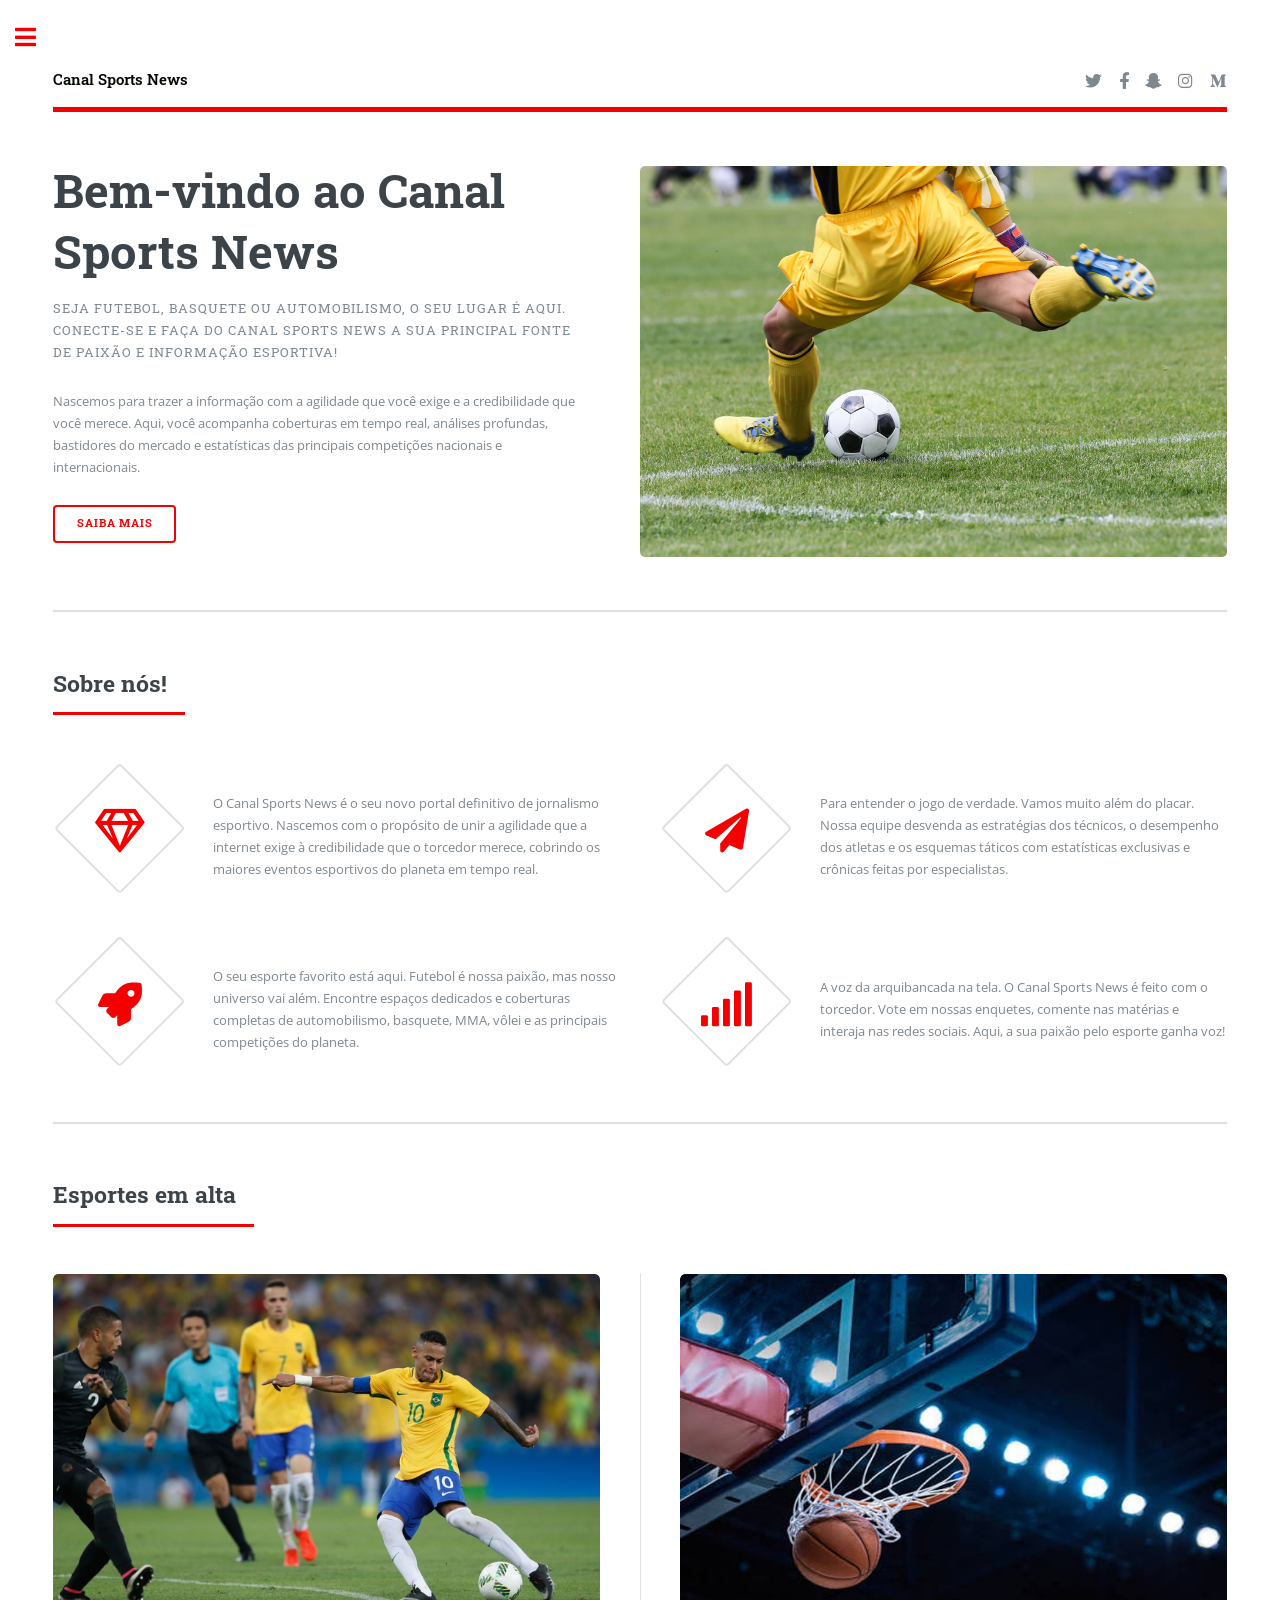
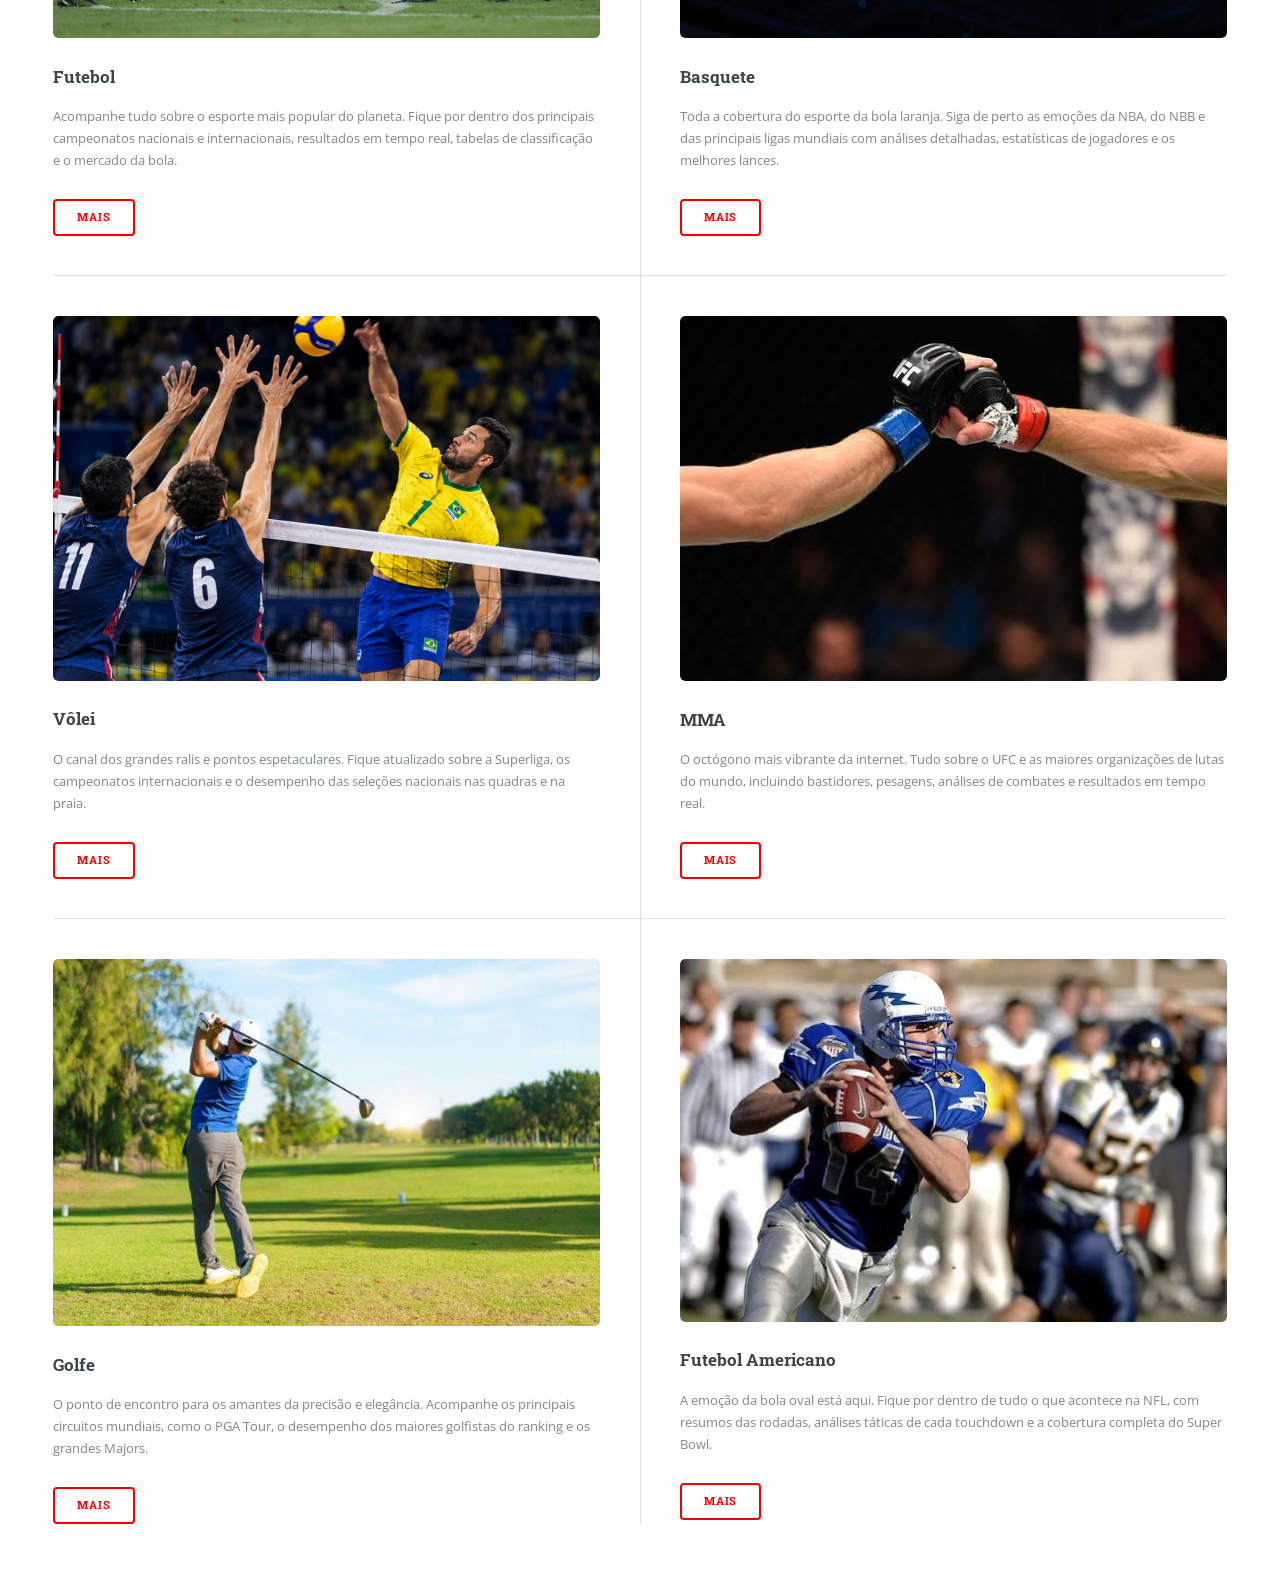
<file: index.html>
<!DOCTYPE HTML>
<!--
	Editorial by HTML5 UP
	html5up.net | @ajlkn
	Free for personal and commercial use under the CCA 3.0 license (html5up.net/license)
-->
<html>
	<head>
		<title>Canal Sports News</title>
		<meta charset="utf-8" />
		<meta name="viewport" content="width=device-width, initial-scale=1, user-scalable=no" />
		<link rel="stylesheet" href="assets/css/main.css" />
	</head>
	<body class="is-preload">

		<!-- Wrapper -->
			<div id="wrapper">

				<!-- Main -->
					<div id="main">
						<div class="inner">

							<!-- Header -->
								<header id="header">
									<a href="index.html" class="logo"><strong>Canal Sports News</strong> </a>
									<ul class="icons">
										<li><a href="#" class="icon brands fa-twitter"><span class="label">Twitter</span></a></li>
										<li><a href="#" class="icon brands fa-facebook-f"><span class="label">Facebook</span></a></li>
										<li><a href="#" class="icon brands fa-snapchat-ghost"><span class="label">Snapchat</span></a></li>
										<li><a href="#" class="icon brands fa-instagram"><span class="label">Instagram</span></a></li>
										<li><a href="#" class="icon brands fa-medium-m"><span class="label">Medium</span></a></li>
									</ul>
								</header>

							<!-- Banner -->
								<section id="banner">
									<div class="content">
										<header>
											<h1>Bem-vindo ao Canal Sports News<br />
											</h1>
											<p>Seja futebol, basquete ou automobilismo, o seu lugar é aqui. Conecte-se e faça do Canal Sports News a sua principal fonte de paixão e informação esportiva!</p>
										</header>
										<p>Nascemos para trazer a informação com a agilidade que você exige e a credibilidade que você merece. Aqui, você acompanha coberturas em tempo real, análises profundas, bastidores do mercado e estatísticas das principais competições nacionais e internacionais.</p>
										<ul class="actions">
											<li><a href="#" class="button big">SAIBA MAIS
											</a></li>
										</ul>
									</div>
									<span class="image object">
										<img src="images/pic10.jpg" alt="" />
									</span>
								</section>

							<!-- Section -->
								<section>
									<header class="major">
										<h2>Sobre nós!</h2>
									</header>
									<div class="features">
										<article>
											<span class="icon fa-gem"></span>
											<div class="content">
												<h3></h3>
												<p>O Canal Sports News é o seu novo portal definitivo de jornalismo esportivo. Nascemos com o propósito de unir a agilidade que a internet exige à credibilidade que o torcedor merece, cobrindo os maiores eventos esportivos do planeta em tempo real.</p>
											</div>
										</article>
										<article>
											<span class="icon solid fa-paper-plane"></span>
											<div class="content">
												<h3></h3>
												<p>Para entender o jogo de verdade. Vamos muito além do placar. Nossa equipe desvenda as estratégias dos técnicos, o desempenho dos atletas e os esquemas táticos com estatísticas exclusivas e crônicas feitas por especialistas.</p>
											</div>
										</article>
										<article>
											<span class="icon solid fa-rocket"></span>
											<div class="content">
												<h3></h3>
												<p>O seu esporte favorito está aqui. Futebol é nossa paixão, mas nosso universo vai além. Encontre espaços dedicados e coberturas completas de automobilismo, basquete, MMA, vôlei e as principais competições do planeta.</p>
											</div>
										</article>
										<article>
											<span class="icon solid fa-signal"></span>
											<div class="content">
												<h3></h3>
												<p>A voz da arquibancada na tela. O Canal Sports News é feito com o torcedor. Vote em nossas enquetes, comente nas matérias e interaja nas redes sociais. Aqui, a sua paixão pelo esporte ganha voz!</p>
											</div>
										</article>
									</div>
								</section>

							<!-- Section -->
								<section>
									<header class="major">
										<h2>Esportes em alta</h2>
									</header>
									<div class="posts">
										<article>
											<a href="#" class="image"><img src="images/pic01.jpg" alt="" /></a>
											<h3>Futebol</h3>
											<p>Acompanhe tudo sobre o esporte mais popular do planeta. Fique por dentro dos principais campeonatos nacionais e internacionais, resultados em tempo real, tabelas de classificação e o mercado da bola.</p>
											<ul class="actions">
												<li><a href="futebol.html" class="button">Mais</a></li>
											</ul>
										</article>
										<article>
											<a href="#" class="image"><img src="images/pic02.jpg" alt="" /></a>
											<h3>Basquete</h3>
											<p>Toda a cobertura do esporte da bola laranja. Siga de perto as emoções da NBA, do NBB e das principais ligas mundiais com análises detalhadas, estatísticas de jogadores e os melhores lances.</p>
											<ul class="actions">
												<li><a href="basquete.html" class="button">Mais</a></li>
											</ul>
										</article>
										<article>
											<a href="#" class="image"><img src="images/pic03.jpg" alt="" /></a>
											<h3>Vôlei</h3>
											<p>O canal dos grandes ralis e pontos espetaculares. Fique atualizado sobre a Superliga, os campeonatos internacionais e o desempenho das seleções nacionais nas quadras e na praia.</p>
											<ul class="actions">
												<li><a href="volei.html" class="button">Mais</a></li>
											</ul>
										</article>
										<article>
											<a href="#" class="image"><img src="images/pic04.jpg" alt="" /></a>
											<h3>MMA</h3>
											<p>O octógono mais vibrante da internet. Tudo sobre o UFC e as maiores organizações de lutas do mundo, incluindo bastidores, pesagens, análises de combates e resultados em tempo real.</p>
											<ul class="actions">
												<li><a href="mma.html" class="button">Mais</a></li>
											</ul>
										</article>
										<article>
											<a href="#" class="image"><img src="images/pic05.jpg" alt="" /></a>
											<h3>Golfe</h3>
											<p>O ponto de encontro para os amantes da precisão e elegância. Acompanhe os principais circuitos mundiais, como o PGA Tour, o desempenho dos maiores golfistas do ranking e os grandes Majors.</p>
											<ul class="actions">
												<li><a href="golfe.html" class="button">Mais</a></li>
											</ul>
										</article>
										<article>
											<a href="#" class="image"><img src="images/pic06.jpg" alt="" /></a>
											<h3>Futebol Americano</h3>
											<p>A emoção da bola oval está aqui. Fique por dentro de tudo o que acontece na NFL, com resumos das rodadas, análises táticas de cada touchdown e a cobertura completa do Super Bowl.</p>
											<ul class="actions">
												<li><a href="futebolamericano.html" class="button">Mais</a></li>
											</ul>
										</article>
									</div>
								</section>

						</div>
					</div>

				<!-- Sidebar -->
					<div id="sidebar">
						<div class="inner">

							<!-- Search -->
								<section id="search" class="alt">
									<form method="post" action="#">
										<input type="text" name="query" id="query" placeholder="Pesquisa" />
									</form>
								</section>

							<!-- Menu -->
								<nav id="menu">
									<header class="major">
										<h2>Menu</h2>
									</header>
									<ul>
										<li><a href="index.html">Página Inicial</a></li>
										<li><a href="generic.html">Notícias</a></li>
										<li><a href="mercadodabola.html">Mercado da bola</a></li>
										<li>
											<span class="opener">Modalidades</span>
											<ul>
												<li><a href="futebol.html">Futebol</a></li>
												<li><a href="basquete.html">Basquete</a></li>
												<li><a href="volei.html">Vôlei</a></li>
												<li><a href="mma.html">MMA</a></li>
												<li><a href="golfe.html">Golfe</a></li>
												<li><a href="futebolamericano.html">Futebol Americano</a></li>
											</ul>
									</nav>
							<!-- Section -->
								<section>
									<header class="major">
										<h2>Novidades da Semana</h2>
									</header>
									<div class="mini-posts">
										<article>
											<a href="#" class="image"><img src="images/pic07.jpg" alt="" /></a>
											<p> Confira, em primeira mão, todos os lançamentos e detalhes dos novos uniformes que vão vestir os gigantes do esporte!.</p>
										</article>
										<article>
											<a href="#" class="image"><img src="images/pic08.jpg" alt="" /></a>
											<p>O trono dos e-sports tem um novo dono: confira todos os detalhes da vitória monumental que colocou essa equipe histórica no topo do mundo!</p>
										</article>
										<article>
											<a href="#" class="image"><img src="images/pic09.jpg" alt="" /></a>
											<p>Confira como a atual crise de lesões e o calendário apertado estão mudando os rumos do futebol mundial!</p>
										</article>
									</div>
									
								</section>

							<!-- Section -->
								<section>
									<header class="major">
										<h2>Entrem em contato!</h2>
									</header>
									<p>Quer enviar uma sugestão de pauta, fazer uma denúncia esportiva, anunciar sua marca ou tirar dúvidas? Nossa equipe está pronta para ouvir você. Entre em contato pelos nossos canais oficiais:</p>
									<ul class="contact">
										<li class="icon solid fa-envelope"><a href="#">canalsportsnews@gmail.com</a></li>
										<li class="icon solid fa-phone"> Telefone / WhatsApp: [(00) 00000-0000</li>
										<li class="icon solid fa-home"> Redes Sociais: @canalsportsnews<br />
										</li>
									</ul>
								</section>

							<!-- Footer -->
								<footer id="footer">
									<p class="copyright">&copy; CanalSportsNews. All rights reserved.
								</footer>

						</div>
					</div>

			</div>

		<!-- Scripts -->
			<script src="assets/js/jquery.min.js"></script>
			<script src="assets/js/browser.min.js"></script>
			<script src="assets/js/breakpoints.min.js"></script>
			<script src="assets/js/util.js"></script>
			<script src="assets/js/main.js"></script>

	</body>
</html>
</file>
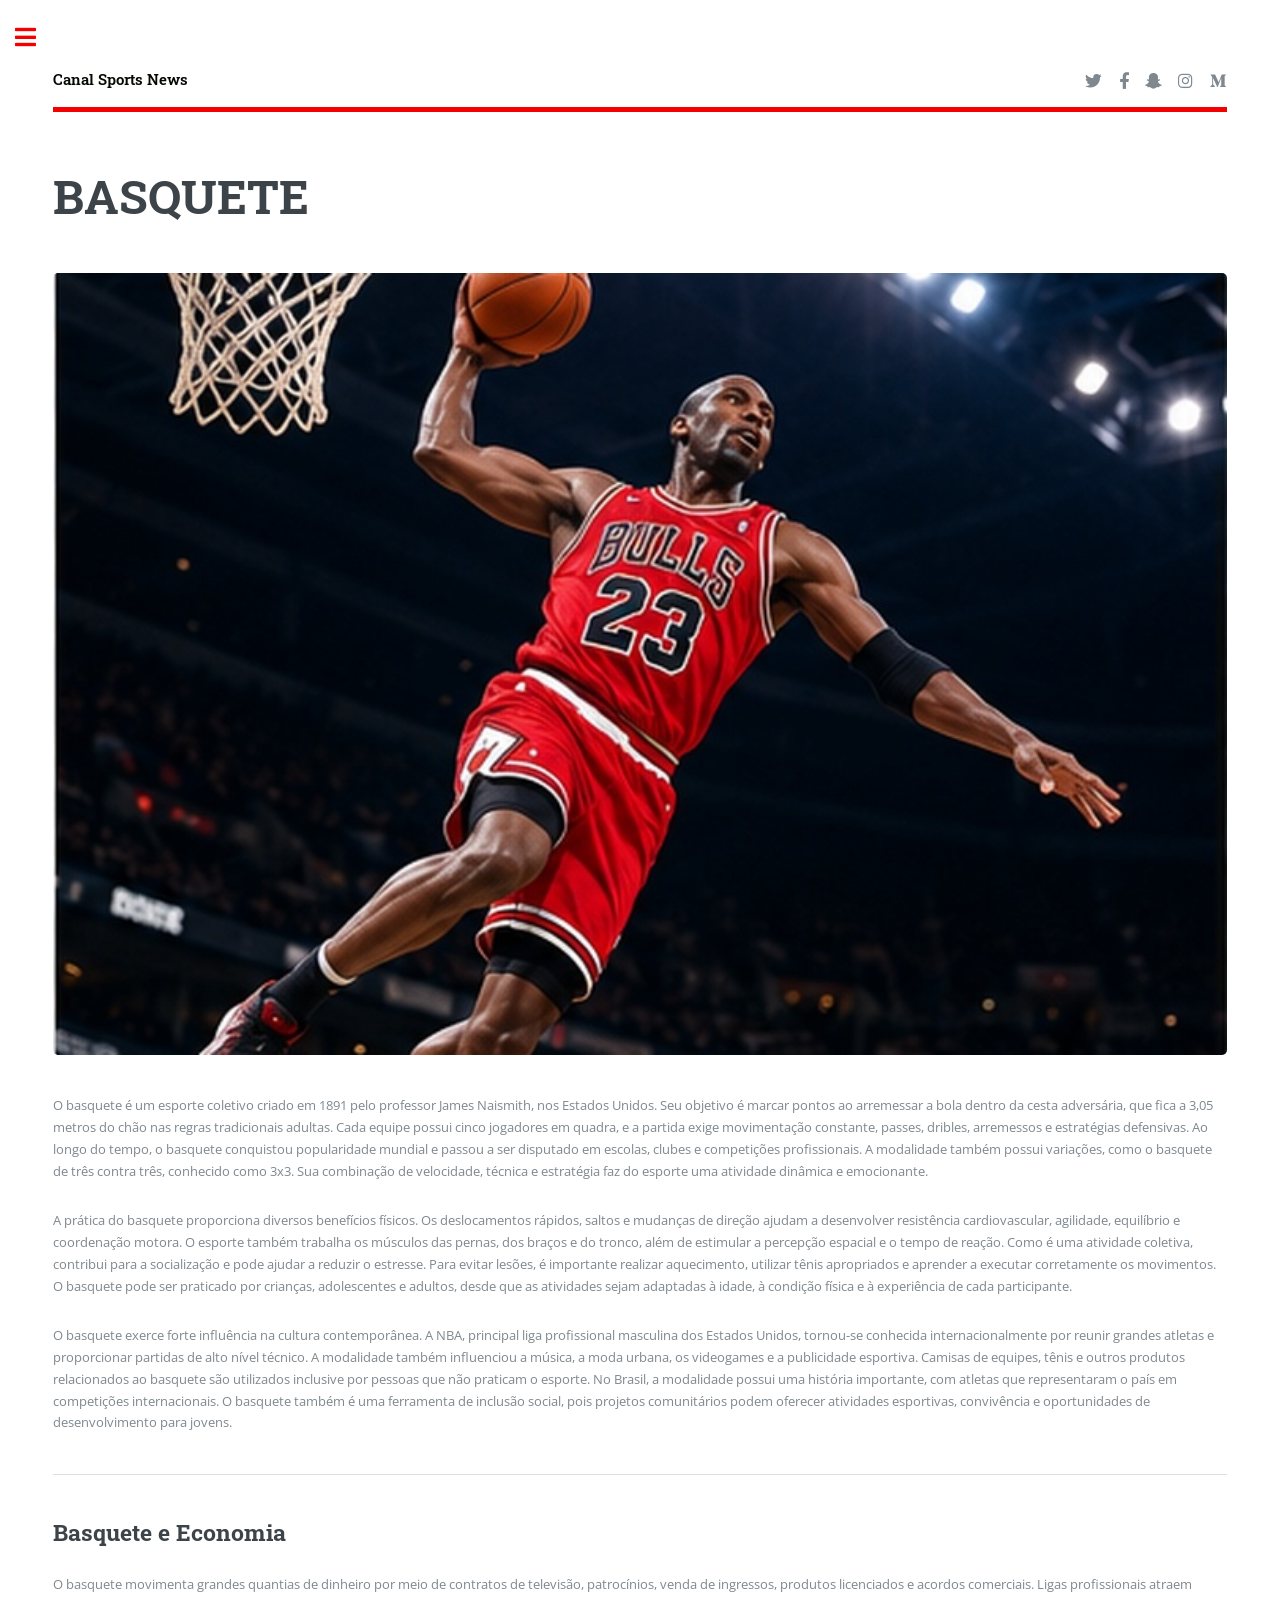
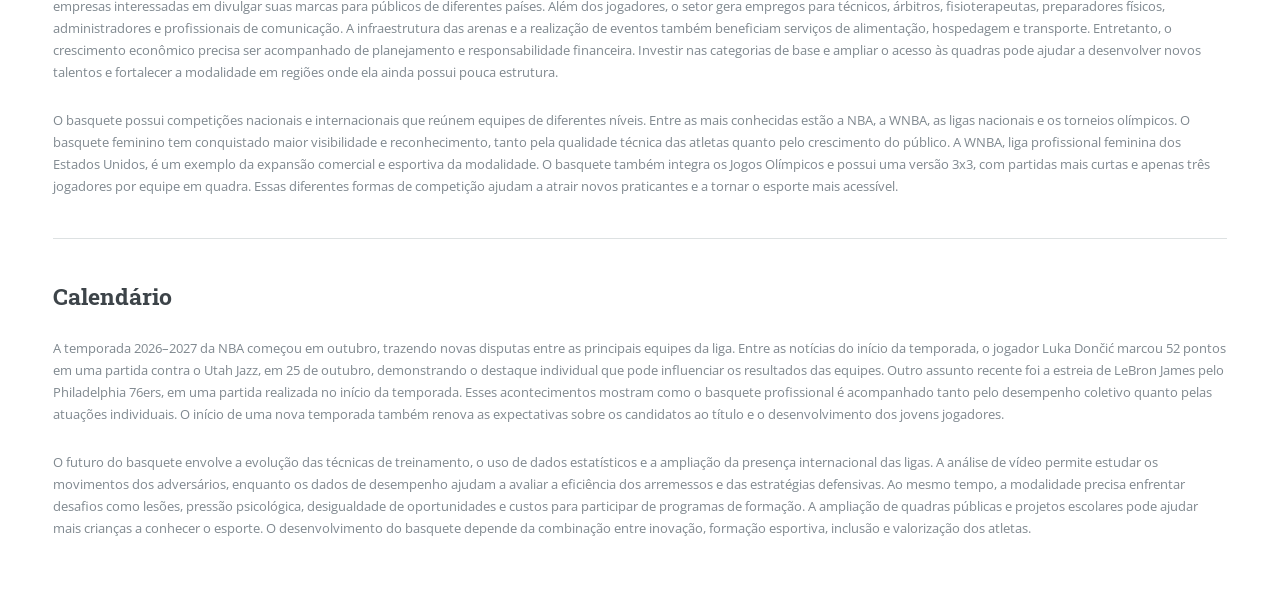
<file: basquete.html>
<!DOCTYPE HTML>
<!--
	Editorial by HTML5 UP
	html5up.net | @ajlkn
	Free for personal and commercial use under the CCA 3.0 license (html5up.net/license)
-->
<html>
	<head>
		<title>Basquete</title>
		<meta charset="utf-8" />
		<meta name="viewport" content="width=device-width, initial-scale=1, user-scalable=no" />
		<link rel="stylesheet" href="assets/css/main.css" />
	</head>
	<body class="is-preload">

		<!-- Wrapper -->
			<div id="wrapper">

				<!-- Main -->
					<div id="main">
						<div class="inner">

							<!-- Header -->
								<header id="header">
									<a href="index.html" class="logo"><strong>Canal Sports News</strong> </a>
									<ul class="icons">
										<li><a href="#" class="icon brands fa-twitter"><span class="label">Twitter</span></a></li>
										<li><a href="#" class="icon brands fa-facebook-f"><span class="label">Facebook</span></a></li>
										<li><a href="#" class="icon brands fa-snapchat-ghost"><span class="label">Snapchat</span></a></li>
										<li><a href="#" class="icon brands fa-instagram"><span class="label">Instagram</span></a></li>
										<li><a href="#" class="icon brands fa-medium-m"><span class="label">Medium</span></a></li>
									</ul>
								</header>

							<!-- Content -->
								<section>
									<header class="main">
										<h1>BASQUETE</h1>
									</header>

									<span class="image main"><img src="images/basquete.jpg" alt="" /></span>

									<p>O basquete é um esporte coletivo criado em 1891 pelo professor James Naismith, nos Estados Unidos. Seu objetivo é marcar pontos ao arremessar a bola dentro da cesta adversária, que fica a 3,05 metros do chão nas regras tradicionais adultas. Cada equipe possui cinco jogadores em quadra, e a partida exige movimentação constante, passes, dribles, arremessos e estratégias defensivas. Ao longo do tempo, o basquete conquistou popularidade mundial e passou a ser disputado em escolas, clubes e competições profissionais. A modalidade também possui variações, como o basquete de três contra três, conhecido como 3x3. Sua combinação de velocidade, técnica e estratégia faz do esporte uma atividade dinâmica e emocionante.</p>
									<p>A prática do basquete proporciona diversos benefícios físicos. Os deslocamentos rápidos, saltos e mudanças de direção ajudam a desenvolver resistência cardiovascular, agilidade, equilíbrio e coordenação motora. O esporte também trabalha os músculos das pernas, dos braços e do tronco, além de estimular a percepção espacial e o tempo de reação. Como é uma atividade coletiva, contribui para a socialização e pode ajudar a reduzir o estresse. Para evitar lesões, é importante realizar aquecimento, utilizar tênis apropriados e aprender a executar corretamente os movimentos. O basquete pode ser praticado por crianças, adolescentes e adultos, desde que as atividades sejam adaptadas à idade, à condição física e à experiência de cada participante.</p>
									<p>O basquete exerce forte influência na cultura contemporânea. A NBA, principal liga profissional masculina dos Estados Unidos, tornou-se conhecida internacionalmente por reunir grandes atletas e proporcionar partidas de alto nível técnico. A modalidade também influenciou a música, a moda urbana, os videogames e a publicidade esportiva. Camisas de equipes, tênis e outros produtos relacionados ao basquete são utilizados inclusive por pessoas que não praticam o esporte. No Brasil, a modalidade possui uma história importante, com atletas que representaram o país em competições internacionais. O basquete também é uma ferramenta de inclusão social, pois projetos comunitários podem oferecer atividades esportivas, convivência e oportunidades de desenvolvimento para jovens.</p>

									<hr class="major" />

									<h2>Basquete e Economia</h2>
									<p>O basquete movimenta grandes quantias de dinheiro por meio de contratos de televisão, patrocínios, venda de ingressos, produtos licenciados e acordos comerciais. Ligas profissionais atraem empresas interessadas em divulgar suas marcas para públicos de diferentes países. Além dos jogadores, o setor gera empregos para técnicos, árbitros, fisioterapeutas, preparadores físicos, administradores e profissionais de comunicação. A infraestrutura das arenas e a realização de eventos também beneficiam serviços de alimentação, hospedagem e transporte. Entretanto, o crescimento econômico precisa ser acompanhado de planejamento e responsabilidade financeira. Investir nas categorias de base e ampliar o acesso às quadras pode ajudar a desenvolver novos talentos e fortalecer a modalidade em regiões onde ela ainda possui pouca estrutura.</p>
									<p>O basquete possui competições nacionais e internacionais que reúnem equipes de diferentes níveis. Entre as mais conhecidas estão a NBA, a WNBA, as ligas nacionais e os torneios olímpicos. O basquete feminino tem conquistado maior visibilidade e reconhecimento, tanto pela qualidade técnica das atletas quanto pelo crescimento do público. A WNBA, liga profissional feminina dos Estados Unidos, é um exemplo da expansão comercial e esportiva da modalidade. O basquete também integra os Jogos Olímpicos e possui uma versão 3x3, com partidas mais curtas e apenas três jogadores por equipe em quadra. Essas diferentes formas de competição ajudam a atrair novos praticantes e a tornar o esporte mais acessível.</p>

									<hr class="major" />

									<h2>Calendário</h2>
									<p>A temporada 2026–2027 da NBA começou em outubro, trazendo novas disputas entre as principais equipes da liga. Entre as notícias do início da temporada, o jogador Luka Dončić marcou 52 pontos em uma partida contra o Utah Jazz, em 25 de outubro, demonstrando o destaque individual que pode influenciar os resultados das equipes. Outro assunto recente foi a estreia de LeBron James pelo Philadelphia 76ers, em uma partida realizada no início da temporada. Esses acontecimentos mostram como o basquete profissional é acompanhado tanto pelo desempenho coletivo quanto pelas atuações individuais. O início de uma nova temporada também renova as expectativas sobre os candidatos ao título e o desenvolvimento dos jovens jogadores.</p>
									<p>O futuro do basquete envolve a evolução das técnicas de treinamento, o uso de dados estatísticos e a ampliação da presença internacional das ligas. A análise de vídeo permite estudar os movimentos dos adversários, enquanto os dados de desempenho ajudam a avaliar a eficiência dos arremessos e das estratégias defensivas. Ao mesmo tempo, a modalidade precisa enfrentar desafios como lesões, pressão psicológica, desigualdade de oportunidades e custos para participar de programas de formação. A ampliação de quadras públicas e projetos escolares pode ajudar mais crianças a conhecer o esporte. O desenvolvimento do basquete depende da combinação entre inovação, formação esportiva, inclusão e valorização dos atletas.</p>

									

								</section>

						</div>
					</div>

				<!-- Sidebar -->
					<div id="sidebar">
						<div class="inner">

							<!-- Search -->
								<section id="search" class="alt">
									<form method="post" action="#">
										<input type="text" name="query" id="query" placeholder="Pesquisa" />
									</form>
								</section>

							<!-- Menu -->
								<nav id="menu">
									<header class="major">
										<h2>Menu</h2>
									</header>
									<ul>
										<li><a href="index.html">Página Inicial</a></li>
										<li><a href="generic.html">Notícias</a></li>
										<li><a href="mercadodabola.html">Mercado da bola</a></li>
										<li>
											<span class="opener">Modalidades</span>
											<ul>
												<li><a href="futebol.html">Futebol</a></li>
												<li><a href="basquete.html">Basquete</a></li>
												<li><a href="volei.html">Vôlei</a></li>
												<li><a href="mma.html">MMA</a></li>
												<li><a href="golfe.html">Golfe</a></li>
												<li><a href="futebolamericano.html">Futebol Americano</a></li>
											</ul>
									</nav>

						<!-- Section -->
								<section>
									<header class="major">
										<h2>Novidades da Semana</h2>
									</header>
									<div class="mini-posts">
										<article>
											<a href="#" class="image"><img src="images/pic07.jpg" alt="" /></a>
											<p> Confira, em primeira mão, todos os lançamentos e detalhes dos novos uniformes que vão vestir os gigantes do esporte!.</p>
										</article>
										<article>
											<a href="#" class="image"><img src="images/pic08.jpg" alt="" /></a>
											<p>O trono dos e-sports tem um novo dono: confira todos os detalhes da vitória monumental que colocou essa equipe histórica no topo do mundo!</p>
										</article>
										<article>
											<a href="#" class="image"><img src="images/pic09.jpg" alt="" /></a>
											<p>Confira como a atual crise de lesões e o calendário apertado estão mudando os rumos do futebol mundial!</p>
										</article>
									</div>
									
								</section>

							<!-- Section -->
								<section>
									<header class="major">
										<h2>Entrem em contato!</h2>
									</header>
									<p>Quer enviar uma sugestão de pauta, fazer uma denúncia esportiva, anunciar sua marca ou tirar dúvidas? Nossa equipe está pronta para ouvir você. Entre em contato pelos nossos canais oficiais:</p>
									<ul class="contact">
										<li class="icon solid fa-envelope"><a href="#">canalsportsnews@gmail.com</a></li>
										<li class="icon solid fa-phone"> Telefone / WhatsApp: [(00) 00000-0000</li>
										<li class="icon solid fa-home"> Redes Sociais: @canalsportsnews<br />
										</li>
									</ul>
								</section>

							<!-- Footer -->
								<footer id="footer">
									<p class="copyright">&copy; CanalSportsNews. All rights reserved.
								</footer>

						</div>
					</div>

			</div>

		<!-- Scripts -->
			<script src="assets/js/jquery.min.js"></script>
			<script src="assets/js/browser.min.js"></script>
			<script src="assets/js/breakpoints.min.js"></script>
			<script src="assets/js/util.js"></script>
			<script src="assets/js/main.js"></script>

	</body>
</html>
</file>
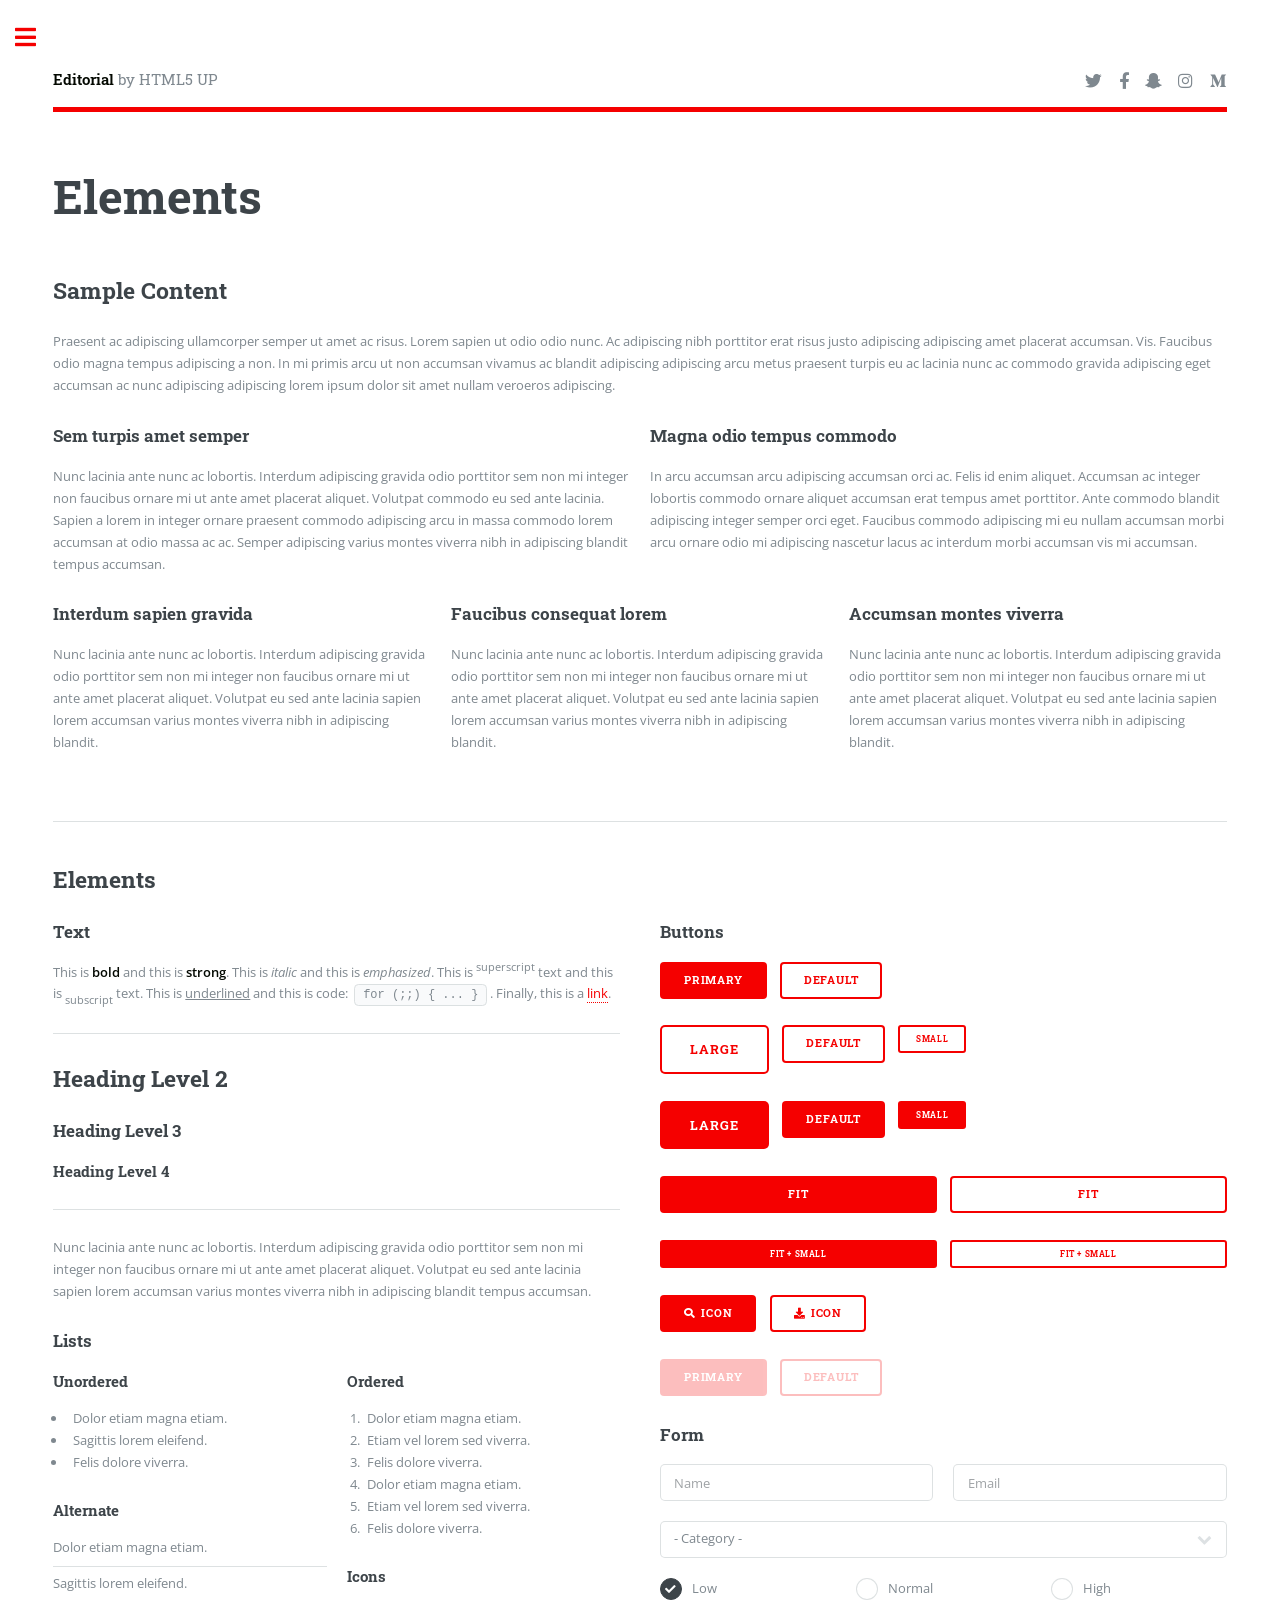
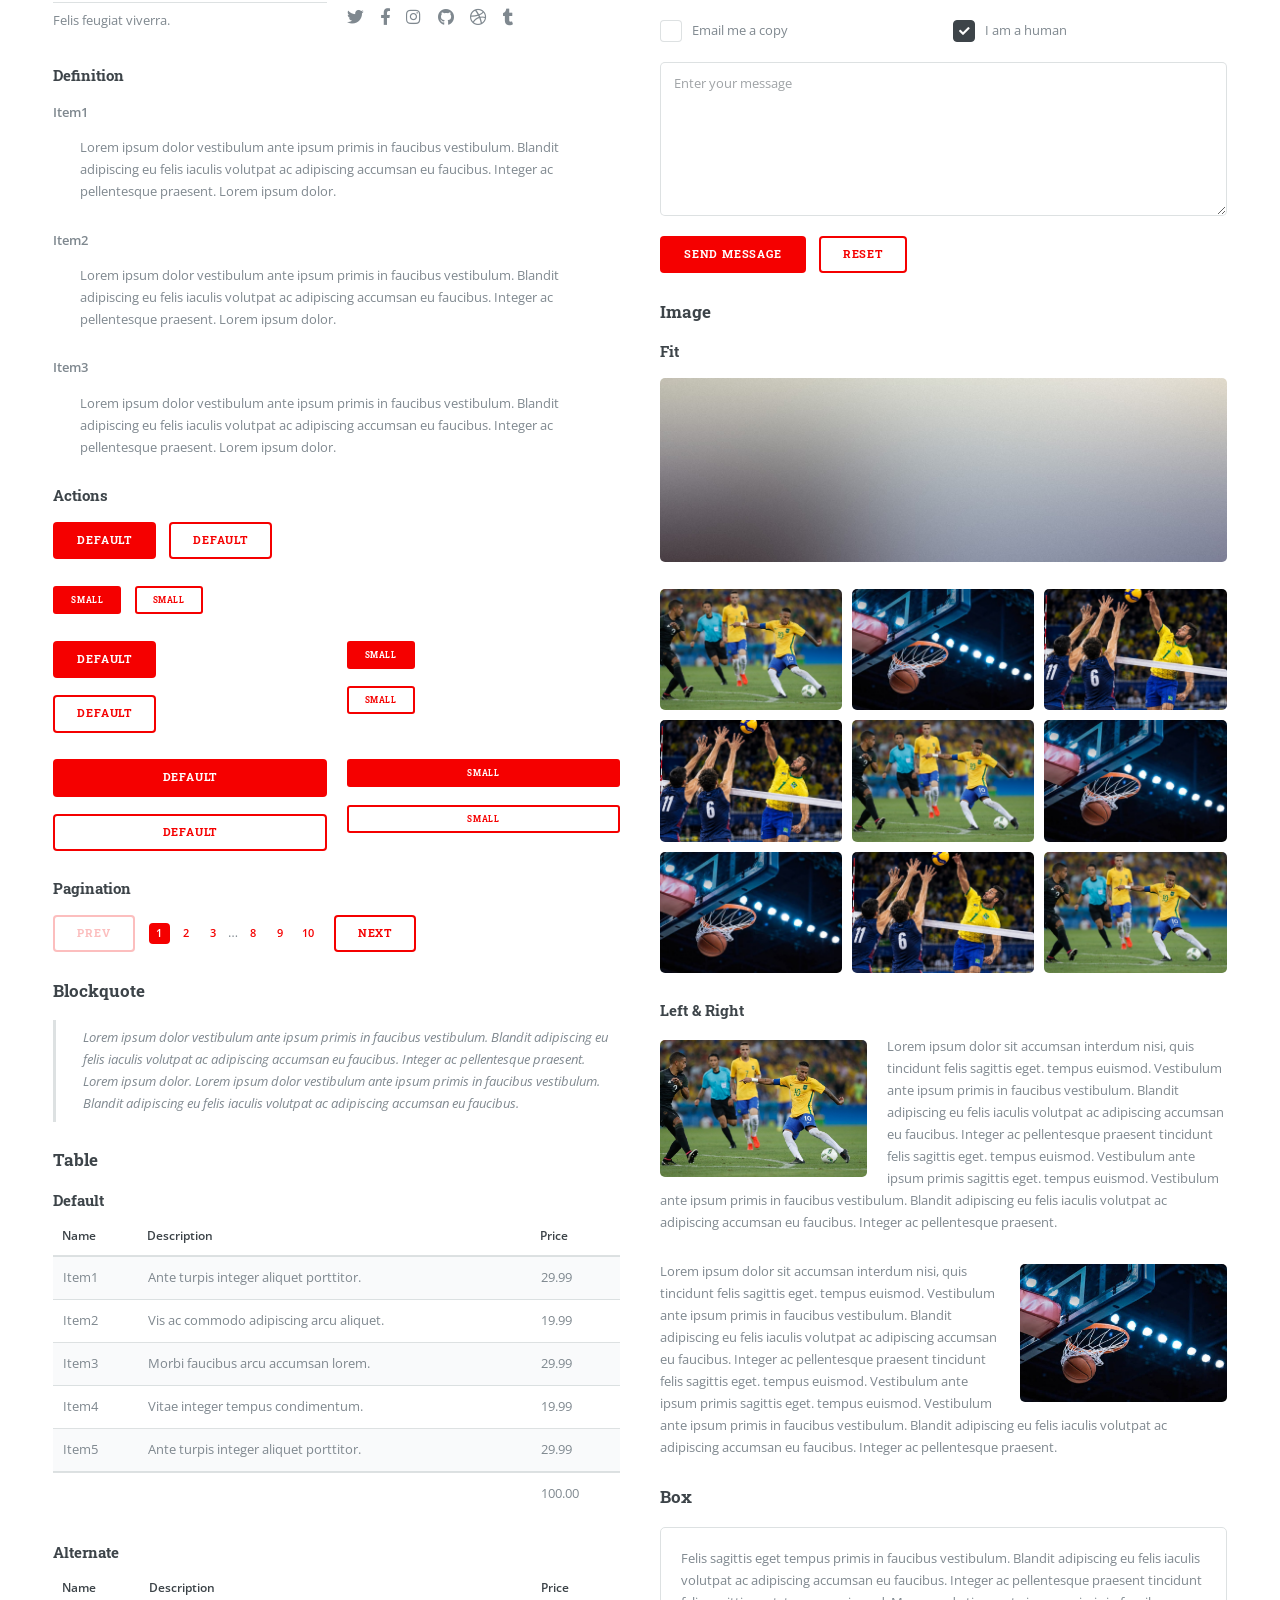
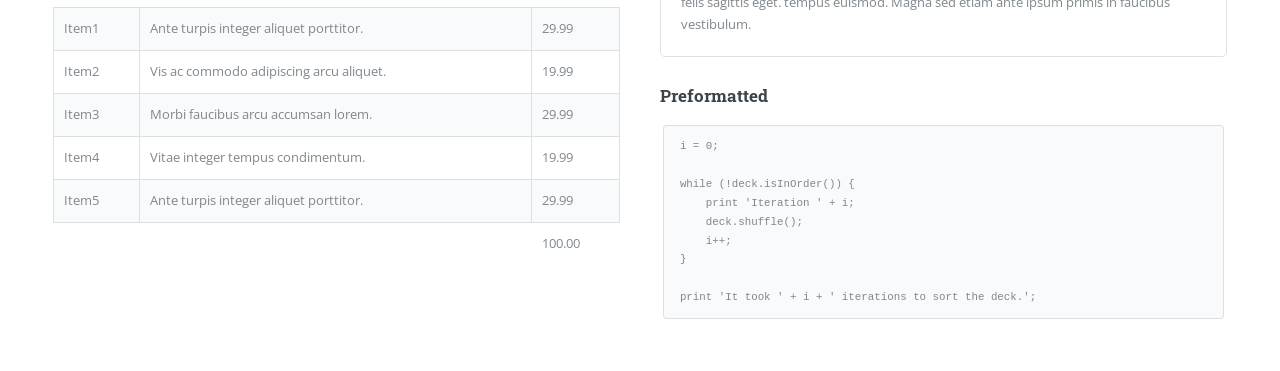
<file: elements.html>
<!DOCTYPE HTML>
<!--
	Editorial by HTML5 UP
	html5up.net | @ajlkn
	Free for personal and commercial use under the CCA 3.0 license (html5up.net/license)
-->
<html>
	<head>
		<title>Elements - Editorial by HTML5 UP</title>
		<meta charset="utf-8" />
		<meta name="viewport" content="width=device-width, initial-scale=1, user-scalable=no" />
		<link rel="stylesheet" href="assets/css/main.css" />
	</head>
	<body class="is-preload">

		<!-- Wrapper -->
			<div id="wrapper">

				<!-- Main -->
					<div id="main">
						<div class="inner">

							<!-- Header -->
								<header id="header">
									<a href="index.html" class="logo"><strong>Editorial</strong> by HTML5 UP</a>
									<ul class="icons">
										<li><a href="#" class="icon brands fa-twitter"><span class="label">Twitter</span></a></li>
										<li><a href="#" class="icon brands fa-facebook-f"><span class="label">Facebook</span></a></li>
										<li><a href="#" class="icon brands fa-snapchat-ghost"><span class="label">Snapchat</span></a></li>
										<li><a href="#" class="icon brands fa-instagram"><span class="label">Instagram</span></a></li>
										<li><a href="#" class="icon brands fa-medium-m"><span class="label">Medium</span></a></li>
									</ul>
								</header>

							<!-- Content -->
								<section>
									<header class="main">
										<h1>Elements</h1>
									</header>

									<!-- Content -->
										<h2 id="content">Sample Content</h2>
										<p>Praesent ac adipiscing ullamcorper semper ut amet ac risus. Lorem sapien ut odio odio nunc. Ac adipiscing nibh porttitor erat risus justo adipiscing adipiscing amet placerat accumsan. Vis. Faucibus odio magna tempus adipiscing a non. In mi primis arcu ut non accumsan vivamus ac blandit adipiscing adipiscing arcu metus praesent turpis eu ac lacinia nunc ac commodo gravida adipiscing eget accumsan ac nunc adipiscing adipiscing lorem ipsum dolor sit amet nullam veroeros adipiscing.</p>
										<div class="row">
											<div class="col-6 col-12-small">
												<h3>Sem turpis amet semper</h3>
												<p>Nunc lacinia ante nunc ac lobortis. Interdum adipiscing gravida odio porttitor sem non mi integer non faucibus ornare mi ut ante amet placerat aliquet. Volutpat commodo eu sed ante lacinia. Sapien a lorem in integer ornare praesent commodo adipiscing arcu in massa commodo lorem accumsan at odio massa ac ac. Semper adipiscing varius montes viverra nibh in adipiscing blandit tempus accumsan.</p>
											</div>
											<div class="col-6 col-12-small">
												<h3>Magna odio tempus commodo</h3>
												<p>In arcu accumsan arcu adipiscing accumsan orci ac. Felis id enim aliquet. Accumsan ac integer lobortis commodo ornare aliquet accumsan erat tempus amet porttitor. Ante commodo blandit adipiscing integer semper orci eget. Faucibus commodo adipiscing mi eu nullam accumsan morbi arcu ornare odio mi adipiscing nascetur lacus ac interdum morbi accumsan vis mi accumsan.</p>
											</div>
											<!-- Break -->
											<div class="col-4 col-12-medium">
												<h3>Interdum sapien gravida</h3>
												<p>Nunc lacinia ante nunc ac lobortis. Interdum adipiscing gravida odio porttitor sem non mi integer non faucibus ornare mi ut ante amet placerat aliquet. Volutpat eu sed ante lacinia sapien lorem accumsan varius montes viverra nibh in adipiscing blandit.</p>
											</div>
											<div class="col-4 col-12-medium">
												<h3>Faucibus consequat lorem</h3>
												<p>Nunc lacinia ante nunc ac lobortis. Interdum adipiscing gravida odio porttitor sem non mi integer non faucibus ornare mi ut ante amet placerat aliquet. Volutpat eu sed ante lacinia sapien lorem accumsan varius montes viverra nibh in adipiscing blandit.</p>
											</div>
											<div class="col-4 col-12-medium">
												<h3>Accumsan montes viverra</h3>
												<p>Nunc lacinia ante nunc ac lobortis. Interdum adipiscing gravida odio porttitor sem non mi integer non faucibus ornare mi ut ante amet placerat aliquet. Volutpat eu sed ante lacinia sapien lorem accumsan varius montes viverra nibh in adipiscing blandit.</p>
											</div>
										</div>

									<hr class="major" />

									<!-- Elements -->
										<h2 id="elements">Elements</h2>
										<div class="row gtr-200">
											<div class="col-6 col-12-medium">

												<!-- Text stuff -->
													<h3>Text</h3>
													<p>This is <b>bold</b> and this is <strong>strong</strong>. This is <i>italic</i> and this is <em>emphasized</em>.
													This is <sup>superscript</sup> text and this is <sub>subscript</sub> text.
													This is <u>underlined</u> and this is code: <code>for (;;) { ... }</code>.
													Finally, this is a <a href="#">link</a>.</p>
													<hr />
													<h2>Heading Level 2</h2>
													<h3>Heading Level 3</h3>
													<h4>Heading Level 4</h4>
													<hr />
													<p>Nunc lacinia ante nunc ac lobortis. Interdum adipiscing gravida odio porttitor sem non mi integer non faucibus ornare mi ut ante amet placerat aliquet. Volutpat eu sed ante lacinia sapien lorem accumsan varius montes viverra nibh in adipiscing blandit tempus accumsan.</p>

												<!-- Lists -->
													<h3>Lists</h3>
													<div class="row">
														<div class="col-6 col-12-small">

															<h4>Unordered</h4>
															<ul>
																<li>Dolor etiam magna etiam.</li>
																<li>Sagittis lorem eleifend.</li>
																<li>Felis dolore viverra.</li>
															</ul>

															<h4>Alternate</h4>
															<ul class="alt">
																<li>Dolor etiam magna etiam.</li>
																<li>Sagittis lorem eleifend.</li>
																<li>Felis feugiat viverra.</li>
															</ul>

														</div>
														<div class="col-6 col-12-small">

															<h4>Ordered</h4>
															<ol>
																<li>Dolor etiam magna etiam.</li>
																<li>Etiam vel lorem sed viverra.</li>
																<li>Felis dolore viverra.</li>
																<li>Dolor etiam magna etiam.</li>
																<li>Etiam vel lorem sed viverra.</li>
																<li>Felis dolore viverra.</li>
															</ol>

															<h4>Icons</h4>
															<ul class="icons">
																<li><a href="#" class="icon brands fa-twitter"><span class="label">Twitter</span></a></li>
																<li><a href="#" class="icon brands fa-facebook-f"><span class="label">Facebook</span></a></li>
																<li><a href="#" class="icon brands fa-instagram"><span class="label">Instagram</span></a></li>
																<li><a href="#" class="icon brands fa-github"><span class="label">Github</span></a></li>
																<li><a href="#" class="icon brands fa-dribbble"><span class="label">Dribbble</span></a></li>
																<li><a href="#" class="icon brands fa-tumblr"><span class="label">Tumblr</span></a></li>
															</ul>

														</div>
													</div>
													<h4>Definition</h4>
													<dl>
														<dt>Item1</dt>
														<dd>
															<p>Lorem ipsum dolor vestibulum ante ipsum primis in faucibus vestibulum. Blandit adipiscing eu felis iaculis volutpat ac adipiscing accumsan eu faucibus. Integer ac pellentesque praesent. Lorem ipsum dolor.</p>
														</dd>
														<dt>Item2</dt>
														<dd>
															<p>Lorem ipsum dolor vestibulum ante ipsum primis in faucibus vestibulum. Blandit adipiscing eu felis iaculis volutpat ac adipiscing accumsan eu faucibus. Integer ac pellentesque praesent. Lorem ipsum dolor.</p>
														</dd>
														<dt>Item3</dt>
														<dd>
															<p>Lorem ipsum dolor vestibulum ante ipsum primis in faucibus vestibulum. Blandit adipiscing eu felis iaculis volutpat ac adipiscing accumsan eu faucibus. Integer ac pellentesque praesent. Lorem ipsum dolor.</p>
														</dd>
													</dl>

													<h4>Actions</h4>
													<ul class="actions">
														<li><a href="#" class="button primary">Default</a></li>
														<li><a href="#" class="button">Default</a></li>
													</ul>
													<ul class="actions small">
														<li><a href="#" class="button primary small">Small</a></li>
														<li><a href="#" class="button small">Small</a></li>
													</ul>
													<div class="row">
														<div class="col-6 col-12-small">
															<ul class="actions stacked">
																<li><a href="#" class="button primary">Default</a></li>
																<li><a href="#" class="button">Default</a></li>
															</ul>
														</div>
														<div class="col-6 col-12-small">
															<ul class="actions stacked">
																<li><a href="#" class="button primary small">Small</a></li>
																<li><a href="#" class="button small">Small</a></li>
															</ul>
														</div>
														<div class="col-6 col-12-small">
															<ul class="actions stacked">
																<li><a href="#" class="button primary fit">Default</a></li>
																<li><a href="#" class="button fit">Default</a></li>
															</ul>
														</div>
														<div class="col-6 col-12-small">
															<ul class="actions stacked">
																<li><a href="#" class="button primary small fit">Small</a></li>
																<li><a href="#" class="button small fit">Small</a></li>
															</ul>
														</div>
													</div>

													<h4>Pagination</h4>
													<ul class="pagination">
														<li><span class="button disabled">Prev</span></li>
														<li><a href="#" class="page active">1</a></li>
														<li><a href="#" class="page">2</a></li>
														<li><a href="#" class="page">3</a></li>
														<li><span>&hellip;</span></li>
														<li><a href="#" class="page">8</a></li>
														<li><a href="#" class="page">9</a></li>
														<li><a href="#" class="page">10</a></li>
														<li><a href="#" class="button">Next</a></li>
													</ul>

												<!-- Blockquote -->
													<h3>Blockquote</h3>
													<blockquote>Lorem ipsum dolor vestibulum ante ipsum primis in faucibus vestibulum. Blandit adipiscing eu felis iaculis volutpat ac adipiscing accumsan eu faucibus. Integer ac pellentesque praesent. Lorem ipsum dolor. Lorem ipsum dolor vestibulum ante ipsum primis in faucibus vestibulum. Blandit adipiscing eu felis iaculis volutpat ac adipiscing accumsan eu faucibus.</blockquote>

												<!-- Table -->
													<h3>Table</h3>

													<h4>Default</h4>
													<div class="table-wrapper">
														<table>
															<thead>
																<tr>
																	<th>Name</th>
																	<th>Description</th>
																	<th>Price</th>
																</tr>
															</thead>
															<tbody>
																<tr>
																	<td>Item1</td>
																	<td>Ante turpis integer aliquet porttitor.</td>
																	<td>29.99</td>
																</tr>
																<tr>
																	<td>Item2</td>
																	<td>Vis ac commodo adipiscing arcu aliquet.</td>
																	<td>19.99</td>
																</tr>
																<tr>
																	<td>Item3</td>
																	<td> Morbi faucibus arcu accumsan lorem.</td>
																	<td>29.99</td>
																</tr>
																<tr>
																	<td>Item4</td>
																	<td>Vitae integer tempus condimentum.</td>
																	<td>19.99</td>
																</tr>
																<tr>
																	<td>Item5</td>
																	<td>Ante turpis integer aliquet porttitor.</td>
																	<td>29.99</td>
																</tr>
															</tbody>
															<tfoot>
																<tr>
																	<td colspan="2"></td>
																	<td>100.00</td>
																</tr>
															</tfoot>
														</table>
													</div>

													<h4>Alternate</h4>
													<div class="table-wrapper">
														<table class="alt">
															<thead>
																<tr>
																	<th>Name</th>
																	<th>Description</th>
																	<th>Price</th>
																</tr>
															</thead>
															<tbody>
																<tr>
																	<td>Item1</td>
																	<td>Ante turpis integer aliquet porttitor.</td>
																	<td>29.99</td>
																</tr>
																<tr>
																	<td>Item2</td>
																	<td>Vis ac commodo adipiscing arcu aliquet.</td>
																	<td>19.99</td>
																</tr>
																<tr>
																	<td>Item3</td>
																	<td> Morbi faucibus arcu accumsan lorem.</td>
																	<td>29.99</td>
																</tr>
																<tr>
																	<td>Item4</td>
																	<td>Vitae integer tempus condimentum.</td>
																	<td>19.99</td>
																</tr>
																<tr>
																	<td>Item5</td>
																	<td>Ante turpis integer aliquet porttitor.</td>
																	<td>29.99</td>
																</tr>
															</tbody>
															<tfoot>
																<tr>
																	<td colspan="2"></td>
																	<td>100.00</td>
																</tr>
															</tfoot>
														</table>
													</div>

											</div>
											<div class="col-6 col-12-medium">

												<!-- Buttons -->
													<h3>Buttons</h3>
													<ul class="actions">
														<li><a href="#" class="button primary">Primary</a></li>
														<li><a href="#" class="button">Default</a></li>
													</ul>
													<ul class="actions">
														<li><a href="#" class="button large">Large</a></li>
														<li><a href="#" class="button">Default</a></li>
														<li><a href="#" class="button small">Small</a></li>
													</ul>
													<ul class="actions">
														<li><a href="#" class="button primary large">Large</a></li>
														<li><a href="#" class="button primary">Default</a></li>
														<li><a href="#" class="button primary small">Small</a></li>
													</ul>
													<ul class="actions fit">
														<li><a href="#" class="button primary fit">Fit</a></li>
														<li><a href="#" class="button fit">Fit</a></li>
													</ul>
													<ul class="actions fit small">
														<li><a href="#" class="button primary fit small">Fit + Small</a></li>
														<li><a href="#" class="button fit small">Fit + Small</a></li>
													</ul>
													<ul class="actions">
														<li><a href="#" class="button primary icon solid fa-search">Icon</a></li>
														<li><a href="#" class="button icon solid fa-download">Icon</a></li>
													</ul>
													<ul class="actions">
														<li><span class="button primary disabled">Primary</span></li>
														<li><span class="button disabled">Default</span></li>
													</ul>

												<!-- Form -->
													<h3>Form</h3>

													<form method="post" action="#">
														<div class="row gtr-uniform">
															<div class="col-6 col-12-xsmall">
																<input type="text" name="demo-name" id="demo-name" value="" placeholder="Name" />
															</div>
															<div class="col-6 col-12-xsmall">
																<input type="email" name="demo-email" id="demo-email" value="" placeholder="Email" />
															</div>
															<!-- Break -->
															<div class="col-12">
																<select name="demo-category" id="demo-category">
																	<option value="">- Category -</option>
																	<option value="1">Manufacturing</option>
																	<option value="1">Shipping</option>
																	<option value="1">Administration</option>
																	<option value="1">Human Resources</option>
																</select>
															</div>
															<!-- Break -->
															<div class="col-4 col-12-small">
																<input type="radio" id="demo-priority-low" name="demo-priority" checked>
																<label for="demo-priority-low">Low</label>
															</div>
															<div class="col-4 col-12-small">
																<input type="radio" id="demo-priority-normal" name="demo-priority">
																<label for="demo-priority-normal">Normal</label>
															</div>
															<div class="col-4 col-12-small">
																<input type="radio" id="demo-priority-high" name="demo-priority">
																<label for="demo-priority-high">High</label>
															</div>
															<!-- Break -->
															<div class="col-6 col-12-small">
																<input type="checkbox" id="demo-copy" name="demo-copy">
																<label for="demo-copy">Email me a copy</label>
															</div>
															<div class="col-6 col-12-small">
																<input type="checkbox" id="demo-human" name="demo-human" checked>
																<label for="demo-human">I am a human</label>
															</div>
															<!-- Break -->
															<div class="col-12">
																<textarea name="demo-message" id="demo-message" placeholder="Enter your message" rows="6"></textarea>
															</div>
															<!-- Break -->
															<div class="col-12">
																<ul class="actions">
																	<li><input type="submit" value="Send Message" class="primary" /></li>
																	<li><input type="reset" value="Reset" /></li>
																</ul>
															</div>
														</div>
													</form>

												<!-- Image -->
													<h3>Image</h3>

													<h4>Fit</h4>
													<span class="image fit"><img src="images/pic11.jpg" alt="" /></span>
													<div class="box alt">
														<div class="row gtr-50 gtr-uniform">
															<div class="col-4"><span class="image fit"><img src="images/pic01.jpg" alt="" /></span></div>
															<div class="col-4"><span class="image fit"><img src="images/pic02.jpg" alt="" /></span></div>
															<div class="col-4"><span class="image fit"><img src="images/pic03.jpg" alt="" /></span></div>
															<!-- Break -->
															<div class="col-4"><span class="image fit"><img src="images/pic03.jpg" alt="" /></span></div>
															<div class="col-4"><span class="image fit"><img src="images/pic01.jpg" alt="" /></span></div>
															<div class="col-4"><span class="image fit"><img src="images/pic02.jpg" alt="" /></span></div>
															<!-- Break -->
															<div class="col-4"><span class="image fit"><img src="images/pic02.jpg" alt="" /></span></div>
															<div class="col-4"><span class="image fit"><img src="images/pic03.jpg" alt="" /></span></div>
															<div class="col-4"><span class="image fit"><img src="images/pic01.jpg" alt="" /></span></div>
														</div>
													</div>

													<h4>Left &amp; Right</h4>
													<p><span class="image left"><img src="images/pic01.jpg" alt="" /></span>Lorem ipsum dolor sit accumsan interdum nisi, quis tincidunt felis sagittis eget. tempus euismod. Vestibulum ante ipsum primis in faucibus vestibulum. Blandit adipiscing eu felis iaculis volutpat ac adipiscing accumsan eu faucibus. Integer ac pellentesque praesent tincidunt felis sagittis eget. tempus euismod. Vestibulum ante ipsum primis sagittis eget. tempus euismod. Vestibulum ante ipsum primis in faucibus vestibulum. Blandit adipiscing eu felis iaculis volutpat ac adipiscing accumsan eu faucibus. Integer ac pellentesque praesent.</p>
													<p><span class="image right"><img src="images/pic02.jpg" alt="" /></span>Lorem ipsum dolor sit accumsan interdum nisi, quis tincidunt felis sagittis eget. tempus euismod. Vestibulum ante ipsum primis in faucibus vestibulum. Blandit adipiscing eu felis iaculis volutpat ac adipiscing accumsan eu faucibus. Integer ac pellentesque praesent tincidunt felis sagittis eget. tempus euismod. Vestibulum ante ipsum primis sagittis eget. tempus euismod. Vestibulum ante ipsum primis in faucibus vestibulum. Blandit adipiscing eu felis iaculis volutpat ac adipiscing accumsan eu faucibus. Integer ac pellentesque praesent.</p>

												<!-- Box -->
													<h3>Box</h3>
													<div class="box">
														<p>Felis sagittis eget tempus primis in faucibus vestibulum. Blandit adipiscing eu felis iaculis volutpat ac adipiscing accumsan eu faucibus. Integer ac pellentesque praesent tincidunt felis sagittis eget. tempus euismod. Magna sed etiam ante ipsum primis in faucibus vestibulum.</p>
													</div>

												<!-- Preformatted Code -->
													<h3>Preformatted</h3>
													<pre><code>i = 0;

while (!deck.isInOrder()) {
    print 'Iteration ' + i;
    deck.shuffle();
    i++;
}

print 'It took ' + i + ' iterations to sort the deck.';
</code></pre>

											</div>
										</div>

								</section>

						</div>
					</div>

				<!-- Sidebar -->
					<div id="sidebar">
						<div class="inner">

							<!-- Search -->
								<section id="search" class="alt">
									<form method="post" action="#">
										<input type="text" name="query" id="query" placeholder="Search" />
									</form>
								</section>

							<!-- Menu -->
								<nav id="menu">
									<header class="major">
										<h2>Menu</h2>
									</header>
									<ul>
										<li><a href="index.html">Homepage</a></li>
										<li><a href="generic.html">Generic</a></li>
										<li><a href="elements.html">Elements</a></li>
										<li>
											<span class="opener">Submenu</span>
											<ul>
												<li><a href="#">Lorem Dolor</a></li>
												<li><a href="#">Ipsum Adipiscing</a></li>
												<li><a href="#">Tempus Magna</a></li>
												<li><a href="#">Feugiat Veroeros</a></li>
											</ul>
										</li>
										<li><a href="#">Etiam Dolore</a></li>
										<li><a href="#">Adipiscing</a></li>
										<li>
											<span class="opener">Another Submenu</span>
											<ul>
												<li><a href="#">Lorem Dolor</a></li>
												<li><a href="#">Ipsum Adipiscing</a></li>
												<li><a href="#">Tempus Magna</a></li>
												<li><a href="#">Feugiat Veroeros</a></li>
											</ul>
										</li>
										<li><a href="#">Maximus Erat</a></li>
										<li><a href="#">Sapien Mauris</a></li>
										<li><a href="#">Amet Lacinia</a></li>
									</ul>
								</nav>

							<!-- Section -->
								<section>
									<header class="major">
										<h2>Ante interdum</h2>
									</header>
									<div class="mini-posts">
										<article>
											<a href="#" class="image"><img src="images/pic07.jpg" alt="" /></a>
											<p>Aenean ornare velit lacus, ac varius enim lorem ullamcorper dolore aliquam.</p>
										</article>
										<article>
											<a href="#" class="image"><img src="images/pic08.jpg" alt="" /></a>
											<p>Aenean ornare velit lacus, ac varius enim lorem ullamcorper dolore aliquam.</p>
										</article>
										<article>
											<a href="#" class="image"><img src="images/pic09.jpg" alt="" /></a>
											<p>Aenean ornare velit lacus, ac varius enim lorem ullamcorper dolore aliquam.</p>
										</article>
									</div>
									<ul class="actions">
										<li><a href="#" class="button">More</a></li>
									</ul>
								</section>

							<!-- Section -->
								<section>
									<header class="major">
										<h2>Get in touch</h2>
									</header>
									<p>Sed varius enim lorem ullamcorper dolore aliquam aenean ornare velit lacus, ac varius enim lorem ullamcorper dolore. Proin sed aliquam facilisis ante interdum. Sed nulla amet lorem feugiat tempus aliquam.</p>
									<ul class="contact">
										<li class="icon solid fa-envelope"><a href="#">information@untitled.tld</a></li>
										<li class="icon solid fa-phone">(000) 000-0000</li>
										<li class="icon solid fa-home">1234 Somewhere Road #8254<br />
										Nashville, TN 00000-0000</li>
									</ul>
								</section>

							<!-- Footer -->
								<footer id="footer">
									<p class="copyright">&copy; Untitled. All rights reserved. Demo Images: <a href="https://unsplash.com">Unsplash</a>. Design: <a href="https://html5up.net">HTML5 UP</a>.</p>
								</footer>

						</div>
					</div>

			</div>

		<!-- Scripts -->
			<script src="assets/js/jquery.min.js"></script>
			<script src="assets/js/browser.min.js"></script>
			<script src="assets/js/breakpoints.min.js"></script>
			<script src="assets/js/util.js"></script>
			<script src="assets/js/main.js"></script>

	</body>
</html>
</file>
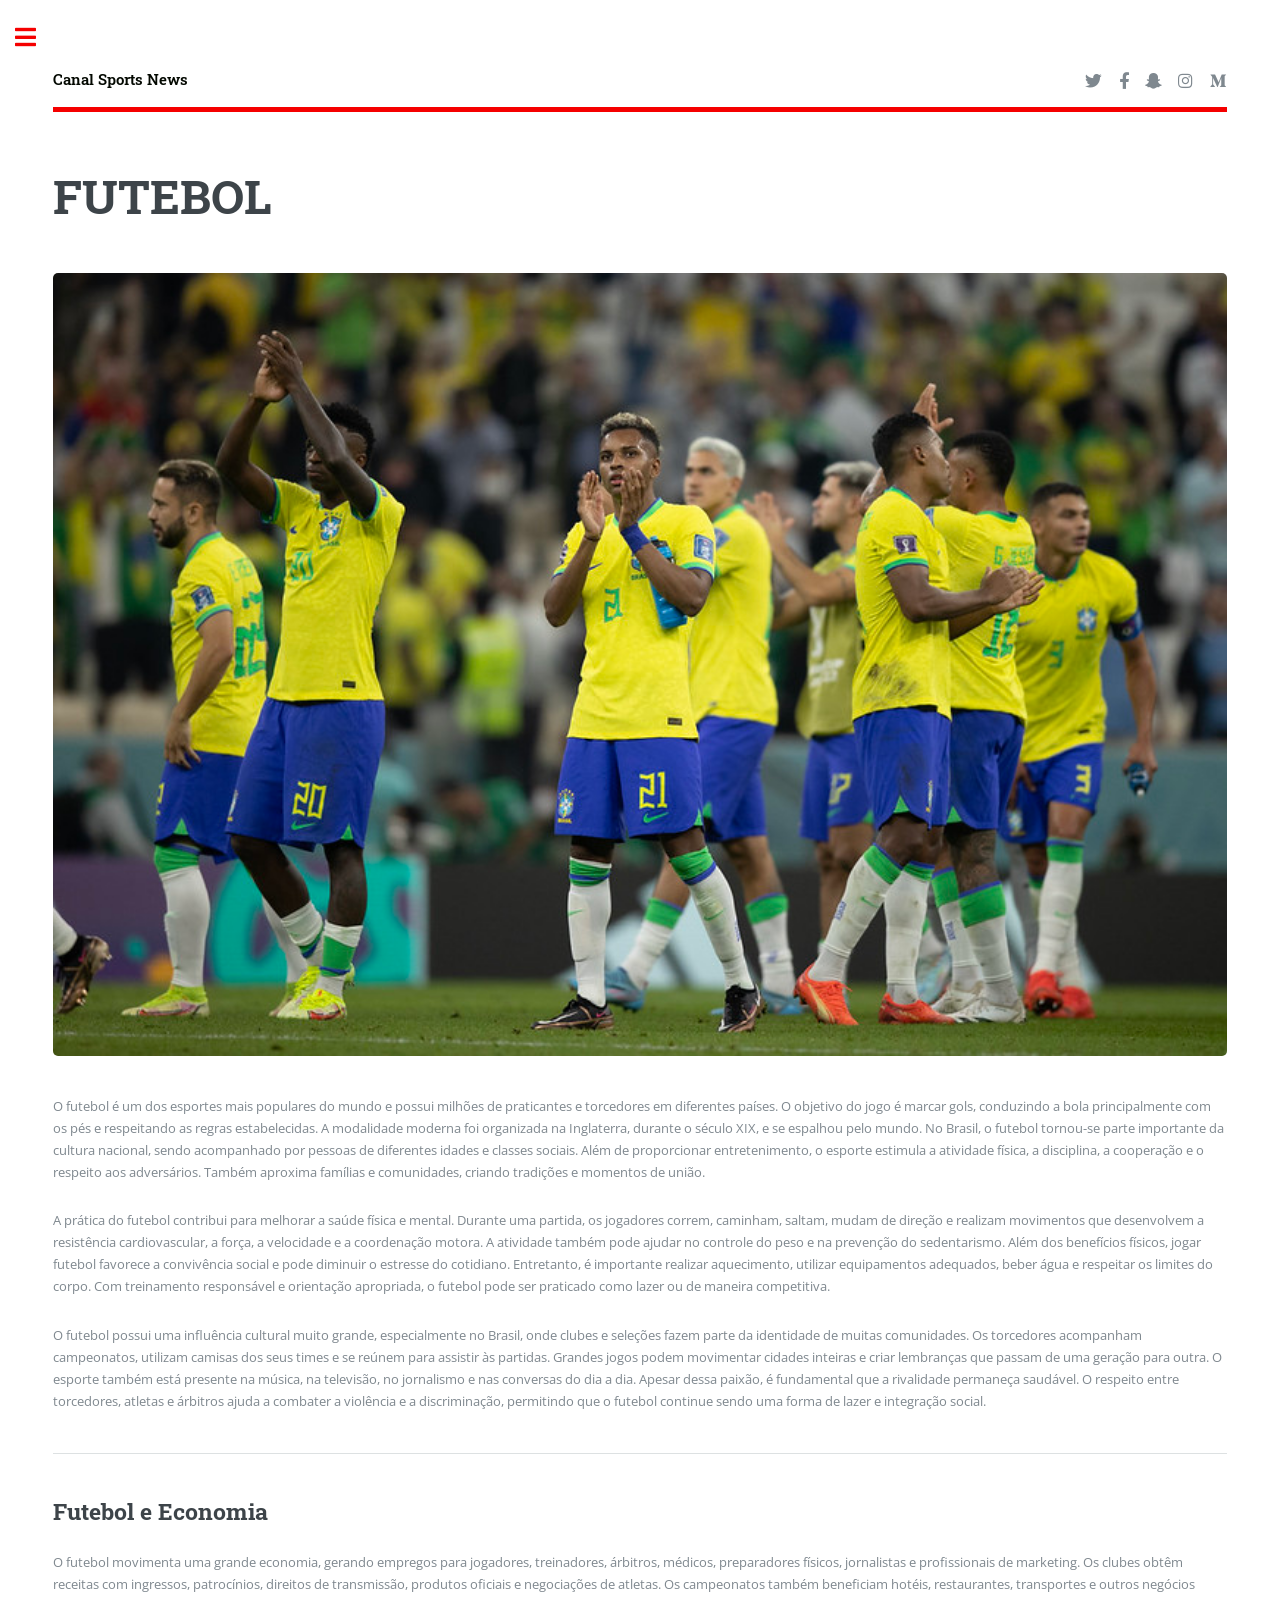
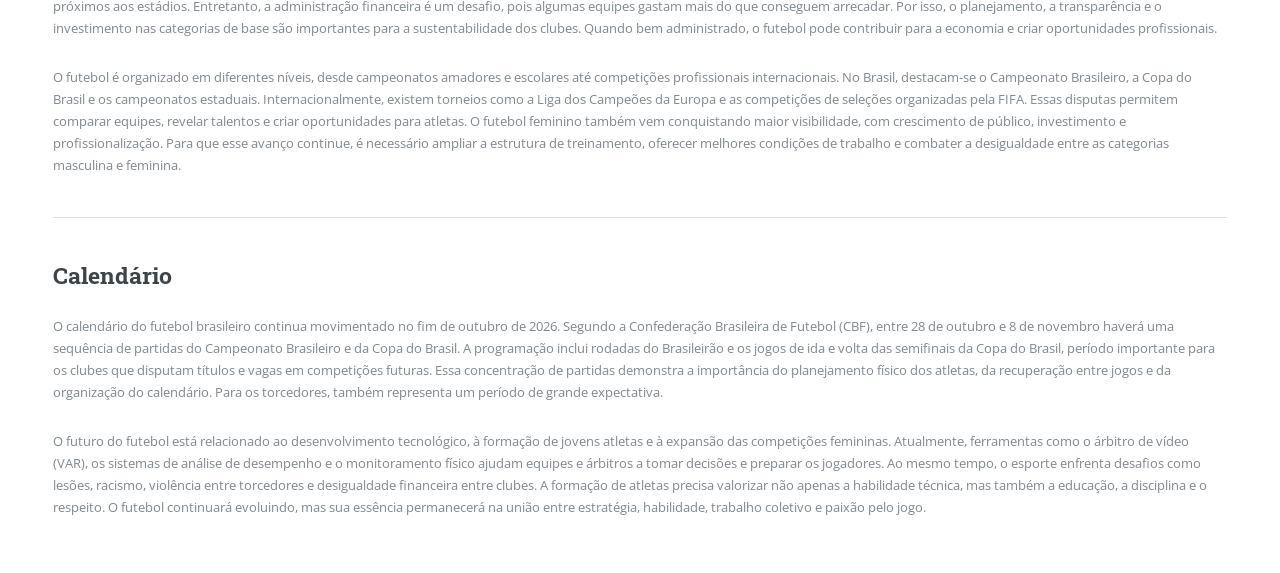
<file: futebol.html>
<!DOCTYPE HTML>
<!--
	Editorial by HTML5 UP
	html5up.net | @ajlkn
	Free for personal and commercial use under the CCA 3.0 license (html5up.net/license)
-->
<html>
	<head>
		<title>Futebol</title>
		<meta charset="utf-8" />
		<meta name="viewport" content="width=device-width, initial-scale=1, user-scalable=no" />
		<link rel="stylesheet" href="assets/css/main.css" />
	</head>
	<body class="is-preload">

		<!-- Wrapper -->
			<div id="wrapper">

				<!-- Main -->
					<div id="main">
						<div class="inner">

							<!-- Header -->
								<header id="header">
									<a href="index.html" class="logo"><strong>Canal Sports News</strong> </a>
									<ul class="icons">
										<li><a href="#" class="icon brands fa-twitter"><span class="label">Twitter</span></a></li>
										<li><a href="#" class="icon brands fa-facebook-f"><span class="label">Facebook</span></a></li>
										<li><a href="#" class="icon brands fa-snapchat-ghost"><span class="label">Snapchat</span></a></li>
										<li><a href="#" class="icon brands fa-instagram"><span class="label">Instagram</span></a></li>
										<li><a href="#" class="icon brands fa-medium-m"><span class="label">Medium</span></a></li>
									</ul>
								</header>

							<!-- Content -->
								<section>
									<header class="main">
										<h1>FUTEBOL</h1>
									</header>

									<span class="image main"><img src="images/futebol01.jpg" alt="" /></span>

									<p>O futebol é um dos esportes mais populares do mundo e possui milhões de praticantes e torcedores em diferentes países. O objetivo do jogo é marcar gols, conduzindo a bola principalmente com os pés e respeitando as regras estabelecidas. A modalidade moderna foi organizada na Inglaterra, durante o século XIX, e se espalhou pelo mundo. No Brasil, o futebol tornou-se parte importante da cultura nacional, sendo acompanhado por pessoas de diferentes idades e classes sociais. Além de proporcionar entretenimento, o esporte estimula a atividade física, a disciplina, a cooperação e o respeito aos adversários. Também aproxima famílias e comunidades, criando tradições e momentos de união.</p>
									<p>A prática do futebol contribui para melhorar a saúde física e mental. Durante uma partida, os jogadores correm, caminham, saltam, mudam de direção e realizam movimentos que desenvolvem a resistência cardiovascular, a força, a velocidade e a coordenação motora. A atividade também pode ajudar no controle do peso e na prevenção do sedentarismo. Além dos benefícios físicos, jogar futebol favorece a convivência social e pode diminuir o estresse do cotidiano. Entretanto, é importante realizar aquecimento, utilizar equipamentos adequados, beber água e respeitar os limites do corpo. Com treinamento responsável e orientação apropriada, o futebol pode ser praticado como lazer ou de maneira competitiva.</p>
									<p>O futebol possui uma influência cultural muito grande, especialmente no Brasil, onde clubes e seleções fazem parte da identidade de muitas comunidades. Os torcedores acompanham campeonatos, utilizam camisas dos seus times e se reúnem para assistir às partidas. Grandes jogos podem movimentar cidades inteiras e criar lembranças que passam de uma geração para outra. O esporte também está presente na música, na televisão, no jornalismo e nas conversas do dia a dia. Apesar dessa paixão, é fundamental que a rivalidade permaneça saudável. O respeito entre torcedores, atletas e árbitros ajuda a combater a violência e a discriminação, permitindo que o futebol continue sendo uma forma de lazer e integração social.</p>

									<hr class="major" />

									<h2>Futebol e Economia</h2>
									<p>O futebol movimenta uma grande economia, gerando empregos para jogadores, treinadores, árbitros, médicos, preparadores físicos, jornalistas e profissionais de marketing. Os clubes obtêm receitas com ingressos, patrocínios, direitos de transmissão, produtos oficiais e negociações de atletas. Os campeonatos também beneficiam hotéis, restaurantes, transportes e outros negócios próximos aos estádios. Entretanto, a administração financeira é um desafio, pois algumas equipes gastam mais do que conseguem arrecadar. Por isso, o planejamento, a transparência e o investimento nas categorias de base são importantes para a sustentabilidade dos clubes. Quando bem administrado, o futebol pode contribuir para a economia e criar oportunidades profissionais.</p>
									<p>O futebol é organizado em diferentes níveis, desde campeonatos amadores e escolares até competições profissionais internacionais. No Brasil, destacam-se o Campeonato Brasileiro, a Copa do Brasil e os campeonatos estaduais. Internacionalmente, existem torneios como a Liga dos Campeões da Europa e as competições de seleções organizadas pela FIFA. Essas disputas permitem comparar equipes, revelar talentos e criar oportunidades para atletas. O futebol feminino também vem conquistando maior visibilidade, com crescimento de público, investimento e profissionalização. Para que esse avanço continue, é necessário ampliar a estrutura de treinamento, oferecer melhores condições de trabalho e combater a desigualdade entre as categorias masculina e feminina.</p>

									<hr class="major" />

									<h2>Calendário</h2>
									<p>O calendário do futebol brasileiro continua movimentado no fim de outubro de 2026. Segundo a Confederação Brasileira de Futebol (CBF), entre 28 de outubro e 8 de novembro haverá uma sequência de partidas do Campeonato Brasileiro e da Copa do Brasil. A programação inclui rodadas do Brasileirão e os jogos de ida e volta das semifinais da Copa do Brasil, período importante para os clubes que disputam títulos e vagas em competições futuras.  Essa concentração de partidas demonstra a importância do planejamento físico dos atletas, da recuperação entre jogos e da organização do calendário. Para os torcedores, também representa um período de grande expectativa.</p>
									<p>O futuro do futebol está relacionado ao desenvolvimento tecnológico, à formação de jovens atletas e à expansão das competições femininas. Atualmente, ferramentas como o árbitro de vídeo (VAR), os sistemas de análise de desempenho e o monitoramento físico ajudam equipes e árbitros a tomar decisões e preparar os jogadores. Ao mesmo tempo, o esporte enfrenta desafios como lesões, racismo, violência entre torcedores e desigualdade financeira entre clubes. A formação de atletas precisa valorizar não apenas a habilidade técnica, mas também a educação, a disciplina e o respeito. O futebol continuará evoluindo, mas sua essência permanecerá na união entre estratégia, habilidade, trabalho coletivo e paixão pelo jogo.</p>

									

								</section>

						</div>
					</div>

				<!-- Sidebar -->
					<div id="sidebar">
						<div class="inner">

							<!-- Search -->
								<section id="search" class="alt">
									<form method="post" action="#">
										<input type="text" name="query" id="query" placeholder="Pesquisa" />
									</form>
								</section>

							<!-- Menu -->
								<nav id="menu">
									<header class="major">
										<h2>Menu</h2>
									</header>
									<ul>
										<li><a href="index.html">Página Inicial</a></li>
										<li><a href="generic.html">Notícias</a></li>
										<li><a href="mercadodabola.html">Mercado da bola</a></li>
										<li>
											<span class="opener">Modalidades</span>
											<ul>
												<li><a href="futebol.html">Futebol</a></li>
												<li><a href="basquete.html">Basquete</a></li>
												<li><a href="volei.html">Vôlei</a></li>
												<li><a href="mma.html">MMA</a></li>
												<li><a href="golfe.html">Golfe</a></li>
												<li><a href="futebolamericano.html">Futebol Americano</a></li>
											</ul>
									</nav>

						<!-- Section -->
								<section>
									<header class="major">
										<h2>Novidades da Semana</h2>
									</header>
									<div class="mini-posts">
										<article>
											<a href="#" class="image"><img src="images/pic07.jpg" alt="" /></a>
											<p> Confira, em primeira mão, todos os lançamentos e detalhes dos novos uniformes que vão vestir os gigantes do esporte!.</p>
										</article>
										<article>
											<a href="#" class="image"><img src="images/pic08.jpg" alt="" /></a>
											<p>O trono dos e-sports tem um novo dono: confira todos os detalhes da vitória monumental que colocou essa equipe histórica no topo do mundo!</p>
										</article>
										<article>
											<a href="#" class="image"><img src="images/pic09.jpg" alt="" /></a>
											<p>Confira como a atual crise de lesões e o calendário apertado estão mudando os rumos do futebol mundial!</p>
										</article>
									</div>
									
								</section>

							<!-- Section -->
								<section>
									<header class="major">
										<h2>Entrem em contato!</h2>
									</header>
									<p>Quer enviar uma sugestão de pauta, fazer uma denúncia esportiva, anunciar sua marca ou tirar dúvidas? Nossa equipe está pronta para ouvir você. Entre em contato pelos nossos canais oficiais:</p>
									<ul class="contact">
										<li class="icon solid fa-envelope"><a href="#">canalsportsnews@gmail.com</a></li>
										<li class="icon solid fa-phone"> Telefone / WhatsApp: [(00) 00000-0000</li>
										<li class="icon solid fa-home"> Redes Sociais: @canalsportsnews<br />
										</li>
									</ul>
								</section>

							<!-- Footer -->
								<footer id="footer">
									<p class="copyright">&copy; CanalSportsNews. All rights reserved.
								</footer>

						</div>
					</div>

			</div>

		<!-- Scripts -->
			<script src="assets/js/jquery.min.js"></script>
			<script src="assets/js/browser.min.js"></script>
			<script src="assets/js/breakpoints.min.js"></script>
			<script src="assets/js/util.js"></script>
			<script src="assets/js/main.js"></script>

	</body>
</html>
</file>
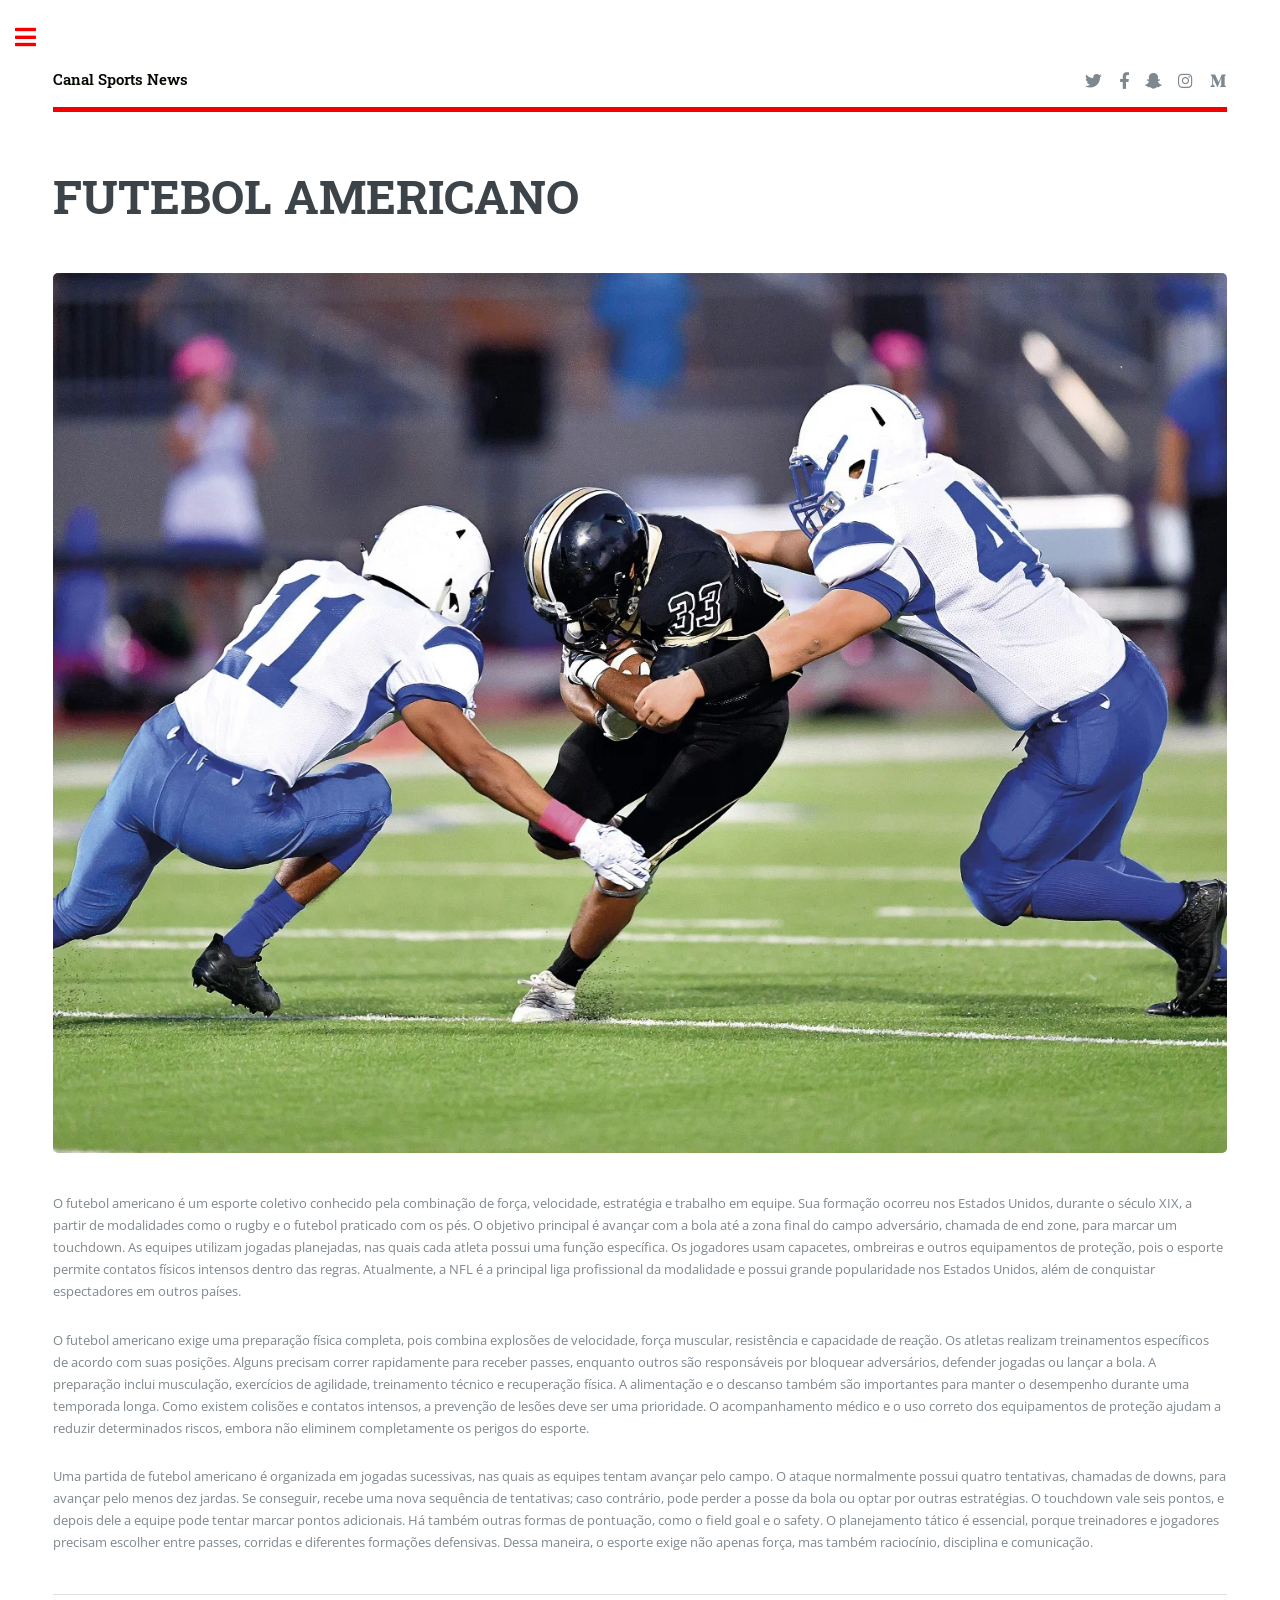
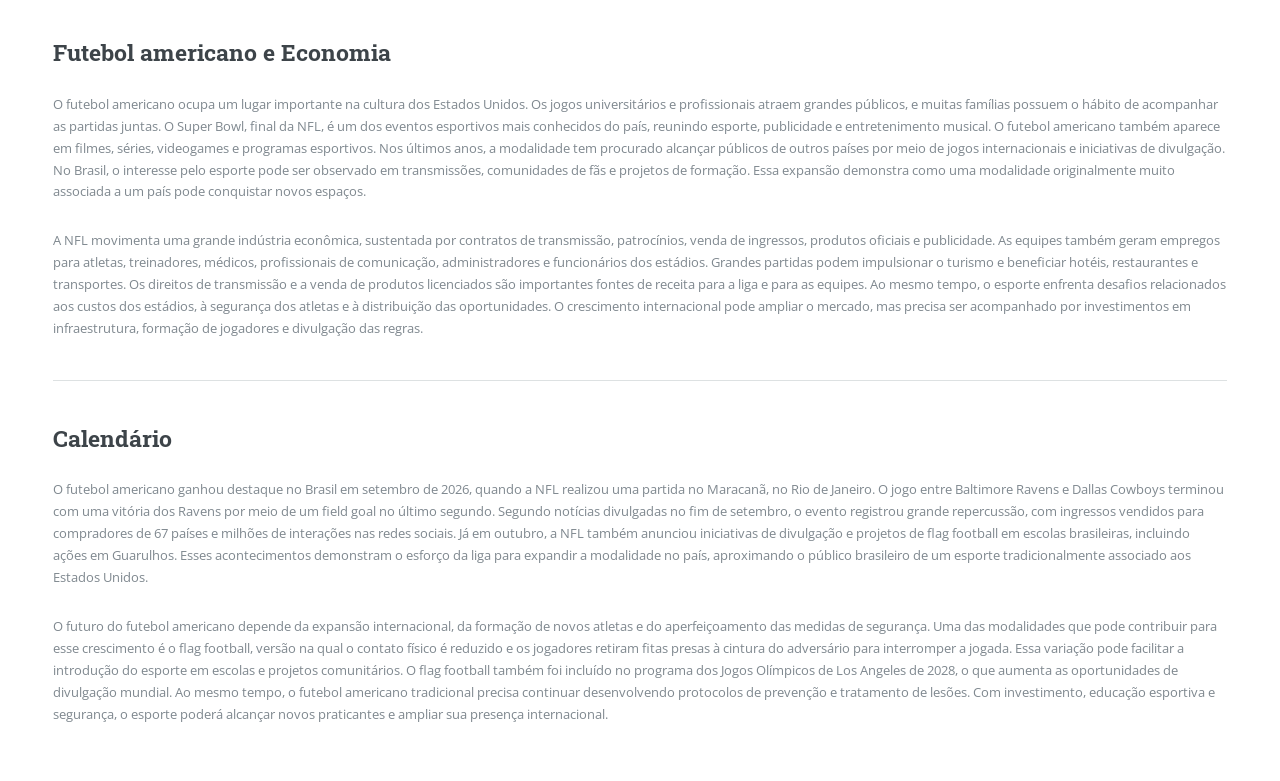
<file: futebolamericano.html>
<!DOCTYPE HTML>
<!--
	Editorial by HTML5 UP
	html5up.net | @ajlkn
	Free for personal and commercial use under the CCA 3.0 license (html5up.net/license)
-->
<html>
	<head>
		<title>Futebol Americano</title>
		<meta charset="utf-8" />
		<meta name="viewport" content="width=device-width, initial-scale=1, user-scalable=no" />
		<link rel="stylesheet" href="assets/css/main.css" />
	</head>
	<body class="is-preload">

		<!-- Wrapper -->
			<div id="wrapper">

				<!-- Main -->
					<div id="main">
						<div class="inner">

							<!-- Header -->
								<header id="header">
									<a href="index.html" class="logo"><strong>Canal Sports News</strong> </a>
									<ul class="icons">
										<li><a href="#" class="icon brands fa-twitter"><span class="label">Twitter</span></a></li>
										<li><a href="#" class="icon brands fa-facebook-f"><span class="label">Facebook</span></a></li>
										<li><a href="#" class="icon brands fa-snapchat-ghost"><span class="label">Snapchat</span></a></li>
										<li><a href="#" class="icon brands fa-instagram"><span class="label">Instagram</span></a></li>
										<li><a href="#" class="icon brands fa-medium-m"><span class="label">Medium</span></a></li>
									</ul>
								</header>

							<!-- Content -->
								<section>
									<header class="main">
										<h1>FUTEBOL AMERICANO</h1>
									</header>

									<span class="image main"><img src="images/futebol americano.jpg" alt="" /></span>

									<p>O futebol americano é um esporte coletivo conhecido pela combinação de força, velocidade, estratégia e trabalho em equipe. Sua formação ocorreu nos Estados Unidos, durante o século XIX, a partir de modalidades como o rugby e o futebol praticado com os pés. O objetivo principal é avançar com a bola até a zona final do campo adversário, chamada de end zone, para marcar um touchdown. As equipes utilizam jogadas planejadas, nas quais cada atleta possui uma função específica. Os jogadores usam capacetes, ombreiras e outros equipamentos de proteção, pois o esporte permite contatos físicos intensos dentro das regras. Atualmente, a NFL é a principal liga profissional da modalidade e possui grande popularidade nos Estados Unidos, além de conquistar espectadores em outros países.</p>
									<p>O futebol americano exige uma preparação física completa, pois combina explosões de velocidade, força muscular, resistência e capacidade de reação. Os atletas realizam treinamentos específicos de acordo com suas posições. Alguns precisam correr rapidamente para receber passes, enquanto outros são responsáveis por bloquear adversários, defender jogadas ou lançar a bola. A preparação inclui musculação, exercícios de agilidade, treinamento técnico e recuperação física. A alimentação e o descanso também são importantes para manter o desempenho durante uma temporada longa. Como existem colisões e contatos intensos, a prevenção de lesões deve ser uma prioridade. O acompanhamento médico e o uso correto dos equipamentos de proteção ajudam a reduzir determinados riscos, embora não eliminem completamente os perigos do esporte.</p>
									<p>Uma partida de futebol americano é organizada em jogadas sucessivas, nas quais as equipes tentam avançar pelo campo. O ataque normalmente possui quatro tentativas, chamadas de downs, para avançar pelo menos dez jardas. Se conseguir, recebe uma nova sequência de tentativas; caso contrário, pode perder a posse da bola ou optar por outras estratégias. O touchdown vale seis pontos, e depois dele a equipe pode tentar marcar pontos adicionais. Há também outras formas de pontuação, como o field goal e o safety. O planejamento tático é essencial, porque treinadores e jogadores precisam escolher entre passes, corridas e diferentes formações defensivas. Dessa maneira, o esporte exige não apenas força, mas também raciocínio, disciplina e comunicação.</p>

									<hr class="major" />

									<h2>Futebol americano e Economia</h2>
									<p>O futebol americano ocupa um lugar importante na cultura dos Estados Unidos. Os jogos universitários e profissionais atraem grandes públicos, e muitas famílias possuem o hábito de acompanhar as partidas juntas. O Super Bowl, final da NFL, é um dos eventos esportivos mais conhecidos do país, reunindo esporte, publicidade e entretenimento musical. O futebol americano também aparece em filmes, séries, videogames e programas esportivos. Nos últimos anos, a modalidade tem procurado alcançar públicos de outros países por meio de jogos internacionais e iniciativas de divulgação. No Brasil, o interesse pelo esporte pode ser observado em transmissões, comunidades de fãs e projetos de formação. Essa expansão demonstra como uma modalidade originalmente muito associada a um país pode conquistar novos espaços.</p>
									<p>A NFL movimenta uma grande indústria econômica, sustentada por contratos de transmissão, patrocínios, venda de ingressos, produtos oficiais e publicidade. As equipes também geram empregos para atletas, treinadores, médicos, profissionais de comunicação, administradores e funcionários dos estádios. Grandes partidas podem impulsionar o turismo e beneficiar hotéis, restaurantes e transportes. Os direitos de transmissão e a venda de produtos licenciados são importantes fontes de receita para a liga e para as equipes. Ao mesmo tempo, o esporte enfrenta desafios relacionados aos custos dos estádios, à segurança dos atletas e à distribuição das oportunidades. O crescimento internacional pode ampliar o mercado, mas precisa ser acompanhado por investimentos em infraestrutura, formação de jogadores e divulgação das regras.</p>

									<hr class="major" />

									<h2>Calendário</h2>
									<p>O futebol americano ganhou destaque no Brasil em setembro de 2026, quando a NFL realizou uma partida no Maracanã, no Rio de Janeiro. O jogo entre Baltimore Ravens e Dallas Cowboys terminou com uma vitória dos Ravens por meio de um field goal no último segundo. Segundo notícias divulgadas no fim de setembro, o evento registrou grande repercussão, com ingressos vendidos para compradores de 67 países e milhões de interações nas redes sociais. Já em outubro, a NFL também anunciou iniciativas de divulgação e projetos de flag football em escolas brasileiras, incluindo ações em Guarulhos. Esses acontecimentos demonstram o esforço da liga para expandir a modalidade no país, aproximando o público brasileiro de um esporte tradicionalmente associado aos Estados Unidos.</p>
									<p>O futuro do futebol americano depende da expansão internacional, da formação de novos atletas e do aperfeiçoamento das medidas de segurança. Uma das modalidades que pode contribuir para esse crescimento é o flag football, versão na qual o contato físico é reduzido e os jogadores retiram fitas presas à cintura do adversário para interromper a jogada. Essa variação pode facilitar a introdução do esporte em escolas e projetos comunitários. O flag football também foi incluído no programa dos Jogos Olímpicos de Los Angeles de 2028, o que aumenta as oportunidades de divulgação mundial. Ao mesmo tempo, o futebol americano tradicional precisa continuar desenvolvendo protocolos de prevenção e tratamento de lesões. Com investimento, educação esportiva e segurança, o esporte poderá alcançar novos praticantes e ampliar sua presença internacional.</p>

									

								</section>

						</div>
					</div>

				<!-- Sidebar -->
					<div id="sidebar">
						<div class="inner">

							<!-- Search -->
								<section id="search" class="alt">
									<form method="post" action="#">
										<input type="text" name="query" id="query" placeholder="Pesquisa" />
									</form>
								</section>

							<!-- Menu -->
								<nav id="menu">
									<header class="major">
										<h2>Menu</h2>
									</header>
									<ul>
										<li><a href="index.html">Página Inicial</a></li>
										<li><a href="generic.html">Notícias</a></li>
										<li><a href="mercadodabola.html">Mercado da bola</a></li>
										<li>
											<span class="opener">Modalidades</span>
											<ul>
												<li><a href="futebol.html">Futebol</a></li>
												<li><a href="basquete.html">Basquete</a></li>
												<li><a href="volei.html">Vôlei</a></li>
												<li><a href="mma.html">MMA</a></li>
												<li><a href="golfe.html">Golfe</a></li>
												<li><a href="futebolamericano.html">Futebol Americano</a></li>
											</ul>
									</nav>

						<!-- Section -->
								<section>
									<header class="major">
										<h2>Novidades da Semana</h2>
									</header>
									<div class="mini-posts">
										<article>
											<a href="#" class="image"><img src="images/pic07.jpg" alt="" /></a>
											<p> Confira, em primeira mão, todos os lançamentos e detalhes dos novos uniformes que vão vestir os gigantes do esporte!.</p>
										</article>
										<article>
											<a href="#" class="image"><img src="images/pic08.jpg" alt="" /></a>
											<p>O trono dos e-sports tem um novo dono: confira todos os detalhes da vitória monumental que colocou essa equipe histórica no topo do mundo!</p>
										</article>
										<article>
											<a href="#" class="image"><img src="images/pic09.jpg" alt="" /></a>
											<p>Confira como a atual crise de lesões e o calendário apertado estão mudando os rumos do futebol mundial!</p>
										</article>
									</div>
									
								</section>

							<!-- Section -->
								<section>
									<header class="major">
										<h2>Entrem em contato!</h2>
									</header>
									<p>Quer enviar uma sugestão de pauta, fazer uma denúncia esportiva, anunciar sua marca ou tirar dúvidas? Nossa equipe está pronta para ouvir você. Entre em contato pelos nossos canais oficiais:</p>
									<ul class="contact">
										<li class="icon solid fa-envelope"><a href="#">canalsportsnews@gmail.com</a></li>
										<li class="icon solid fa-phone"> Telefone / WhatsApp: [(00) 00000-0000</li>
										<li class="icon solid fa-home"> Redes Sociais: @canalsportsnews<br />
										</li>
									</ul>
								</section>

							<!-- Footer -->
								<footer id="footer">
									<p class="copyright">&copy; CanalSportsNews. All rights reserved.
								</footer>

						</div>
					</div>

			</div>

		<!-- Scripts -->
			<script src="assets/js/jquery.min.js"></script>
			<script src="assets/js/browser.min.js"></script>
			<script src="assets/js/breakpoints.min.js"></script>
			<script src="assets/js/util.js"></script>
			<script src="assets/js/main.js"></script>

	</body>
</html>
</file>
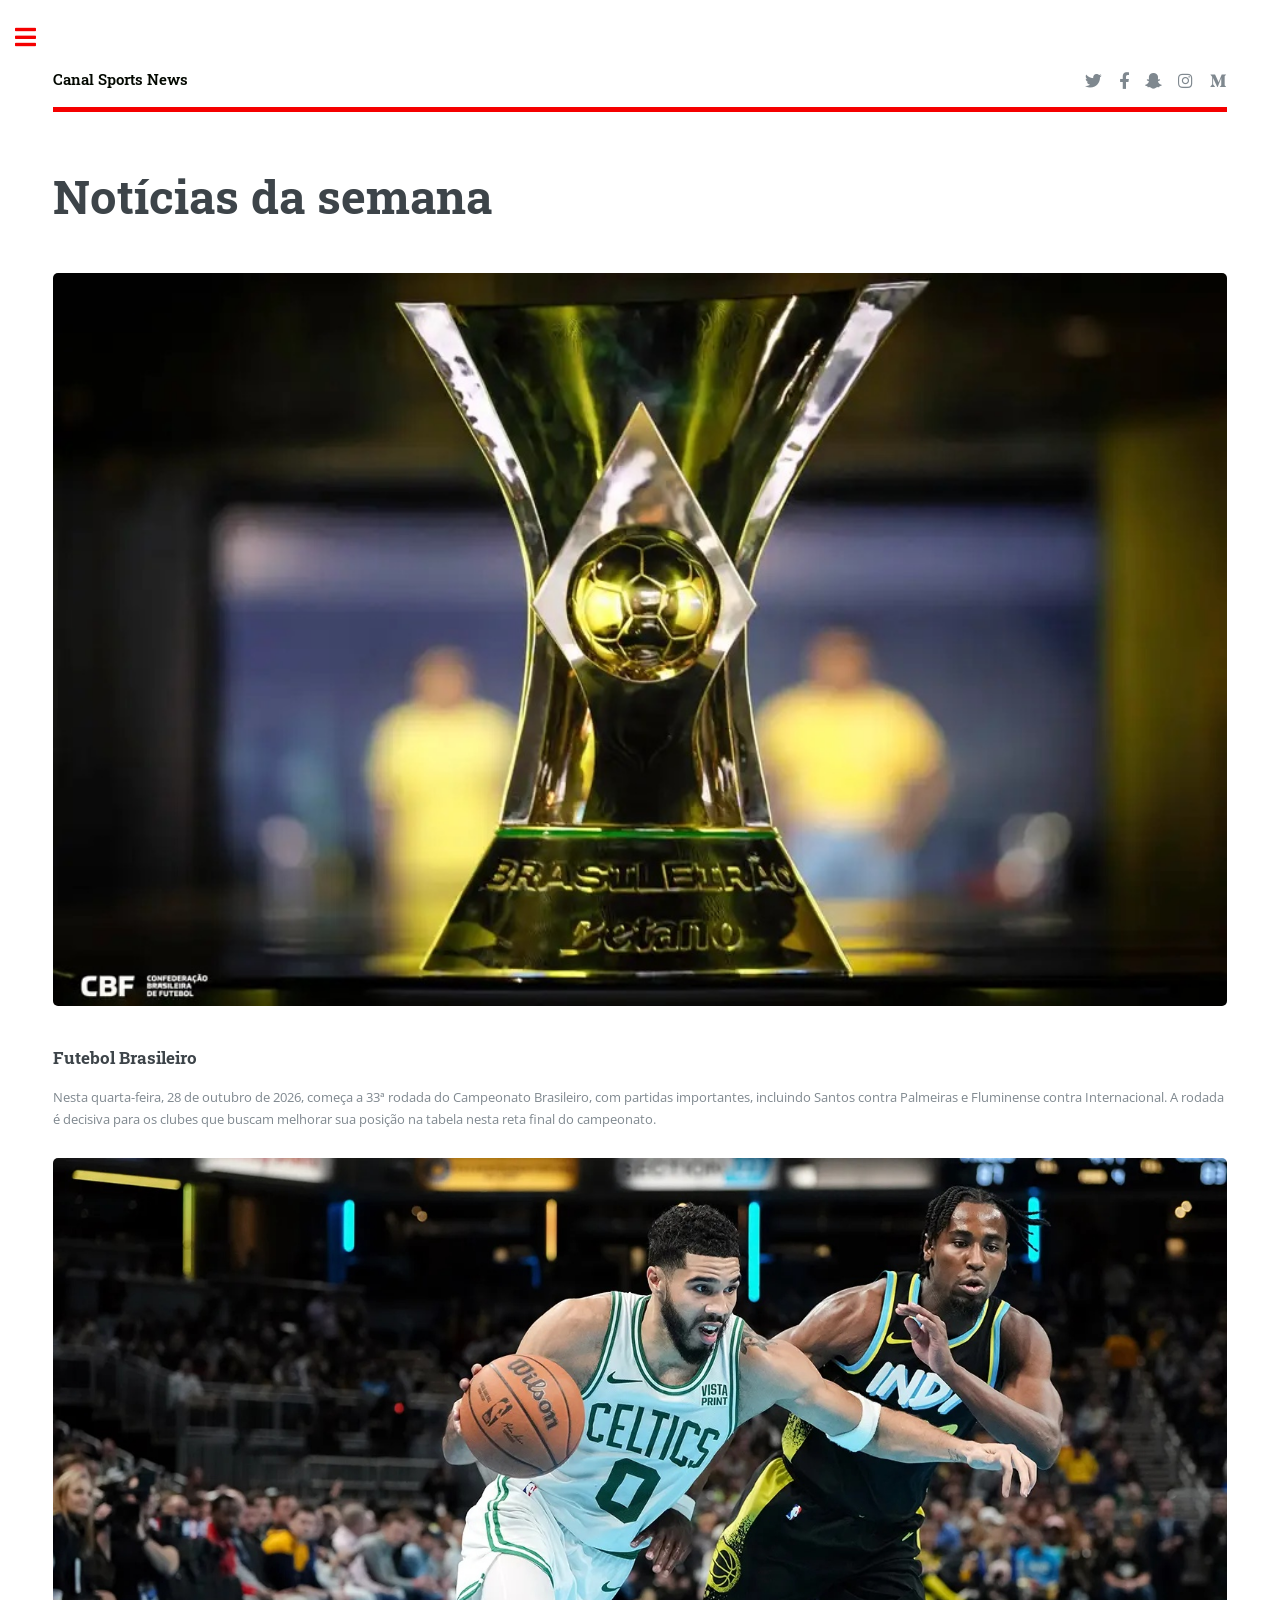
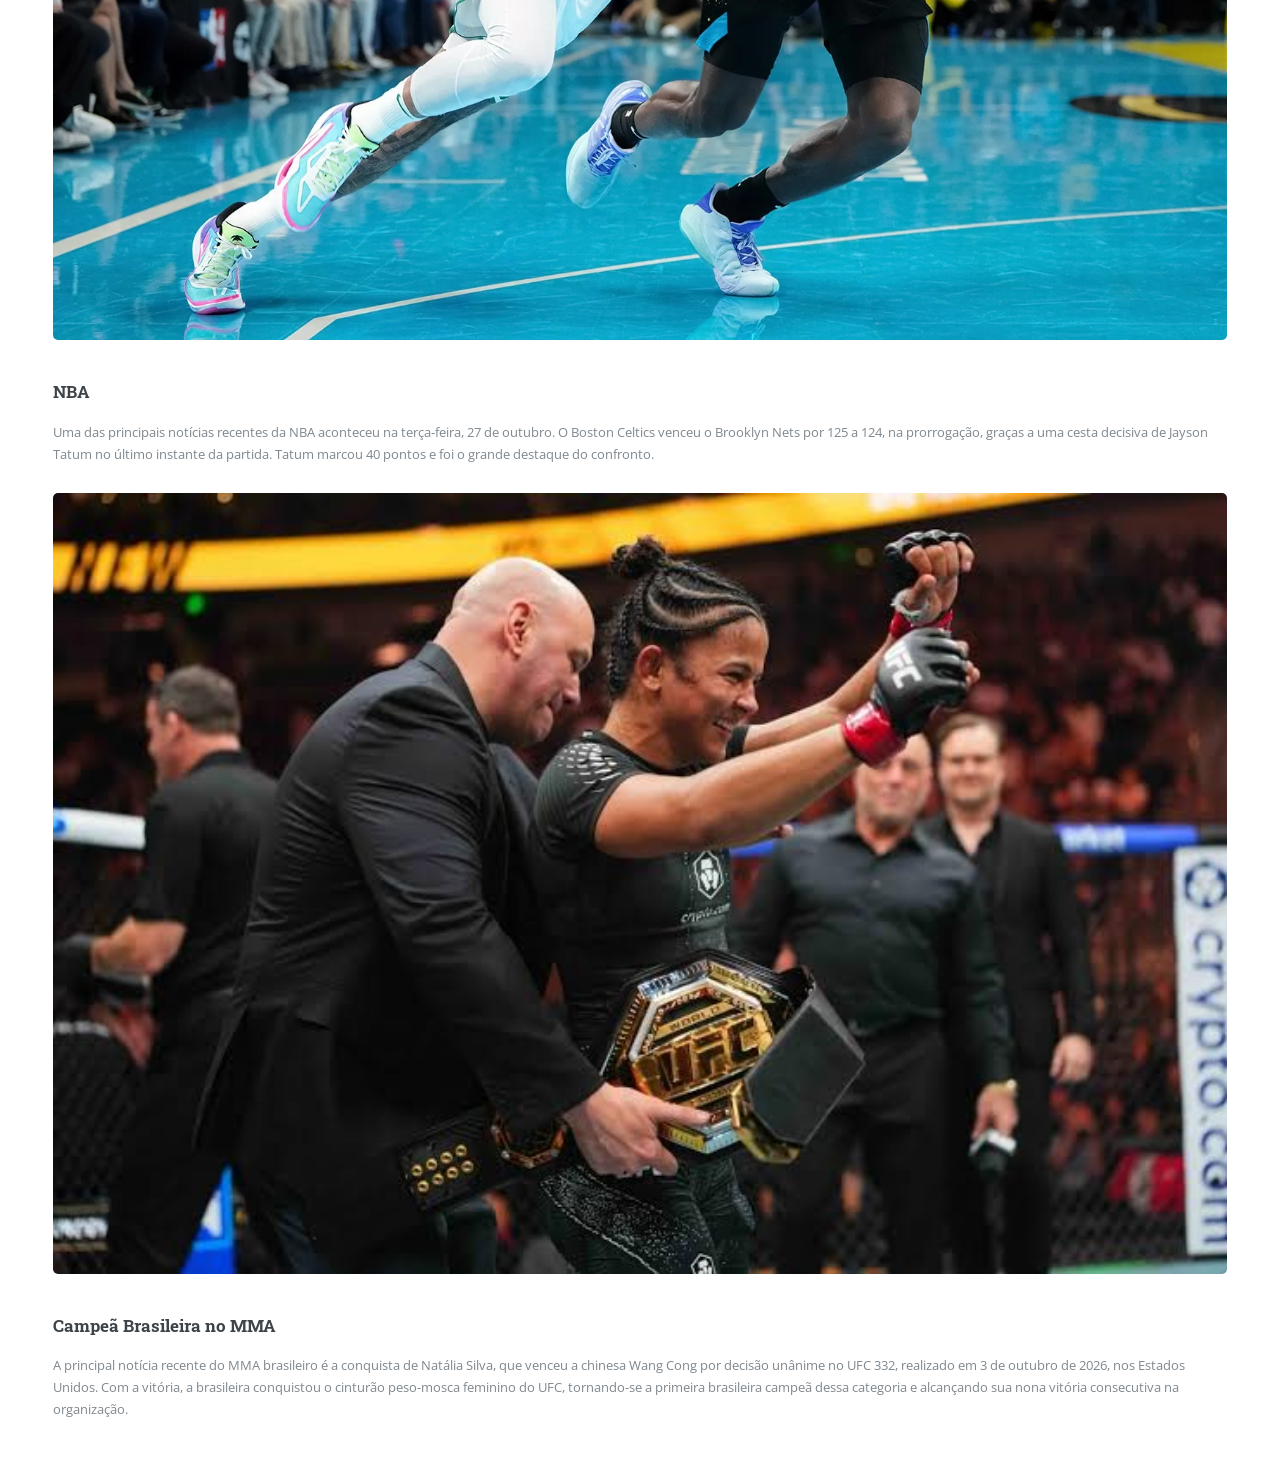
<file: generic.html>
<!DOCTYPE HTML>
<!--
	Editorial by HTML5 UP
	html5up.net | @ajlkn
	Free for personal and commercial use under the CCA 3.0 license (html5up.net/license)
-->
<html>
	<head>
		<title>Notícias da Semana</title>
		<meta charset="utf-8" />
		<meta name="viewport" content="width=device-width, initial-scale=1, user-scalable=no" />
		<link rel="stylesheet" href="assets/css/main.css" />
	</head>
	<body class="is-preload">

		<!-- Wrapper -->
			<div id="wrapper">

				<!-- Main -->
					<div id="main">
						<div class="inner">

							<!-- Header -->
								<header id="header">
									<a href="index.html" class="logo"><strong>Canal Sports News</strong> </a>
									<ul class="icons">
										<li><a href="#" class="icon brands fa-twitter"><span class="label">Twitter</span></a></li>
										<li><a href="#" class="icon brands fa-facebook-f"><span class="label">Facebook</span></a></li>
										<li><a href="#" class="icon brands fa-snapchat-ghost"><span class="label">Snapchat</span></a></li>
										<li><a href="#" class="icon brands fa-instagram"><span class="label">Instagram</span></a></li>
										<li><a href="#" class="icon brands fa-medium-m"><span class="label">Medium</span></a></li>
									</ul>
								</header>

							<!-- Content -->
								<section>
									<header class="main">
										<h1>Notícias da semana</h1>
									</header>

									<span class="image main"><img src="images/taça brasileirao.jpg" alt="" /></span>
									<h3>Futebol Brasileiro</h3>
									<p>Nesta quarta-feira, 28 de outubro de 2026, começa a 33ª rodada do Campeonato Brasileiro, com partidas importantes, incluindo Santos contra Palmeiras e Fluminense contra Internacional. A rodada é decisiva para os clubes que buscam melhorar sua posição na tabela nesta reta final do campeonato.</p>
										<span class="image main"><img src="images/jaysontatum.jpg" alt="" /></span>
<h3>NBA</h3>
									<p>Uma das principais notícias recentes da NBA aconteceu na terça-feira, 27 de outubro. O Boston Celtics venceu o Brooklyn Nets por 125 a 124, na prorrogação, graças a uma cesta decisiva de Jayson Tatum no último instante da partida. Tatum marcou 40 pontos e foi o grande destaque do confronto.</p>
										<span class="image main"><img src="images/nataliasilvaufc.jpeg" alt="" /></span>
<h3>Campeã Brasileira no MMA</h3>
									<p>A principal notícia recente do MMA brasileiro é a conquista de Natália Silva, que venceu a chinesa Wang Cong por decisão unânime no UFC 332, realizado em 3 de outubro de 2026, nos Estados Unidos. Com a vitória, a brasileira conquistou o cinturão peso-mosca feminino do UFC, tornando-se a primeira brasileira campeã dessa categoria e alcançando sua nona vitória consecutiva na organização.</p>
									
									
									

								</section>

						</div>
					</div>

				<!-- Sidebar -->
					<div id="sidebar">
						<div class="inner">

							<!-- Search -->
								<section id="search" class="alt">
									<form method="post" action="#">
										<input type="text" name="query" id="query" placeholder="Pesquisa" />
									</form>
								</section>

							<!-- Menu -->
								<nav id="menu">
									<header class="major">
										<h2>Menu</h2>
									</header>
									<ul>
										<li><a href="index.html">Página Inicial</a></li>
										<li><a href="generic.html">Notícias</a></li>
										<li><a href="mercadodabola.html">Mercado da bola</a></li>
										<li>
											<span class="opener">Modalidades</span>
											<ul>
												<li><a href="futebol.html">Futebol</a></li>
												<li><a href="basquete.html">Basquete</a></li>
												<li><a href="volei.html">Vôlei</a></li>
												<li><a href="mma.html">MMA</a></li>
												<li><a href="golfe.html">Golfe</a></li>
												<li><a href="futebolamericano.html">Futebol Americano</a></li>
											</ul>
									</nav>

						<!-- Section -->
								<section>
									<header class="major">
										<h2>Novidades da Semana</h2>
									</header>
									<div class="mini-posts">
										<article>
											<a href="#" class="image"><img src="images/pic07.jpg" alt="" /></a>
											<p> Confira, em primeira mão, todos os lançamentos e detalhes dos novos uniformes que vão vestir os gigantes do esporte!.</p>
										</article>
										<article>
											<a href="#" class="image"><img src="images/pic08.jpg" alt="" /></a>
											<p>O trono dos e-sports tem um novo dono: confira todos os detalhes da vitória monumental que colocou essa equipe histórica no topo do mundo!</p>
										</article>
										<article>
											<a href="#" class="image"><img src="images/pic09.jpg" alt="" /></a>
											<p>Confira como a atual crise de lesões e o calendário apertado estão mudando os rumos do futebol mundial!</p>
										</article>
									</div>
									
								</section>

							<!-- Section -->
								<section>
									<header class="major">
										<h2>Entrem em contato!</h2>
									</header>
									<p>Quer enviar uma sugestão de pauta, fazer uma denúncia esportiva, anunciar sua marca ou tirar dúvidas? Nossa equipe está pronta para ouvir você. Entre em contato pelos nossos canais oficiais:</p>
									<ul class="contact">
										<li class="icon solid fa-envelope"><a href="#">canalsportsnews@gmail.com</a></li>
										<li class="icon solid fa-phone"> Telefone / WhatsApp: [(00) 00000-0000</li>
										<li class="icon solid fa-home"> Redes Sociais: @canalsportsnews<br />
										</li>
									</ul>
								</section>

							<!-- Footer -->
								<footer id="footer">
									<p class="copyright">&copy; CanalSportsNews. All rights reserved.
								</footer>

						</div>
					</div>

			</div>

		<!-- Scripts -->
			<script src="assets/js/jquery.min.js"></script>
			<script src="assets/js/browser.min.js"></script>
			<script src="assets/js/breakpoints.min.js"></script>
			<script src="assets/js/util.js"></script>
			<script src="assets/js/main.js"></script>

	</body>
</html>
</file>
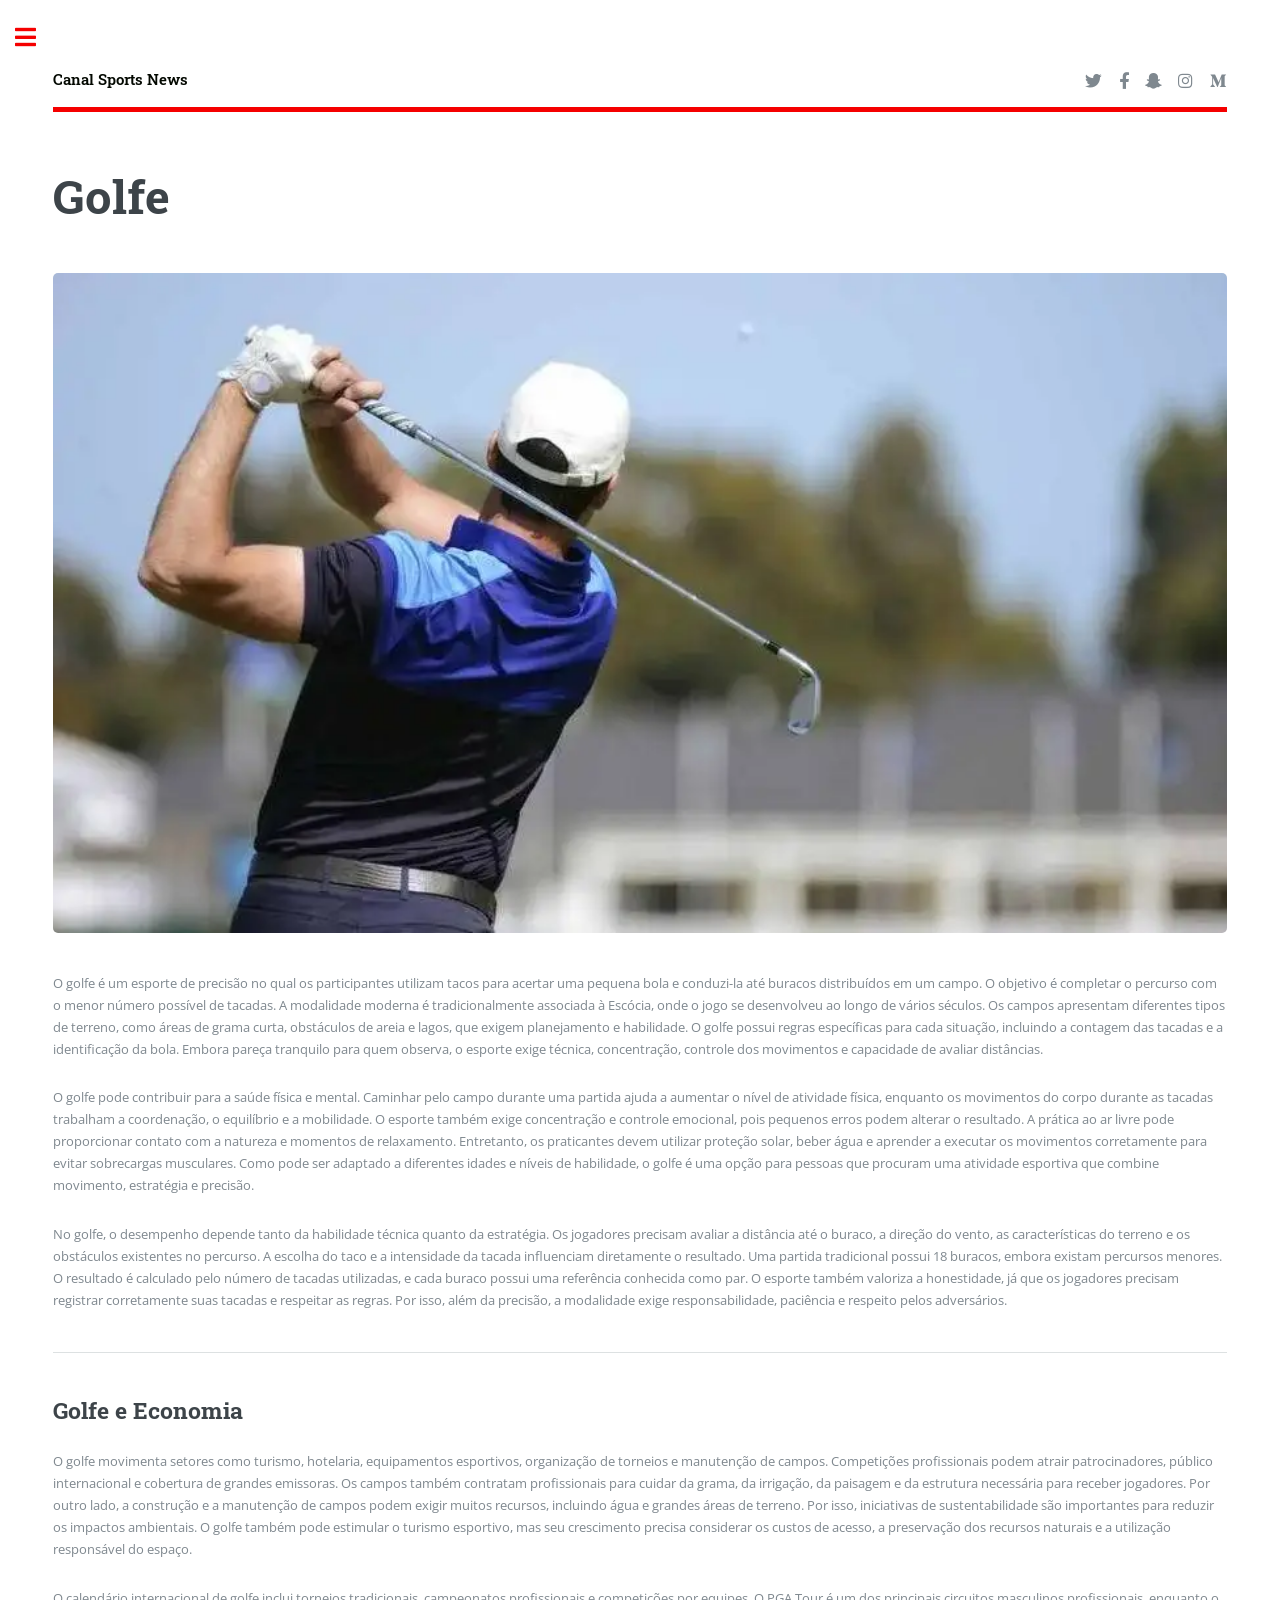
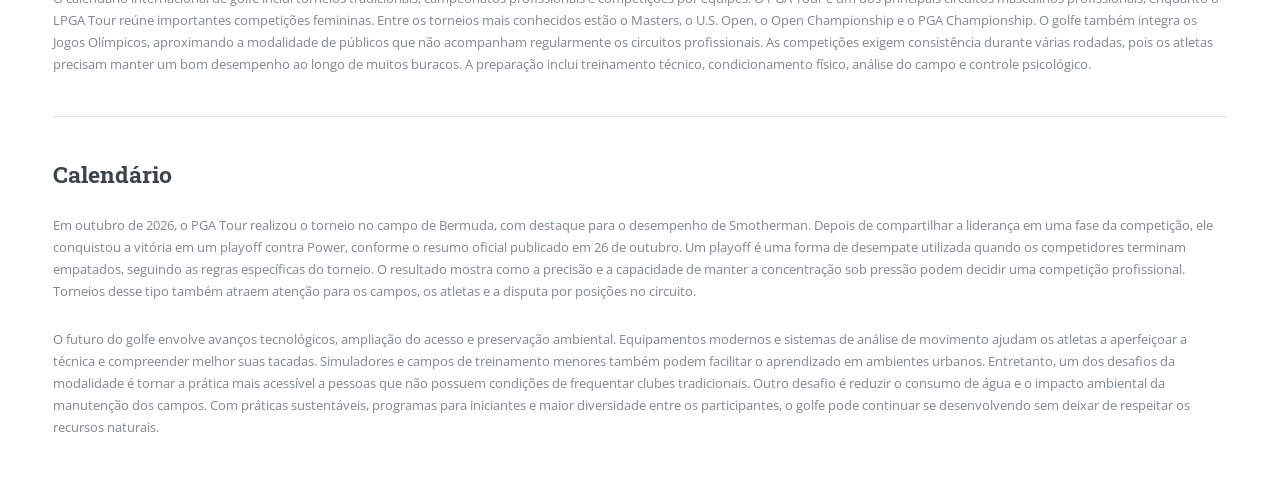
<file: golfe.html>
<!DOCTYPE HTML>
<!--
	Editorial by HTML5 UP
	html5up.net | @ajlkn
	Free for personal and commercial use under the CCA 3.0 license (html5up.net/license)
-->
<html>
	<head>
		<title>Golfe</title>
		<meta charset="utf-8" />
		<meta name="viewport" content="width=device-width, initial-scale=1, user-scalable=no" />
		<link rel="stylesheet" href="assets/css/main.css" />
	</head>
	<body class="is-preload">

		<!-- Wrapper -->
			<div id="wrapper">

				<!-- Main -->
					<div id="main">
						<div class="inner">

							<!-- Header -->
								<header id="header">
									<a href="index.html" class="logo"><strong>Canal Sports News</strong> </a>
									<ul class="icons">
										<li><a href="#" class="icon brands fa-twitter"><span class="label">Twitter</span></a></li>
										<li><a href="#" class="icon brands fa-facebook-f"><span class="label">Facebook</span></a></li>
										<li><a href="#" class="icon brands fa-snapchat-ghost"><span class="label">Snapchat</span></a></li>
										<li><a href="#" class="icon brands fa-instagram"><span class="label">Instagram</span></a></li>
										<li><a href="#" class="icon brands fa-medium-m"><span class="label">Medium</span></a></li>
									</ul>
								</header>

							<!-- Content -->
								<section>
									<header class="main">
										<h1>Golfe</h1>
									</header>

									<span class="image main"><img src="images/golfe.jpg" alt="" /></span>

									<p>O golfe é um esporte de precisão no qual os participantes utilizam tacos para acertar uma pequena bola e conduzi-la até buracos distribuídos em um campo. O objetivo é completar o percurso com o menor número possível de tacadas. A modalidade moderna é tradicionalmente associada à Escócia, onde o jogo se desenvolveu ao longo de vários séculos. Os campos apresentam diferentes tipos de terreno, como áreas de grama curta, obstáculos de areia e lagos, que exigem planejamento e habilidade. O golfe possui regras específicas para cada situação, incluindo a contagem das tacadas e a identificação da bola. Embora pareça tranquilo para quem observa, o esporte exige técnica, concentração, controle dos movimentos e capacidade de avaliar distâncias.</p>
									<p>O golfe pode contribuir para a saúde física e mental. Caminhar pelo campo durante uma partida ajuda a aumentar o nível de atividade física, enquanto os movimentos do corpo durante as tacadas trabalham a coordenação, o equilíbrio e a mobilidade. O esporte também exige concentração e controle emocional, pois pequenos erros podem alterar o resultado. A prática ao ar livre pode proporcionar contato com a natureza e momentos de relaxamento. Entretanto, os praticantes devem utilizar proteção solar, beber água e aprender a executar os movimentos corretamente para evitar sobrecargas musculares. Como pode ser adaptado a diferentes idades e níveis de habilidade, o golfe é uma opção para pessoas que procuram uma atividade esportiva que combine movimento, estratégia e precisão.</p>
									<p>No golfe, o desempenho depende tanto da habilidade técnica quanto da estratégia. Os jogadores precisam avaliar a distância até o buraco, a direção do vento, as características do terreno e os obstáculos existentes no percurso. A escolha do taco e a intensidade da tacada influenciam diretamente o resultado. Uma partida tradicional possui 18 buracos, embora existam percursos menores. O resultado é calculado pelo número de tacadas utilizadas, e cada buraco possui uma referência conhecida como par. O esporte também valoriza a honestidade, já que os jogadores precisam registrar corretamente suas tacadas e respeitar as regras. Por isso, além da precisão, a modalidade exige responsabilidade, paciência e respeito pelos adversários.</p>

									<hr class="major" />

									<h2>Golfe e Economia</h2>
									<p>O golfe movimenta setores como turismo, hotelaria, equipamentos esportivos, organização de torneios e manutenção de campos. Competições profissionais podem atrair patrocinadores, público internacional e cobertura de grandes emissoras. Os campos também contratam profissionais para cuidar da grama, da irrigação, da paisagem e da estrutura necessária para receber jogadores. Por outro lado, a construção e a manutenção de campos podem exigir muitos recursos, incluindo água e grandes áreas de terreno. Por isso, iniciativas de sustentabilidade são importantes para reduzir os impactos ambientais. O golfe também pode estimular o turismo esportivo, mas seu crescimento precisa considerar os custos de acesso, a preservação dos recursos naturais e a utilização responsável do espaço.</p>
									<p>O calendário internacional de golfe inclui torneios tradicionais, campeonatos profissionais e competições por equipes. O PGA Tour é um dos principais circuitos masculinos profissionais, enquanto o LPGA Tour reúne importantes competições femininas. Entre os torneios mais conhecidos estão o Masters, o U.S. Open, o Open Championship e o PGA Championship. O golfe também integra os Jogos Olímpicos, aproximando a modalidade de públicos que não acompanham regularmente os circuitos profissionais. As competições exigem consistência durante várias rodadas, pois os atletas precisam manter um bom desempenho ao longo de muitos buracos. A preparação inclui treinamento técnico, condicionamento físico, análise do campo e controle psicológico.</p>

									<hr class="major" />

									<h2>Calendário</h2>
									<p>Em outubro de 2026, o PGA Tour realizou o torneio no campo de Bermuda, com destaque para o desempenho de Smotherman. Depois de compartilhar a liderança em uma fase da competição, ele conquistou a vitória em um playoff contra Power, conforme o resumo oficial publicado em 26 de outubro. Um playoff é uma forma de desempate utilizada quando os competidores terminam empatados, seguindo as regras específicas do torneio. O resultado mostra como a precisão e a capacidade de manter a concentração sob pressão podem decidir uma competição profissional. Torneios desse tipo também atraem atenção para os campos, os atletas e a disputa por posições no circuito.</p>
									<p>O futuro do golfe envolve avanços tecnológicos, ampliação do acesso e preservação ambiental. Equipamentos modernos e sistemas de análise de movimento ajudam os atletas a aperfeiçoar a técnica e compreender melhor suas tacadas. Simuladores e campos de treinamento menores também podem facilitar o aprendizado em ambientes urbanos. Entretanto, um dos desafios da modalidade é tornar a prática mais acessível a pessoas que não possuem condições de frequentar clubes tradicionais. Outro desafio é reduzir o consumo de água e o impacto ambiental da manutenção dos campos. Com práticas sustentáveis, programas para iniciantes e maior diversidade entre os participantes, o golfe pode continuar se desenvolvendo sem deixar de respeitar os recursos naturais.</p>

									

								</section>

						</div>
					</div>

				<!-- Sidebar -->
					<div id="sidebar">
						<div class="inner">

							<!-- Search -->
								<section id="search" class="alt">
									<form method="post" action="#">
										<input type="text" name="query" id="query" placeholder="Pesquisa" />
									</form>
								</section>

							<!-- Menu -->
								<nav id="menu">
									<header class="major">
										<h2>Menu</h2>
									</header>
									<ul>
										<li><a href="index.html">Página Inicial</a></li>
										<li><a href="generic.html">Notícias</a></li>
										<li><a href="mercadodabola.html">Mercado da bola</a></li>
										<li>
											<span class="opener">Modalidades</span>
											<ul>
												<li><a href="futebol.html">Futebol</a></li>
												<li><a href="basquete.html">Basquete</a></li>
												<li><a href="volei.html">Vôlei</a></li>
												<li><a href="mma.html">MMA</a></li>
												<li><a href="golfe.html">Golfe</a></li>
												<li><a href="futebolamericano.html">Futebol Americano</a></li>
											</ul>
									</nav>

						<!-- Section -->
								<section>
									<header class="major">
										<h2>Novidades da Semana</h2>
									</header>
									<div class="mini-posts">
										<article>
											<a href="#" class="image"><img src="images/pic07.jpg" alt="" /></a>
											<p> Confira, em primeira mão, todos os lançamentos e detalhes dos novos uniformes que vão vestir os gigantes do esporte!.</p>
										</article>
										<article>
											<a href="#" class="image"><img src="images/pic08.jpg" alt="" /></a>
											<p>O trono dos e-sports tem um novo dono: confira todos os detalhes da vitória monumental que colocou essa equipe histórica no topo do mundo!</p>
										</article>
										<article>
											<a href="#" class="image"><img src="images/pic09.jpg" alt="" /></a>
											<p>Confira como a atual crise de lesões e o calendário apertado estão mudando os rumos do futebol mundial!</p>
										</article>
									</div>
									
								</section>

							<!-- Section -->
								<section>
									<header class="major">
										<h2>Entrem em contato!</h2>
									</header>
									<p>Quer enviar uma sugestão de pauta, fazer uma denúncia esportiva, anunciar sua marca ou tirar dúvidas? Nossa equipe está pronta para ouvir você. Entre em contato pelos nossos canais oficiais:</p>
									<ul class="contact">
										<li class="icon solid fa-envelope"><a href="#">canalsportsnews@gmail.com</a></li>
										<li class="icon solid fa-phone"> Telefone / WhatsApp: [(00) 00000-0000</li>
										<li class="icon solid fa-home"> Redes Sociais: @canalsportsnews<br />
										</li>
									</ul>
								</section>

							<!-- Footer -->
								<footer id="footer">
									<p class="copyright">&copy; CanalSportsNews. All rights reserved.
								</footer>

						</div>
					</div>

			</div>

		<!-- Scripts -->
			<script src="assets/js/jquery.min.js"></script>
			<script src="assets/js/browser.min.js"></script>
			<script src="assets/js/breakpoints.min.js"></script>
			<script src="assets/js/util.js"></script>
			<script src="assets/js/main.js"></script>

	</body>
</html>
</file>
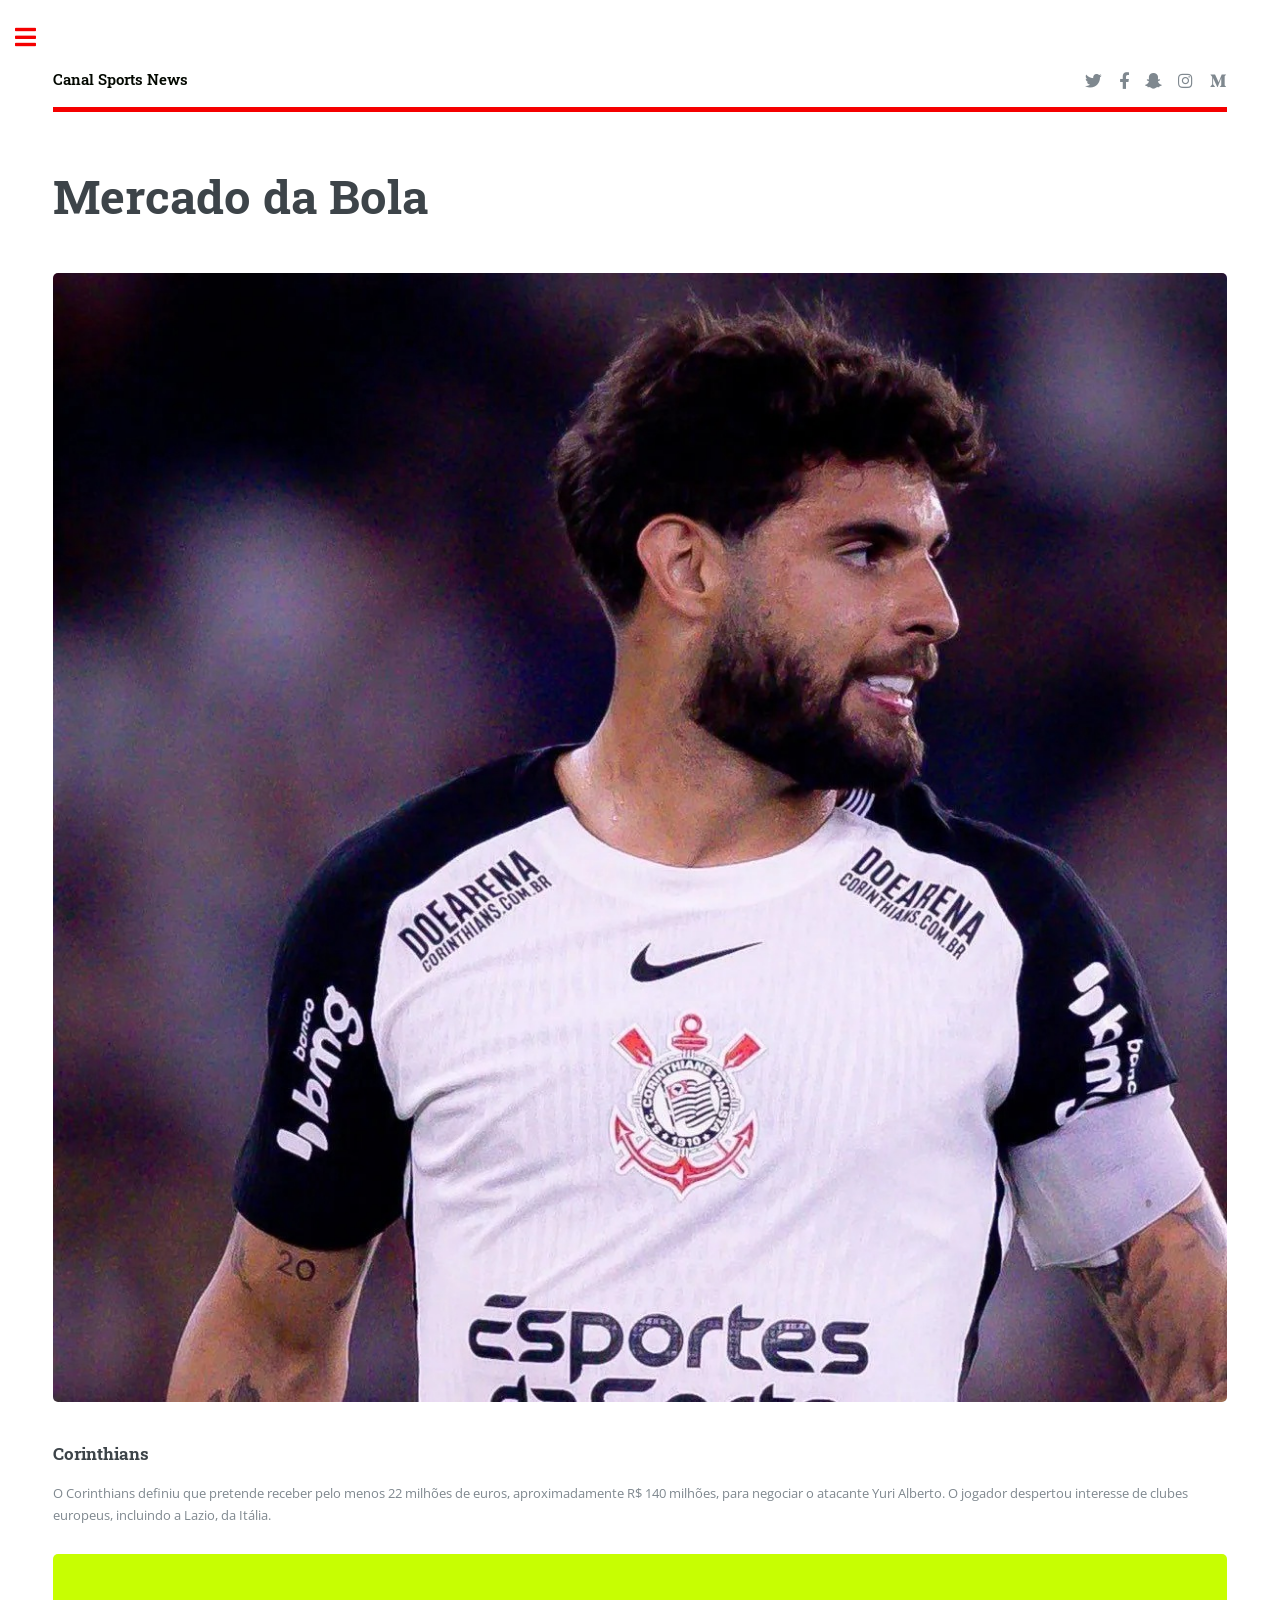
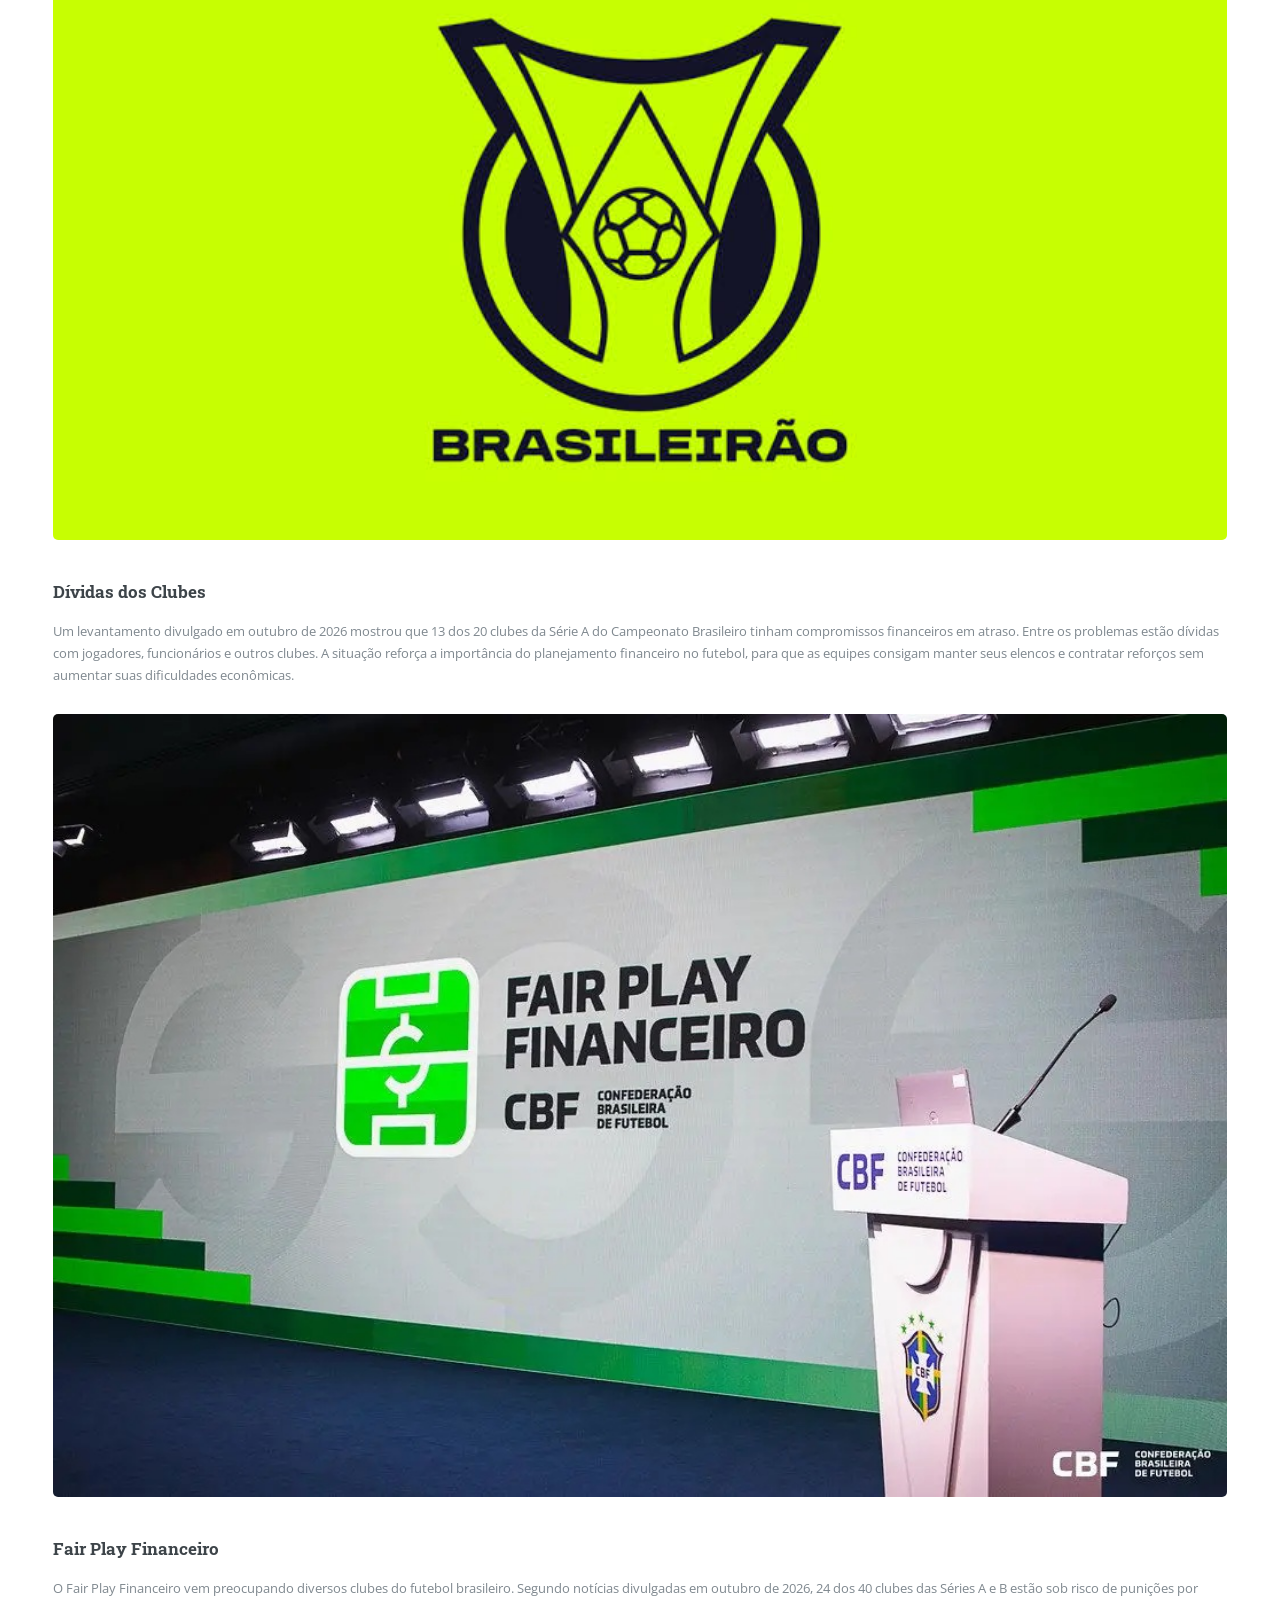
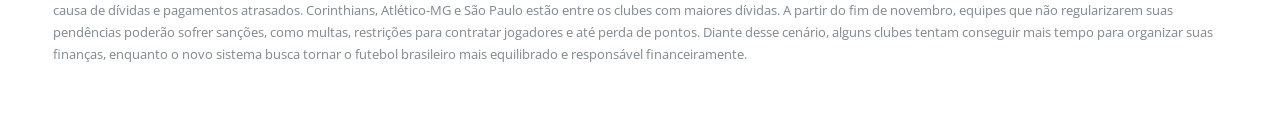
<file: mercadodabola.html>
<!DOCTYPE HTML>
<!--
	Editorial by HTML5 UP
	html5up.net | @ajlkn
	Free for personal and commercial use under the CCA 3.0 license (html5up.net/license)
-->
<html>
	<head>
		<title>Mercado da Bola</title>
		<meta charset="utf-8" />
		<meta name="viewport" content="width=device-width, initial-scale=1, user-scalable=no" />
		<link rel="stylesheet" href="assets/css/main.css" />
	</head>
	<body class="is-preload">

		<!-- Wrapper -->
			<div id="wrapper">

				<!-- Main -->
					<div id="main">
						<div class="inner">

							<!-- Header -->
								<header id="header">
									<a href="index.html" class="logo"><strong>Canal Sports News</strong> </a>
									<ul class="icons">
										<li><a href="#" class="icon brands fa-twitter"><span class="label">Twitter</span></a></li>
										<li><a href="#" class="icon brands fa-facebook-f"><span class="label">Facebook</span></a></li>
										<li><a href="#" class="icon brands fa-snapchat-ghost"><span class="label">Snapchat</span></a></li>
										<li><a href="#" class="icon brands fa-instagram"><span class="label">Instagram</span></a></li>
										<li><a href="#" class="icon brands fa-medium-m"><span class="label">Medium</span></a></li>
									</ul>
								</header>

							<!-- Content -->
								<section>
									<header class="main">
										<h1>Mercado da Bola</h1>
									</header>

									<span class="image main"><img src="images/yurialberto.jpg" alt="" /></span>
									<h3>Corinthians</h3>
									<p>O Corinthians definiu que pretende receber pelo menos 22 milhões de euros, aproximadamente R$ 140 milhões, para negociar o atacante Yuri Alberto. O jogador despertou interesse de clubes europeus, incluindo a Lazio, da Itália.</p>
										<span class="image main"><img src="images/images.jpeg" alt="" /></span>
<h3>Dívidas dos Clubes</h3>
									<p>Um levantamento divulgado em outubro de 2026 mostrou que 13 dos 20 clubes da Série A do Campeonato Brasileiro tinham compromissos financeiros em atraso. Entre os problemas estão dívidas com jogadores, funcionários e outros clubes. A situação reforça a importância do planejamento financeiro no futebol, para que as equipes consigam manter seus elencos e contratar reforços sem aumentar suas dificuldades econômicas.</p>
										<span class="image main"><img src="images/fairplayfinanceiro.jpg" alt="" /></span>
<h3>Fair Play Financeiro</h3>
									<p>O Fair Play Financeiro vem preocupando diversos clubes do futebol brasileiro. Segundo notícias divulgadas em outubro de 2026, 24 dos 40 clubes das Séries A e B estão sob risco de punições por causa de dívidas e pagamentos atrasados. Corinthians, Atlético-MG e São Paulo estão entre os clubes com maiores dívidas. A partir do fim de novembro, equipes que não regularizarem suas pendências poderão sofrer sanções, como multas, restrições para contratar jogadores e até perda de pontos. Diante desse cenário, alguns clubes tentam conseguir mais tempo para organizar suas finanças, enquanto o novo sistema busca tornar o futebol brasileiro mais equilibrado e responsável financeiramente.</p>
									
									
									

								</section>

						</div>
					</div>

				<!-- Sidebar -->
					<div id="sidebar">
						<div class="inner">

							<!-- Search -->
								<section id="search" class="alt">
									<form method="post" action="#">
										<input type="text" name="query" id="query" placeholder="Pesquisa" />
									</form>
								</section>

							<!-- Menu -->
								<nav id="menu">
									<header class="major">
										<h2>Menu</h2>
									</header>
									<ul>
										<li><a href="index.html">Página Inicial</a></li>
										<li><a href="generic.html">Notícias</a></li>
										<li><a href="mercadodabola.html">Mercado da bola</a></li>
										<li>
											<span class="opener">Modalidades</span>
											<ul>
												<li><a href="futebol.html">Futebol</a></li>
												<li><a href="basquete.html">Basquete</a></li>
												<li><a href="volei.html">Vôlei</a></li>
												<li><a href="mma.html">MMA</a></li>
												<li><a href="golfe.html">Golfe</a></li>
												<li><a href="futebolamericano.html">Futebol Americano</a></li>
											</ul>
									</nav>

						<!-- Section -->
								<section>
									<header class="major">
										<h2>Novidades da Semana</h2>
									</header>
									<div class="mini-posts">
										<article>
											<a href="#" class="image"><img src="images/pic07.jpg" alt="" /></a>
											<p> Confira, em primeira mão, todos os lançamentos e detalhes dos novos uniformes que vão vestir os gigantes do esporte!.</p>
										</article>
										<article>
											<a href="#" class="image"><img src="images/pic08.jpg" alt="" /></a>
											<p>O trono dos e-sports tem um novo dono: confira todos os detalhes da vitória monumental que colocou essa equipe histórica no topo do mundo!</p>
										</article>
										<article>
											<a href="#" class="image"><img src="images/pic09.jpg" alt="" /></a>
											<p>Confira como a atual crise de lesões e o calendário apertado estão mudando os rumos do futebol mundial!</p>
										</article>
									</div>
									
								</section>

							<!-- Section -->
								<section>
									<header class="major">
										<h2>Entrem em contato!</h2>
									</header>
									<p>Quer enviar uma sugestão de pauta, fazer uma denúncia esportiva, anunciar sua marca ou tirar dúvidas? Nossa equipe está pronta para ouvir você. Entre em contato pelos nossos canais oficiais:</p>
									<ul class="contact">
										<li class="icon solid fa-envelope"><a href="#">canalsportsnews@gmail.com</a></li>
										<li class="icon solid fa-phone"> Telefone / WhatsApp: [(00) 00000-0000</li>
										<li class="icon solid fa-home"> Redes Sociais: @canalsportsnews<br />
										</li>
									</ul>
								</section>

							<!-- Footer -->
								<footer id="footer">
									<p class="copyright">&copy; CanalSportsNews. All rights reserved.
								</footer>

						</div>
					</div>

			</div>

		<!-- Scripts -->
			<script src="assets/js/jquery.min.js"></script>
			<script src="assets/js/browser.min.js"></script>
			<script src="assets/js/breakpoints.min.js"></script>
			<script src="assets/js/util.js"></script>
			<script src="assets/js/main.js"></script>

	</body>
</html>
</file>
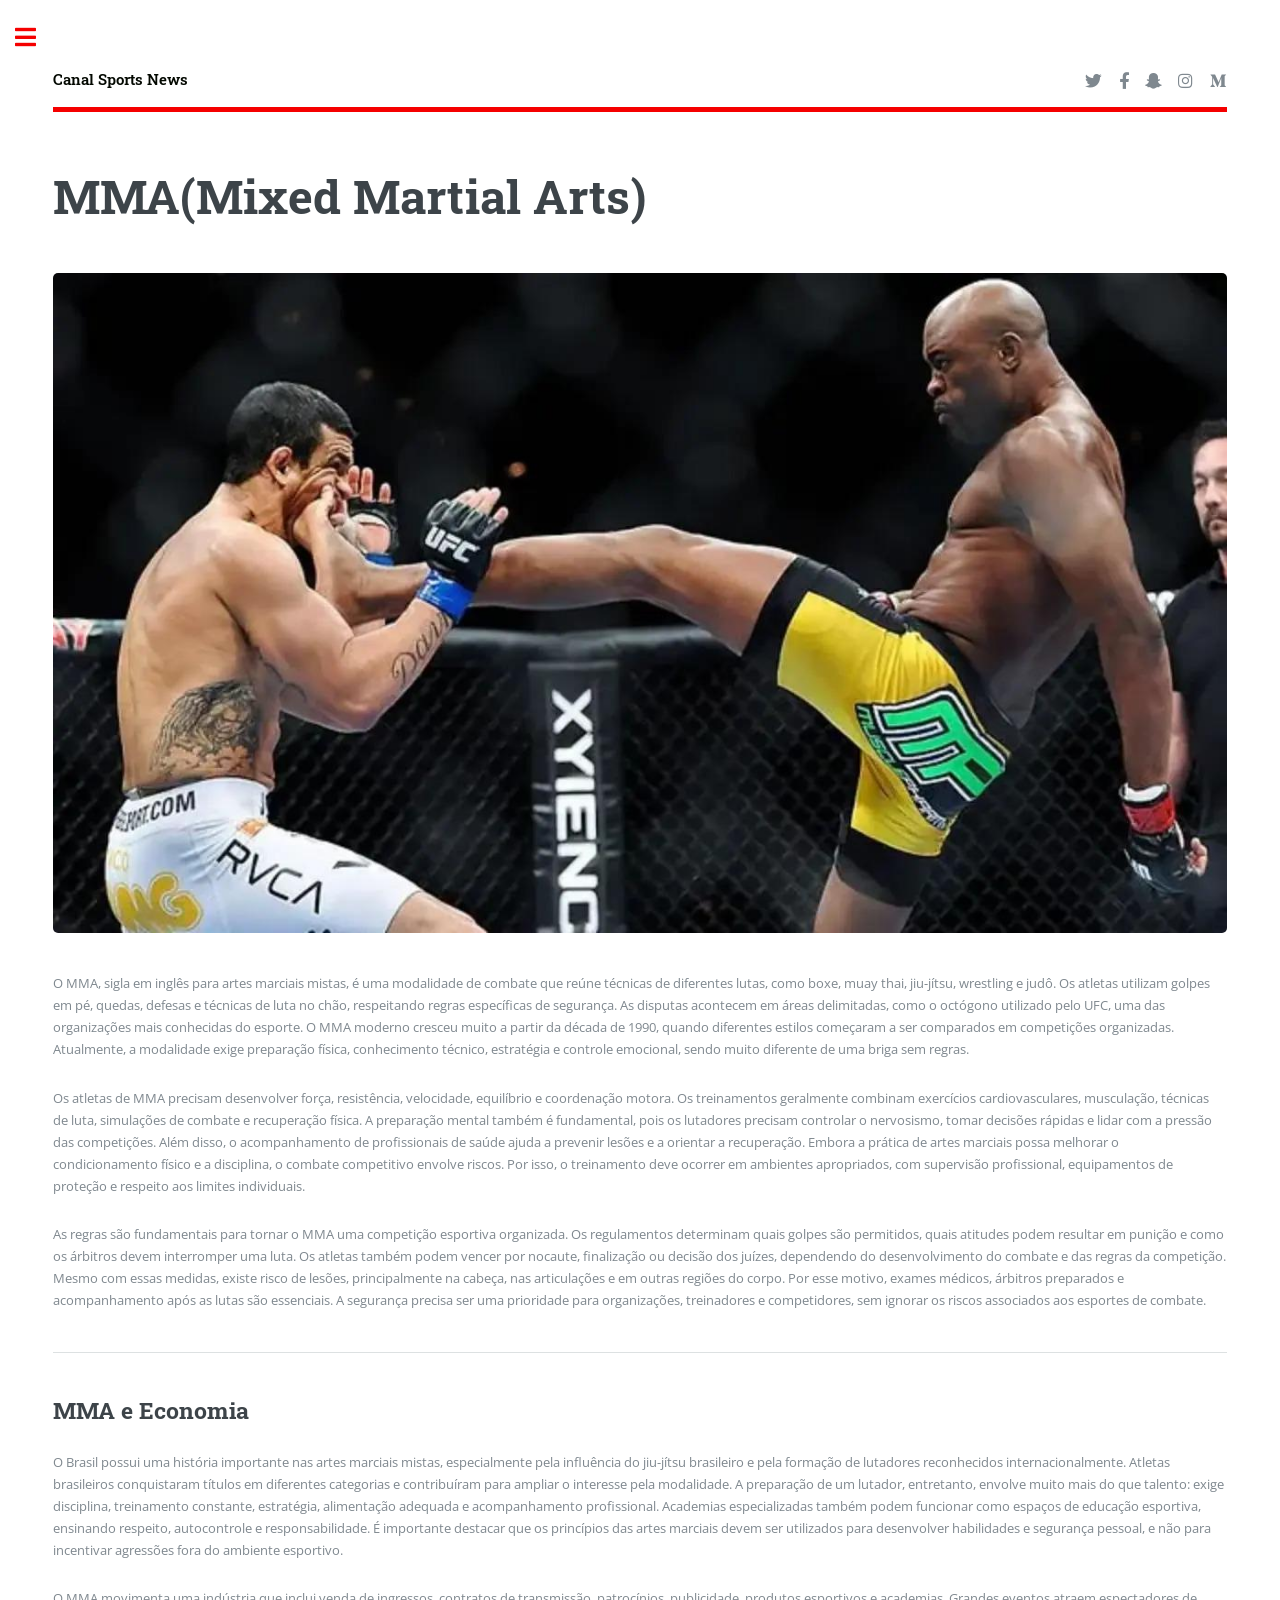
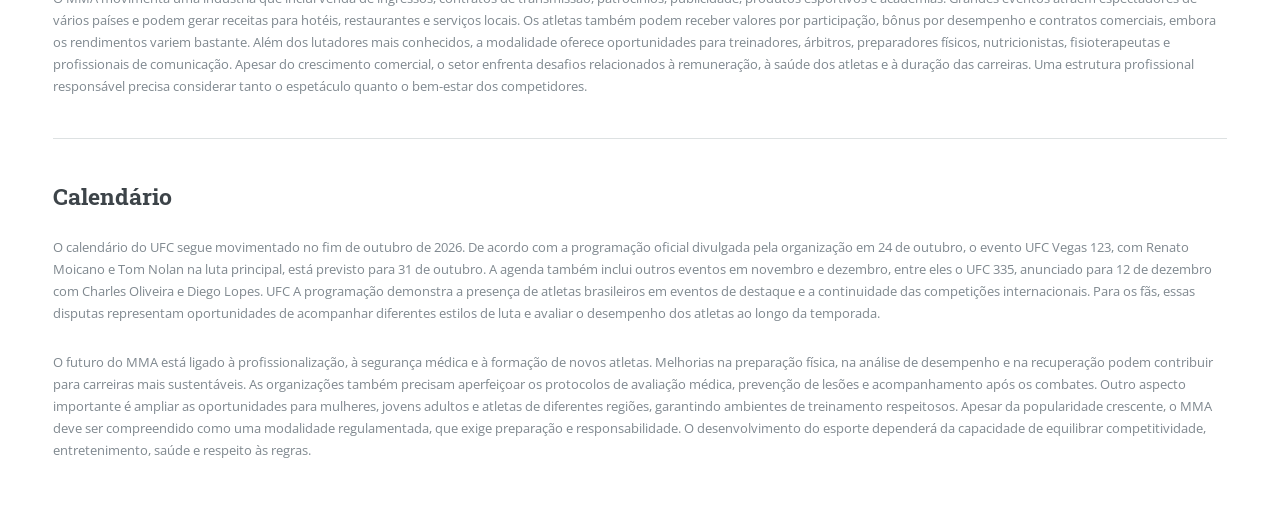
<file: mma.html>
<!DOCTYPE HTML>
<!--
	Editorial by HTML5 UP
	html5up.net | @ajlkn
	Free for personal and commercial use under the CCA 3.0 license (html5up.net/license)
-->
<html>
	<head>
		<title>MMA</title>
		<meta charset="utf-8" />
		<meta name="viewport" content="width=device-width, initial-scale=1, user-scalable=no" />
		<link rel="stylesheet" href="assets/css/main.css" />
	</head>
	<body class="is-preload">

		<!-- Wrapper -->
			<div id="wrapper">

				<!-- Main -->
					<div id="main">
						<div class="inner">

							<!-- Header -->
								<header id="header">
									<a href="index.html" class="logo"><strong>Canal Sports News</strong> </a>
									<ul class="icons">
										<li><a href="#" class="icon brands fa-twitter"><span class="label">Twitter</span></a></li>
										<li><a href="#" class="icon brands fa-facebook-f"><span class="label">Facebook</span></a></li>
										<li><a href="#" class="icon brands fa-snapchat-ghost"><span class="label">Snapchat</span></a></li>
										<li><a href="#" class="icon brands fa-instagram"><span class="label">Instagram</span></a></li>
										<li><a href="#" class="icon brands fa-medium-m"><span class="label">Medium</span></a></li>
									</ul>
								</header>

							<!-- Content -->
								<section>
									<header class="main">
										<h1>MMA(Mixed Martial Arts)</h1>
									</header>

									<span class="image main"><img src="images/mma.jpg" alt="" /></span>

									<p>O MMA, sigla em inglês para artes marciais mistas, é uma modalidade de combate que reúne técnicas de diferentes lutas, como boxe, muay thai, jiu-jítsu, wrestling e judô. Os atletas utilizam golpes em pé, quedas, defesas e técnicas de luta no chão, respeitando regras específicas de segurança. As disputas acontecem em áreas delimitadas, como o octógono utilizado pelo UFC, uma das organizações mais conhecidas do esporte. O MMA moderno cresceu muito a partir da década de 1990, quando diferentes estilos começaram a ser comparados em competições organizadas. Atualmente, a modalidade exige preparação física, conhecimento técnico, estratégia e controle emocional, sendo muito diferente de uma briga sem regras.</p>
									<p>Os atletas de MMA precisam desenvolver força, resistência, velocidade, equilíbrio e coordenação motora. Os treinamentos geralmente combinam exercícios cardiovasculares, musculação, técnicas de luta, simulações de combate e recuperação física. A preparação mental também é fundamental, pois os lutadores precisam controlar o nervosismo, tomar decisões rápidas e lidar com a pressão das competições. Além disso, o acompanhamento de profissionais de saúde ajuda a prevenir lesões e a orientar a recuperação. Embora a prática de artes marciais possa melhorar o condicionamento físico e a disciplina, o combate competitivo envolve riscos. Por isso, o treinamento deve ocorrer em ambientes apropriados, com supervisão profissional, equipamentos de proteção e respeito aos limites individuais.</p>
									<p>As regras são fundamentais para tornar o MMA uma competição esportiva organizada. Os regulamentos determinam quais golpes são permitidos, quais atitudes podem resultar em punição e como os árbitros devem interromper uma luta. Os atletas também podem vencer por nocaute, finalização ou decisão dos juízes, dependendo do desenvolvimento do combate e das regras da competição. Mesmo com essas medidas, existe risco de lesões, principalmente na cabeça, nas articulações e em outras regiões do corpo. Por esse motivo, exames médicos, árbitros preparados e acompanhamento após as lutas são essenciais. A segurança precisa ser uma prioridade para organizações, treinadores e competidores, sem ignorar os riscos associados aos esportes de combate.</p>

									<hr class="major" />

									<h2>MMA e Economia</h2>
									<p>O Brasil possui uma história importante nas artes marciais mistas, especialmente pela influência do jiu-jítsu brasileiro e pela formação de lutadores reconhecidos internacionalmente. Atletas brasileiros conquistaram títulos em diferentes categorias e contribuíram para ampliar o interesse pela modalidade. A preparação de um lutador, entretanto, envolve muito mais do que talento: exige disciplina, treinamento constante, estratégia, alimentação adequada e acompanhamento profissional. Academias especializadas também podem funcionar como espaços de educação esportiva, ensinando respeito, autocontrole e responsabilidade. É importante destacar que os princípios das artes marciais devem ser utilizados para desenvolver habilidades e segurança pessoal, e não para incentivar agressões fora do ambiente esportivo.</p>
									<p>O MMA movimenta uma indústria que inclui venda de ingressos, contratos de transmissão, patrocínios, publicidade, produtos esportivos e academias. Grandes eventos atraem espectadores de vários países e podem gerar receitas para hotéis, restaurantes e serviços locais. Os atletas também podem receber valores por participação, bônus por desempenho e contratos comerciais, embora os rendimentos variem bastante. Além dos lutadores mais conhecidos, a modalidade oferece oportunidades para treinadores, árbitros, preparadores físicos, nutricionistas, fisioterapeutas e profissionais de comunicação. Apesar do crescimento comercial, o setor enfrenta desafios relacionados à remuneração, à saúde dos atletas e à duração das carreiras. Uma estrutura profissional responsável precisa considerar tanto o espetáculo quanto o bem-estar dos competidores.</p>

									<hr class="major" />

									<h2>Calendário</h2>
									<p>O calendário do UFC segue movimentado no fim de outubro de 2026. De acordo com a programação oficial divulgada pela organização em 24 de outubro, o evento UFC Vegas 123, com Renato Moicano e Tom Nolan na luta principal, está previsto para 31 de outubro. A agenda também inclui outros eventos em novembro e dezembro, entre eles o UFC 335, anunciado para 12 de dezembro com Charles Oliveira e Diego Lopes. UFC A programação demonstra a presença de atletas brasileiros em eventos de destaque e a continuidade das competições internacionais. Para os fãs, essas disputas representam oportunidades de acompanhar diferentes estilos de luta e avaliar o desempenho dos atletas ao longo da temporada.</p>
									<p>O futuro do MMA está ligado à profissionalização, à segurança médica e à formação de novos atletas. Melhorias na preparação física, na análise de desempenho e na recuperação podem contribuir para carreiras mais sustentáveis. As organizações também precisam aperfeiçoar os protocolos de avaliação médica, prevenção de lesões e acompanhamento após os combates. Outro aspecto importante é ampliar as oportunidades para mulheres, jovens adultos e atletas de diferentes regiões, garantindo ambientes de treinamento respeitosos. Apesar da popularidade crescente, o MMA deve ser compreendido como uma modalidade regulamentada, que exige preparação e responsabilidade. O desenvolvimento do esporte dependerá da capacidade de equilibrar competitividade, entretenimento, saúde e respeito às regras.</p>

									

								</section>

						</div>
					</div>

				<!-- Sidebar -->
					<div id="sidebar">
						<div class="inner">

							<!-- Search -->
								<section id="search" class="alt">
									<form method="post" action="#">
										<input type="text" name="query" id="query" placeholder="Pesquisa" />
									</form>
								</section>

							<!-- Menu -->
								<nav id="menu">
									<header class="major">
										<h2>Menu</h2>
									</header>
									<ul>
										<li><a href="index.html">Página Inicial</a></li>
										<li><a href="generic.html">Notícias</a></li>
										<li><a href="mercadodabola.html">Mercado da bola</a></li>
										<li>
											<span class="opener">Modalidades</span>
											<ul>
												<li><a href="futebol.html">Futebol</a></li>
												<li><a href="basquete.html">Basquete</a></li>
												<li><a href="volei.html">Vôlei</a></li>
												<li><a href="mma.html">MMA</a></li>
												<li><a href="golfe.html">Golfe</a></li>
												<li><a href="futebolamericano.html">Futebol Americano</a></li>
											</ul>
									</nav>

						<!-- Section -->
								<section>
									<header class="major">
										<h2>Novidades da Semana</h2>
									</header>
									<div class="mini-posts">
										<article>
											<a href="#" class="image"><img src="images/pic07.jpg" alt="" /></a>
											<p> Confira, em primeira mão, todos os lançamentos e detalhes dos novos uniformes que vão vestir os gigantes do esporte!.</p>
										</article>
										<article>
											<a href="#" class="image"><img src="images/pic08.jpg" alt="" /></a>
											<p>O trono dos e-sports tem um novo dono: confira todos os detalhes da vitória monumental que colocou essa equipe histórica no topo do mundo!</p>
										</article>
										<article>
											<a href="#" class="image"><img src="images/pic09.jpg" alt="" /></a>
											<p>Confira como a atual crise de lesões e o calendário apertado estão mudando os rumos do futebol mundial!</p>
										</article>
									</div>
									
								</section>

							<!-- Section -->
								<section>
									<header class="major">
										<h2>Entrem em contato!</h2>
									</header>
									<p>Quer enviar uma sugestão de pauta, fazer uma denúncia esportiva, anunciar sua marca ou tirar dúvidas? Nossa equipe está pronta para ouvir você. Entre em contato pelos nossos canais oficiais:</p>
									<ul class="contact">
										<li class="icon solid fa-envelope"><a href="#">canalsportsnews@gmail.com</a></li>
										<li class="icon solid fa-phone"> Telefone / WhatsApp: [(00) 00000-0000</li>
										<li class="icon solid fa-home"> Redes Sociais: @canalsportsnews<br />
										</li>
									</ul>
								</section>

							<!-- Footer -->
								<footer id="footer">
									<p class="copyright">&copy; CanalSportsNews. All rights reserved.
								</footer>

						</div>
					</div>

			</div>

		<!-- Scripts -->
			<script src="assets/js/jquery.min.js"></script>
			<script src="assets/js/browser.min.js"></script>
			<script src="assets/js/breakpoints.min.js"></script>
			<script src="assets/js/util.js"></script>
			<script src="assets/js/main.js"></script>

	</body>
</html>
</file>
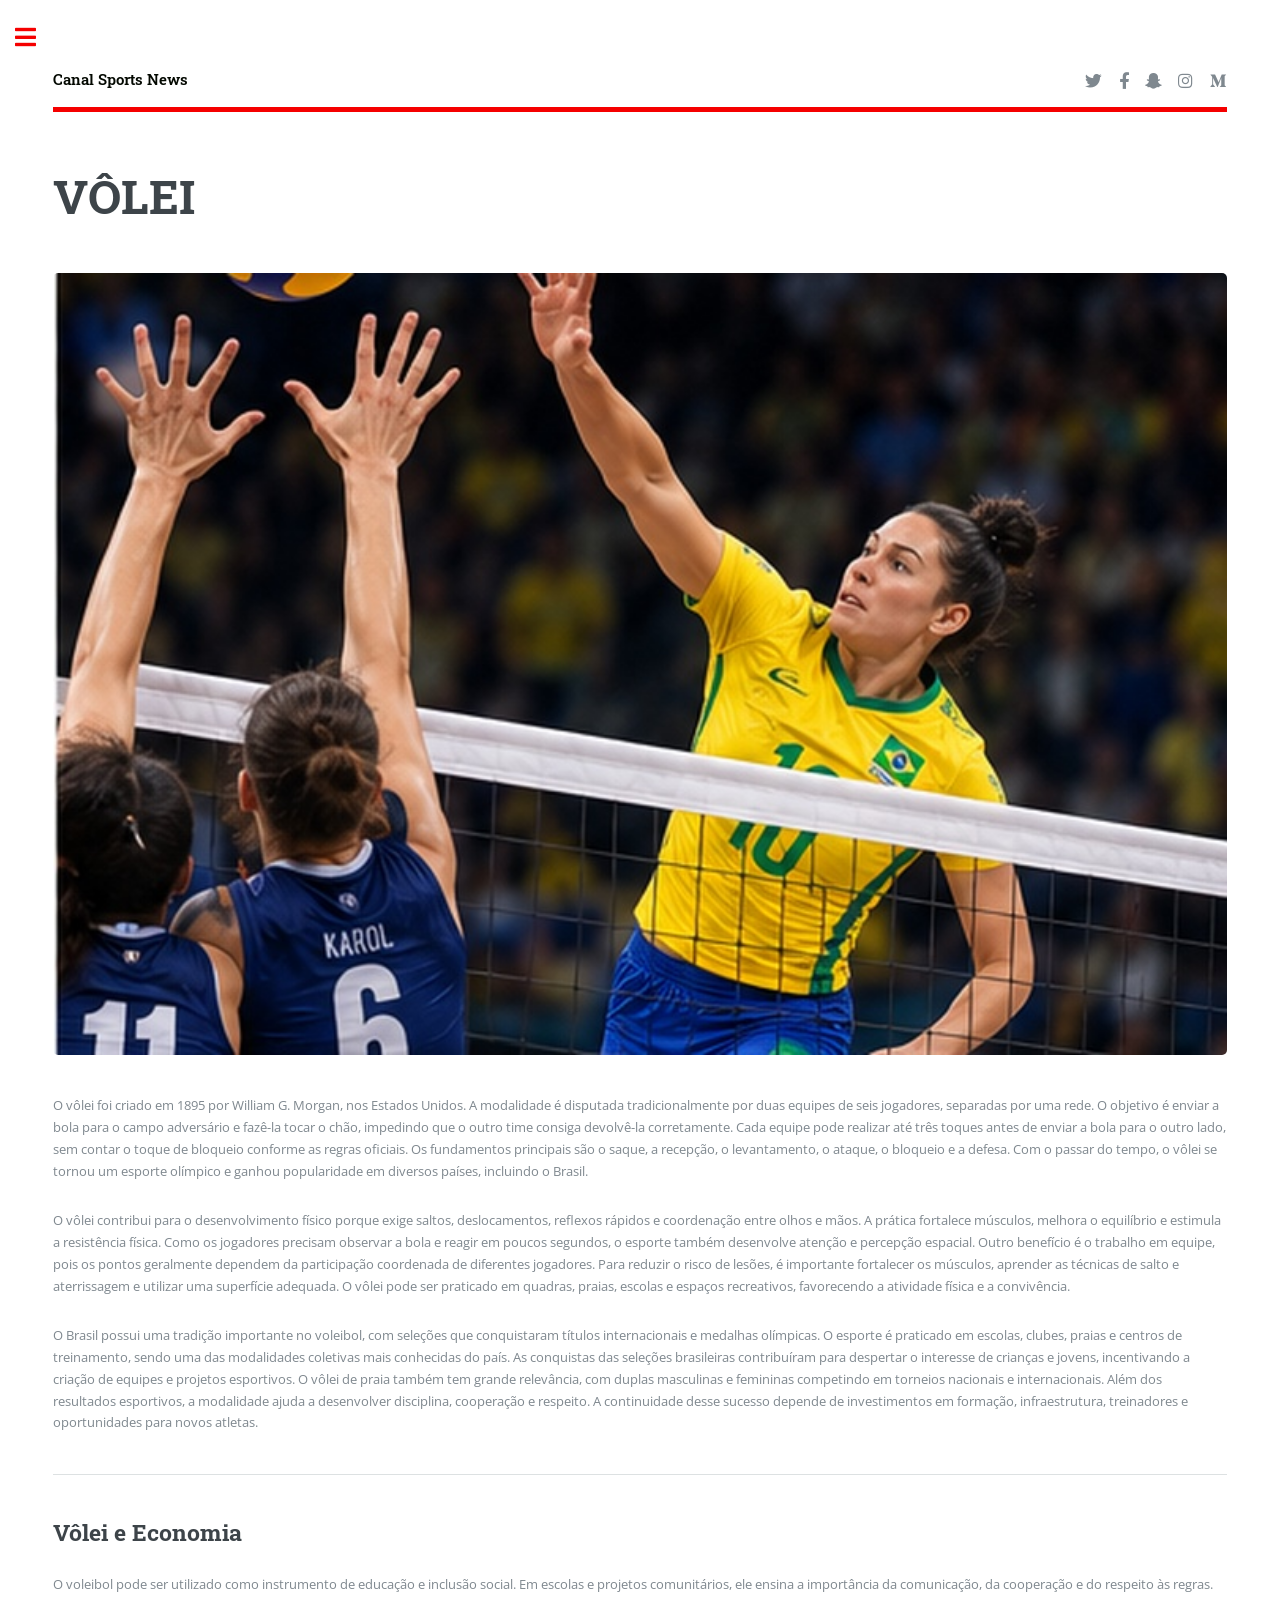
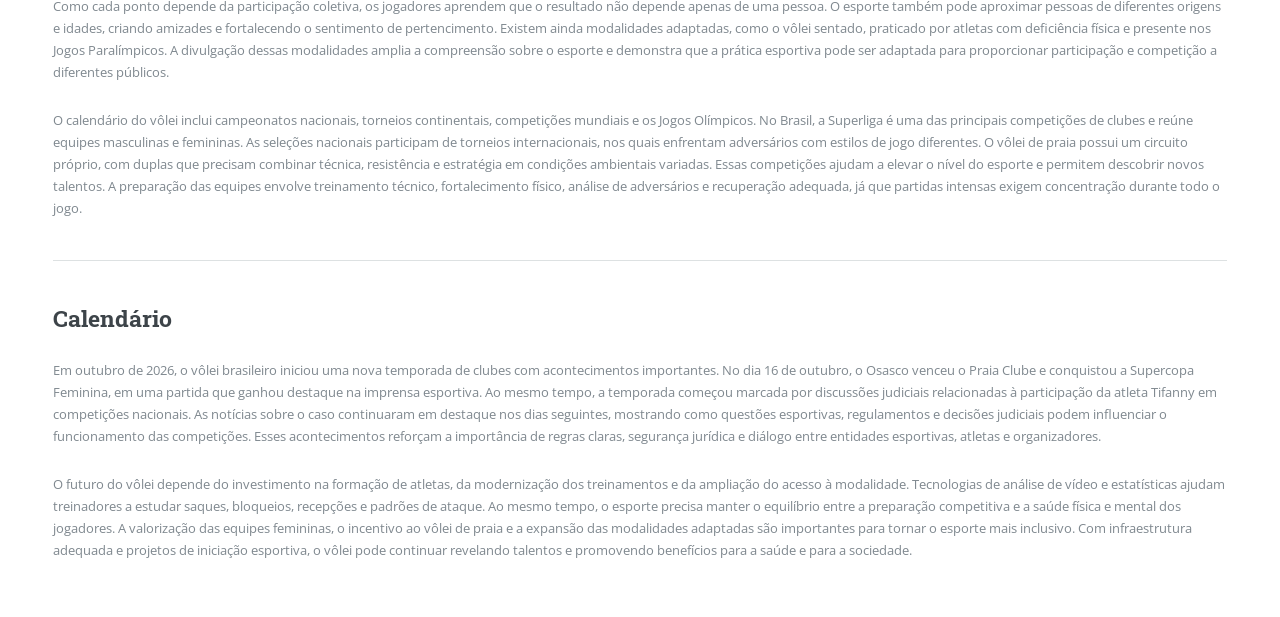
<file: volei.html>
<!DOCTYPE HTML>
<!--
	Editorial by HTML5 UP
	html5up.net | @ajlkn
	Free for personal and commercial use under the CCA 3.0 license (html5up.net/license)
-->
<html>
	<head>
		<title>Vôlei</title>
		<meta charset="utf-8" />
		<meta name="viewport" content="width=device-width, initial-scale=1, user-scalable=no" />
		<link rel="stylesheet" href="assets/css/main.css" />
	</head>
	<body class="is-preload">

		<!-- Wrapper -->
			<div id="wrapper">

				<!-- Main -->
					<div id="main">
						<div class="inner">

							<!-- Header -->
								<header id="header">
									<a href="index.html" class="logo"><strong>Canal Sports News</strong> </a>
									<ul class="icons">
										<li><a href="#" class="icon brands fa-twitter"><span class="label">Twitter</span></a></li>
										<li><a href="#" class="icon brands fa-facebook-f"><span class="label">Facebook</span></a></li>
										<li><a href="#" class="icon brands fa-snapchat-ghost"><span class="label">Snapchat</span></a></li>
										<li><a href="#" class="icon brands fa-instagram"><span class="label">Instagram</span></a></li>
										<li><a href="#" class="icon brands fa-medium-m"><span class="label">Medium</span></a></li>
									</ul>
								</header>

							<!-- Content -->
								<section>
									<header class="main">
										<h1>VÔLEI</h1>
									</header>

									<span class="image main"><img src="images/volei.jpg" alt="" /></span>

									<p>O vôlei foi criado em 1895 por William G. Morgan, nos Estados Unidos. A modalidade é disputada tradicionalmente por duas equipes de seis jogadores, separadas por uma rede. O objetivo é enviar a bola para o campo adversário e fazê-la tocar o chão, impedindo que o outro time consiga devolvê-la corretamente. Cada equipe pode realizar até três toques antes de enviar a bola para o outro lado, sem contar o toque de bloqueio conforme as regras oficiais. Os fundamentos principais são o saque, a recepção, o levantamento, o ataque, o bloqueio e a defesa. Com o passar do tempo, o vôlei se tornou um esporte olímpico e ganhou popularidade em diversos países, incluindo o Brasil.</p>
									<p>O vôlei contribui para o desenvolvimento físico porque exige saltos, deslocamentos, reflexos rápidos e coordenação entre olhos e mãos. A prática fortalece músculos, melhora o equilíbrio e estimula a resistência física. Como os jogadores precisam observar a bola e reagir em poucos segundos, o esporte também desenvolve atenção e percepção espacial. Outro benefício é o trabalho em equipe, pois os pontos geralmente dependem da participação coordenada de diferentes jogadores. Para reduzir o risco de lesões, é importante fortalecer os músculos, aprender as técnicas de salto e aterrissagem e utilizar uma superfície adequada. O vôlei pode ser praticado em quadras, praias, escolas e espaços recreativos, favorecendo a atividade física e a convivência.</p>
									<p>O Brasil possui uma tradição importante no voleibol, com seleções que conquistaram títulos internacionais e medalhas olímpicas. O esporte é praticado em escolas, clubes, praias e centros de treinamento, sendo uma das modalidades coletivas mais conhecidas do país. As conquistas das seleções brasileiras contribuíram para despertar o interesse de crianças e jovens, incentivando a criação de equipes e projetos esportivos. O vôlei de praia também tem grande relevância, com duplas masculinas e femininas competindo em torneios nacionais e internacionais. Além dos resultados esportivos, a modalidade ajuda a desenvolver disciplina, cooperação e respeito. A continuidade desse sucesso depende de investimentos em formação, infraestrutura, treinadores e oportunidades para novos atletas.</p>

									<hr class="major" />

									<h2>Vôlei e Economia</h2>
									<p>O voleibol pode ser utilizado como instrumento de educação e inclusão social. Em escolas e projetos comunitários, ele ensina a importância da comunicação, da cooperação e do respeito às regras. Como cada ponto depende da participação coletiva, os jogadores aprendem que o resultado não depende apenas de uma pessoa. O esporte também pode aproximar pessoas de diferentes origens e idades, criando amizades e fortalecendo o sentimento de pertencimento. Existem ainda modalidades adaptadas, como o vôlei sentado, praticado por atletas com deficiência física e presente nos Jogos Paralímpicos. A divulgação dessas modalidades amplia a compreensão sobre o esporte e demonstra que a prática esportiva pode ser adaptada para proporcionar participação e competição a diferentes públicos.</p>
									<p>O calendário do vôlei inclui campeonatos nacionais, torneios continentais, competições mundiais e os Jogos Olímpicos. No Brasil, a Superliga é uma das principais competições de clubes e reúne equipes masculinas e femininas. As seleções nacionais participam de torneios internacionais, nos quais enfrentam adversários com estilos de jogo diferentes. O vôlei de praia possui um circuito próprio, com duplas que precisam combinar técnica, resistência e estratégia em condições ambientais variadas. Essas competições ajudam a elevar o nível do esporte e permitem descobrir novos talentos. A preparação das equipes envolve treinamento técnico, fortalecimento físico, análise de adversários e recuperação adequada, já que partidas intensas exigem concentração durante todo o jogo.</p>

									<hr class="major" />

									<h2>Calendário</h2>
									<p>Em outubro de 2026, o vôlei brasileiro iniciou uma nova temporada de clubes com acontecimentos importantes. No dia 16 de outubro, o Osasco venceu o Praia Clube e conquistou a Supercopa Feminina, em uma partida que ganhou destaque na imprensa esportiva. Ao mesmo tempo, a temporada começou marcada por discussões judiciais relacionadas à participação da atleta Tifanny em competições nacionais. As notícias sobre o caso continuaram em destaque nos dias seguintes, mostrando como questões esportivas, regulamentos e decisões judiciais podem influenciar o funcionamento das competições. Esses acontecimentos reforçam a importância de regras claras, segurança jurídica e diálogo entre entidades esportivas, atletas e organizadores.</p>
									<p>O futuro do vôlei depende do investimento na formação de atletas, da modernização dos treinamentos e da ampliação do acesso à modalidade. Tecnologias de análise de vídeo e estatísticas ajudam treinadores a estudar saques, bloqueios, recepções e padrões de ataque. Ao mesmo tempo, o esporte precisa manter o equilíbrio entre a preparação competitiva e a saúde física e mental dos jogadores. A valorização das equipes femininas, o incentivo ao vôlei de praia e a expansão das modalidades adaptadas são importantes para tornar o esporte mais inclusivo. Com infraestrutura adequada e projetos de iniciação esportiva, o vôlei pode continuar revelando talentos e promovendo benefícios para a saúde e para a sociedade.</p>

									

								</section>

						</div>
					</div>

				<!-- Sidebar -->
					<div id="sidebar">
						<div class="inner">

							<!-- Search -->
								<section id="search" class="alt">
									<form method="post" action="#">
										<input type="text" name="query" id="query" placeholder="Pesquisa" />
									</form>
								</section>

							<!-- Menu -->
								<nav id="menu">
									<header class="major">
										<h2>Menu</h2>
									</header>
									<ul>
										<li><a href="index.html">Página Inicial</a></li>
										<li><a href="generic.html">Notícias</a></li>
										<li><a href="mercadodabola.html">Mercado da bola</a></li>
										<li>
											<span class="opener">Modalidades</span>
											<ul>
												<li><a href="futebol.html">Futebol</a></li>
												<li><a href="basquete.html">Basquete</a></li>
												<li><a href="volei.html">Vôlei</a></li>
												<li><a href="mma.html">MMA</a></li>
												<li><a href="golfe.html">Golfe</a></li>
												<li><a href="futebolamericano.html">Futebol Americano</a></li>
											</ul>
									</nav>

						<!-- Section -->
								<section>
									<header class="major">
										<h2>Novidades da Semana</h2>
									</header>
									<div class="mini-posts">
										<article>
											<a href="#" class="image"><img src="images/pic07.jpg" alt="" /></a>
											<p> Confira, em primeira mão, todos os lançamentos e detalhes dos novos uniformes que vão vestir os gigantes do esporte!.</p>
										</article>
										<article>
											<a href="#" class="image"><img src="images/pic08.jpg" alt="" /></a>
											<p>O trono dos e-sports tem um novo dono: confira todos os detalhes da vitória monumental que colocou essa equipe histórica no topo do mundo!</p>
										</article>
										<article>
											<a href="#" class="image"><img src="images/pic09.jpg" alt="" /></a>
											<p>Confira como a atual crise de lesões e o calendário apertado estão mudando os rumos do futebol mundial!</p>
										</article>
									</div>
									
								</section>

							<!-- Section -->
								<section>
									<header class="major">
										<h2>Entrem em contato!</h2>
									</header>
									<p>Quer enviar uma sugestão de pauta, fazer uma denúncia esportiva, anunciar sua marca ou tirar dúvidas? Nossa equipe está pronta para ouvir você. Entre em contato pelos nossos canais oficiais:</p>
									<ul class="contact">
										<li class="icon solid fa-envelope"><a href="#">canalsportsnews@gmail.com</a></li>
										<li class="icon solid fa-phone"> Telefone / WhatsApp: [(00) 00000-0000</li>
										<li class="icon solid fa-home"> Redes Sociais: @canalsportsnews<br />
										</li>
									</ul>
								</section>

							<!-- Footer -->
								<footer id="footer">
									<p class="copyright">&copy; CanalSportsNews. All rights reserved.
								</footer>

						</div>
					</div>

			</div>

		<!-- Scripts -->
			<script src="assets/js/jquery.min.js"></script>
			<script src="assets/js/browser.min.js"></script>
			<script src="assets/js/breakpoints.min.js"></script>
			<script src="assets/js/util.js"></script>
			<script src="assets/js/main.js"></script>

	</body>
</html>
</file>
<file: assets/css/main.css>
@import url(fontawesome-all.min.css);
@import url("https://fonts.googleapis.com/css?family=Open+Sans:400,600,400italic,600italic|Roboto+Slab:400,700");
/*
	Editorial by HTML5 UP
	html5up.net | @ajlkn
	Free for personal and commercial use under the CCA 3.0 license (html5up.net/license)
*/
html, body, div, span, applet, object,
iframe, h1, h2, h3, h4, h5, h6, p, blockquote,
pre, a, abbr, acronym, address, big, cite,
code, del, dfn, em, img, ins, kbd, q, s, samp,
small, strike, strong, sub, sup, tt, var, b,
u, i, center, dl, dt, dd, ol, ul, li, fieldset,
form, label, legend, table, caption, tbody,
tfoot, thead, tr, th, td, article, aside,
canvas, details, embed, figure, figcaption,
footer, header, hgroup, menu, nav, output, ruby,
section, summary, time, mark, audio, video {
  margin: 0;
  padding: 0;
  border: 0;
  font-size: 100%;
  font: inherit;
  vertical-align: baseline; }

article, aside, details, figcaption, figure,
footer, header, hgroup, menu, nav, section {
  display: block; }

body {
  line-height: 1; }

ol, ul {
  list-style: none; }

blockquote, q {
  quotes: none; }
  blockquote:before, blockquote:after, q:before, q:after {
    content: '';
    content: none; }

table {
  border-collapse: collapse;
  border-spacing: 0; }

body {
  -webkit-text-size-adjust: none; }

mark {
  background-color: transparent;
  color: inherit; }

input::-moz-focus-inner {
  border: 0;
  padding: 0; }

input, select, textarea {
  -moz-appearance: none;
  -webkit-appearance: none;
  -ms-appearance: none;
  appearance: none; }

/* Basic */
@-ms-viewport {
  width: device-width; }

body {
  -ms-overflow-style: scrollbar; }

@media screen and (max-width: 480px) {
  html, body {
    min-width: 320px; } }

html {
  box-sizing: border-box; }

*, *:before, *:after {
  box-sizing: inherit; }

body {
  background: #ffffff; }
  body.is-preload *, body.is-preload *:before, body.is-preload *:after, body.is-resizing *, body.is-resizing *:before, body.is-resizing *:after {
    -moz-animation: none !important;
    -webkit-animation: none !important;
    -ms-animation: none !important;
    animation: none !important;
    -moz-transition: none !important;
    -webkit-transition: none !important;
    -ms-transition: none !important;
    transition: none !important; }

/* Type */
body, input, select, textarea {
  color: #7f888f;
  font-family: "Open Sans", sans-serif;
  font-size: 13pt;
  font-weight: 400;
  line-height: 1.65; }
  @media screen and (max-width: 1680px) {
    body, input, select, textarea {
      font-size: 11pt; } }
  @media screen and (max-width: 1280px) {
    body, input, select, textarea {
      font-size: 10pt; } }
  @media screen and (max-width: 360px) {
    body, input, select, textarea {
      font-size: 9pt; } }

a {
  -moz-transition: color 0.2s ease-in-out, border-bottom-color 0.2s ease-in-out;
  -webkit-transition: color 0.2s ease-in-out, border-bottom-color 0.2s ease-in-out;
  -ms-transition: color 0.2s ease-in-out, border-bottom-color 0.2s ease-in-out;
  transition: color 0.2s ease-in-out, border-bottom-color 0.2s ease-in-out;
  border-bottom: dotted 1px;
  color: #f50000;
  text-decoration: none; }
  a:hover {
    border-bottom-color: #f50000;
    color: #f50000 !important; }
    a:hover strong {
      color: inherit; }

strong, b {
  color: #030800;
  font-weight: 600; }

em, i {
  font-style: italic; }

p {
  margin: 0 0 2em 0; }

h1, h2, h3, h4, h5, h6 {
  color: #3d4449;
  font-family: "Roboto Slab", serif;
  font-weight: 700;
  line-height: 1.5;
  margin: 0 0 1em 0; }
  h1 a, h2 a, h3 a, h4 a, h5 a, h6 a {
    color: inherit;
    text-decoration: none;
    border-bottom: 0; }

h1 {
  font-size: 4em;
  margin: 0 0 0.5em 0;
  line-height: 1.3; }

h2 {
  font-size: 1.75em; }

h3 {
  font-size: 1.25em; }

h4 {
  font-size: 1.1em; }

h5 {
  font-size: 0.9em; }

h6 {
  font-size: 0.7em; }

@media screen and (max-width: 1680px) {
  h1 {
    font-size: 3.5em; } }

@media screen and (max-width: 980px) {
  h1 {
    font-size: 3.25em; } }

@media screen and (max-width: 736px) {
  h1 {
    font-size: 2em;
    line-height: 1.4; }
  h2 {
    font-size: 1.5em; } }

sub {
  font-size: 0.8em;
  position: relative;
  top: 0.5em; }

sup {
  font-size: 0.8em;
  position: relative;
  top: -0.5em; }

blockquote {
  border-left: solid 3px rgba(210, 215, 217, 0.75);
  font-style: italic;
  margin: 0 0 2em 0;
  padding: 0.5em 0 0.5em 2em; }

code {
  background: rgba(230, 235, 237, 0.25);
  border-radius: 0.375em;
  border: solid 1px rgba(210, 215, 217, 0.75);
  font-family: "Courier New", monospace;
  font-size: 0.9em;
  margin: 0 0.25em;
  padding: 0.25em 0.65em; }

pre {
  -webkit-overflow-scrolling: touch;
  font-family: "Courier New", monospace;
  font-size: 0.9em;
  margin: 0 0 2em 0; }
  pre code {
    display: block;
    line-height: 1.75;
    padding: 1em 1.5em;
    overflow-x: auto; }

hr {
  border: 0;
  border-bottom: solid 1px rgba(210, 215, 217, 0.75);
  margin: 2em 0; }
  hr.major {
    margin: 3em 0; }

.align-left {
  text-align: left; }

.align-center {
  text-align: center; }

.align-right {
  text-align: right; }

/* Row */
.row {
  display: flex;
  flex-wrap: wrap;
  box-sizing: border-box;
  align-items: stretch; }
  .row > * {
    box-sizing: border-box; }
  .row.gtr-uniform > * > :last-child {
    margin-bottom: 0; }
  .row.aln-left {
    justify-content: flex-start; }
  .row.aln-center {
    justify-content: center; }
  .row.aln-right {
    justify-content: flex-end; }
  .row.aln-top {
    align-items: flex-start; }
  .row.aln-middle {
    align-items: center; }
  .row.aln-bottom {
    align-items: flex-end; }
  .row > .imp {
    order: -1; }
  .row > .col-1 {
    width: 8.33333%; }
  .row > .off-1 {
    margin-left: 8.33333%; }
  .row > .col-2 {
    width: 16.66667%; }
  .row > .off-2 {
    margin-left: 16.66667%; }
  .row > .col-3 {
    width: 25%; }
  .row > .off-3 {
    margin-left: 25%; }
  .row > .col-4 {
    width: 33.33333%; }
  .row > .off-4 {
    margin-left: 33.33333%; }
  .row > .col-5 {
    width: 41.66667%; }
  .row > .off-5 {
    margin-left: 41.66667%; }
  .row > .col-6 {
    width: 50%; }
  .row > .off-6 {
    margin-left: 50%; }
  .row > .col-7 {
    width: 58.33333%; }
  .row > .off-7 {
    margin-left: 58.33333%; }
  .row > .col-8 {
    width: 66.66667%; }
  .row > .off-8 {
    margin-left: 66.66667%; }
  .row > .col-9 {
    width: 75%; }
  .row > .off-9 {
    margin-left: 75%; }
  .row > .col-10 {
    width: 83.33333%; }
  .row > .off-10 {
    margin-left: 83.33333%; }
  .row > .col-11 {
    width: 91.66667%; }
  .row > .off-11 {
    margin-left: 91.66667%; }
  .row > .col-12 {
    width: 100%; }
  .row > .off-12 {
    margin-left: 100%; }
  .row.gtr-0 {
    margin-top: 0;
    margin-left: 0em; }
    .row.gtr-0 > * {
      padding: 0 0 0 0em; }
    .row.gtr-0.gtr-uniform {
      margin-top: 0em; }
      .row.gtr-0.gtr-uniform > * {
        padding-top: 0em; }
  .row.gtr-25 {
    margin-top: 0;
    margin-left: -0.375em; }
    .row.gtr-25 > * {
      padding: 0 0 0 0.375em; }
    .row.gtr-25.gtr-uniform {
      margin-top: -0.375em; }
      .row.gtr-25.gtr-uniform > * {
        padding-top: 0.375em; }
  .row.gtr-50 {
    margin-top: 0;
    margin-left: -0.75em; }
    .row.gtr-50 > * {
      padding: 0 0 0 0.75em; }
    .row.gtr-50.gtr-uniform {
      margin-top: -0.75em; }
      .row.gtr-50.gtr-uniform > * {
        padding-top: 0.75em; }
  .row {
    margin-top: 0;
    margin-left: -1.5em; }
    .row > * {
      padding: 0 0 0 1.5em; }
    .row.gtr-uniform {
      margin-top: -1.5em; }
      .row.gtr-uniform > * {
        padding-top: 1.5em; }
  .row.gtr-150 {
    margin-top: 0;
    margin-left: -2.25em; }
    .row.gtr-150 > * {
      padding: 0 0 0 2.25em; }
    .row.gtr-150.gtr-uniform {
      margin-top: -2.25em; }
      .row.gtr-150.gtr-uniform > * {
        padding-top: 2.25em; }
  .row.gtr-200 {
    margin-top: 0;
    margin-left: -3em; }
    .row.gtr-200 > * {
      padding: 0 0 0 3em; }
    .row.gtr-200.gtr-uniform {
      margin-top: -3em; }
      .row.gtr-200.gtr-uniform > * {
        padding-top: 3em; }
  @media screen and (max-width: 1680px) {
    .row {
      display: flex;
      flex-wrap: wrap;
      box-sizing: border-box;
      align-items: stretch; }
      .row > * {
        box-sizing: border-box; }
      .row.gtr-uniform > * > :last-child {
        margin-bottom: 0; }
      .row.aln-left {
        justify-content: flex-start; }
      .row.aln-center {
        justify-content: center; }
      .row.aln-right {
        justify-content: flex-end; }
      .row.aln-top {
        align-items: flex-start; }
      .row.aln-middle {
        align-items: center; }
      .row.aln-bottom {
        align-items: flex-end; }
      .row > .imp-xlarge {
        order: -1; }
      .row > .col-1-xlarge {
        width: 8.33333%; }
      .row > .off-1-xlarge {
        margin-left: 8.33333%; }
      .row > .col-2-xlarge {
        width: 16.66667%; }
      .row > .off-2-xlarge {
        margin-left: 16.66667%; }
      .row > .col-3-xlarge {
        width: 25%; }
      .row > .off-3-xlarge {
        margin-left: 25%; }
      .row > .col-4-xlarge {
        width: 33.33333%; }
      .row > .off-4-xlarge {
        margin-left: 33.33333%; }
      .row > .col-5-xlarge {
        width: 41.66667%; }
      .row > .off-5-xlarge {
        margin-left: 41.66667%; }
      .row > .col-6-xlarge {
        width: 50%; }
      .row > .off-6-xlarge {
        margin-left: 50%; }
      .row > .col-7-xlarge {
        width: 58.33333%; }
      .row > .off-7-xlarge {
        margin-left: 58.33333%; }
      .row > .col-8-xlarge {
        width: 66.66667%; }
      .row > .off-8-xlarge {
        margin-left: 66.66667%; }
      .row > .col-9-xlarge {
        width: 75%; }
      .row > .off-9-xlarge {
        margin-left: 75%; }
      .row > .col-10-xlarge {
        width: 83.33333%; }
      .row > .off-10-xlarge {
        margin-left: 83.33333%; }
      .row > .col-11-xlarge {
        width: 91.66667%; }
      .row > .off-11-xlarge {
        margin-left: 91.66667%; }
      .row > .col-12-xlarge {
        width: 100%; }
      .row > .off-12-xlarge {
        margin-left: 100%; }
      .row.gtr-0 {
        margin-top: 0;
        margin-left: 0em; }
        .row.gtr-0 > * {
          padding: 0 0 0 0em; }
        .row.gtr-0.gtr-uniform {
          margin-top: 0em; }
          .row.gtr-0.gtr-uniform > * {
            padding-top: 0em; }
      .row.gtr-25 {
        margin-top: 0;
        margin-left: -0.375em; }
        .row.gtr-25 > * {
          padding: 0 0 0 0.375em; }
        .row.gtr-25.gtr-uniform {
          margin-top: -0.375em; }
          .row.gtr-25.gtr-uniform > * {
            padding-top: 0.375em; }
      .row.gtr-50 {
        margin-top: 0;
        margin-left: -0.75em; }
        .row.gtr-50 > * {
          padding: 0 0 0 0.75em; }
        .row.gtr-50.gtr-uniform {
          margin-top: -0.75em; }
          .row.gtr-50.gtr-uniform > * {
            padding-top: 0.75em; }
      .row {
        margin-top: 0;
        margin-left: -1.5em; }
        .row > * {
          padding: 0 0 0 1.5em; }
        .row.gtr-uniform {
          margin-top: -1.5em; }
          .row.gtr-uniform > * {
            padding-top: 1.5em; }
      .row.gtr-150 {
        margin-top: 0;
        margin-left: -2.25em; }
        .row.gtr-150 > * {
          padding: 0 0 0 2.25em; }
        .row.gtr-150.gtr-uniform {
          margin-top: -2.25em; }
          .row.gtr-150.gtr-uniform > * {
            padding-top: 2.25em; }
      .row.gtr-200 {
        margin-top: 0;
        margin-left: -3em; }
        .row.gtr-200 > * {
          padding: 0 0 0 3em; }
        .row.gtr-200.gtr-uniform {
          margin-top: -3em; }
          .row.gtr-200.gtr-uniform > * {
            padding-top: 3em; } }
  @media screen and (max-width: 1280px) {
    .row {
      display: flex;
      flex-wrap: wrap;
      box-sizing: border-box;
      align-items: stretch; }
      .row > * {
        box-sizing: border-box; }
      .row.gtr-uniform > * > :last-child {
        margin-bottom: 0; }
      .row.aln-left {
        justify-content: flex-start; }
      .row.aln-center {
        justify-content: center; }
      .row.aln-right {
        justify-content: flex-end; }
      .row.aln-top {
        align-items: flex-start; }
      .row.aln-middle {
        align-items: center; }
      .row.aln-bottom {
        align-items: flex-end; }
      .row > .imp-large {
        order: -1; }
      .row > .col-1-large {
        width: 8.33333%; }
      .row > .off-1-large {
        margin-left: 8.33333%; }
      .row > .col-2-large {
        width: 16.66667%; }
      .row > .off-2-large {
        margin-left: 16.66667%; }
      .row > .col-3-large {
        width: 25%; }
      .row > .off-3-large {
        margin-left: 25%; }
      .row > .col-4-large {
        width: 33.33333%; }
      .row > .off-4-large {
        margin-left: 33.33333%; }
      .row > .col-5-large {
        width: 41.66667%; }
      .row > .off-5-large {
        margin-left: 41.66667%; }
      .row > .col-6-large {
        width: 50%; }
      .row > .off-6-large {
        margin-left: 50%; }
      .row > .col-7-large {
        width: 58.33333%; }
      .row > .off-7-large {
        margin-left: 58.33333%; }
      .row > .col-8-large {
        width: 66.66667%; }
      .row > .off-8-large {
        margin-left: 66.66667%; }
      .row > .col-9-large {
        width: 75%; }
      .row > .off-9-large {
        margin-left: 75%; }
      .row > .col-10-large {
        width: 83.33333%; }
      .row > .off-10-large {
        margin-left: 83.33333%; }
      .row > .col-11-large {
        width: 91.66667%; }
      .row > .off-11-large {
        margin-left: 91.66667%; }
      .row > .col-12-large {
        width: 100%; }
      .row > .off-12-large {
        margin-left: 100%; }
      .row.gtr-0 {
        margin-top: 0;
        margin-left: 0em; }
        .row.gtr-0 > * {
          padding: 0 0 0 0em; }
        .row.gtr-0.gtr-uniform {
          margin-top: 0em; }
          .row.gtr-0.gtr-uniform > * {
            padding-top: 0em; }
      .row.gtr-25 {
        margin-top: 0;
        margin-left: -0.375em; }
        .row.gtr-25 > * {
          padding: 0 0 0 0.375em; }
        .row.gtr-25.gtr-uniform {
          margin-top: -0.375em; }
          .row.gtr-25.gtr-uniform > * {
            padding-top: 0.375em; }
      .row.gtr-50 {
        margin-top: 0;
        margin-left: -0.75em; }
        .row.gtr-50 > * {
          padding: 0 0 0 0.75em; }
        .row.gtr-50.gtr-uniform {
          margin-top: -0.75em; }
          .row.gtr-50.gtr-uniform > * {
            padding-top: 0.75em; }
      .row {
        margin-top: 0;
        margin-left: -1.5em; }
        .row > * {
          padding: 0 0 0 1.5em; }
        .row.gtr-uniform {
          margin-top: -1.5em; }
          .row.gtr-uniform > * {
            padding-top: 1.5em; }
      .row.gtr-150 {
        margin-top: 0;
        margin-left: -2.25em; }
        .row.gtr-150 > * {
          padding: 0 0 0 2.25em; }
        .row.gtr-150.gtr-uniform {
          margin-top: -2.25em; }
          .row.gtr-150.gtr-uniform > * {
            padding-top: 2.25em; }
      .row.gtr-200 {
        margin-top: 0;
        margin-left: -3em; }
        .row.gtr-200 > * {
          padding: 0 0 0 3em; }
        .row.gtr-200.gtr-uniform {
          margin-top: -3em; }
          .row.gtr-200.gtr-uniform > * {
            padding-top: 3em; } }
  @media screen and (max-width: 980px) {
    .row {
      display: flex;
      flex-wrap: wrap;
      box-sizing: border-box;
      align-items: stretch; }
      .row > * {
        box-sizing: border-box; }
      .row.gtr-uniform > * > :last-child {
        margin-bottom: 0; }
      .row.aln-left {
        justify-content: flex-start; }
      .row.aln-center {
        justify-content: center; }
      .row.aln-right {
        justify-content: flex-end; }
      .row.aln-top {
        align-items: flex-start; }
      .row.aln-middle {
        align-items: center; }
      .row.aln-bottom {
        align-items: flex-end; }
      .row > .imp-medium {
        order: -1; }
      .row > .col-1-medium {
        width: 8.33333%; }
      .row > .off-1-medium {
        margin-left: 8.33333%; }
      .row > .col-2-medium {
        width: 16.66667%; }
      .row > .off-2-medium {
        margin-left: 16.66667%; }
      .row > .col-3-medium {
        width: 25%; }
      .row > .off-3-medium {
        margin-left: 25%; }
      .row > .col-4-medium {
        width: 33.33333%; }
      .row > .off-4-medium {
        margin-left: 33.33333%; }
      .row > .col-5-medium {
        width: 41.66667%; }
      .row > .off-5-medium {
        margin-left: 41.66667%; }
      .row > .col-6-medium {
        width: 50%; }
      .row > .off-6-medium {
        margin-left: 50%; }
      .row > .col-7-medium {
        width: 58.33333%; }
      .row > .off-7-medium {
        margin-left: 58.33333%; }
      .row > .col-8-medium {
        width: 66.66667%; }
      .row > .off-8-medium {
        margin-left: 66.66667%; }
      .row > .col-9-medium {
        width: 75%; }
      .row > .off-9-medium {
        margin-left: 75%; }
      .row > .col-10-medium {
        width: 83.33333%; }
      .row > .off-10-medium {
        margin-left: 83.33333%; }
      .row > .col-11-medium {
        width: 91.66667%; }
      .row > .off-11-medium {
        margin-left: 91.66667%; }
      .row > .col-12-medium {
        width: 100%; }
      .row > .off-12-medium {
        margin-left: 100%; }
      .row.gtr-0 {
        margin-top: 0;
        margin-left: 0em; }
        .row.gtr-0 > * {
          padding: 0 0 0 0em; }
        .row.gtr-0.gtr-uniform {
          margin-top: 0em; }
          .row.gtr-0.gtr-uniform > * {
            padding-top: 0em; }
      .row.gtr-25 {
        margin-top: 0;
        margin-left: -0.375em; }
        .row.gtr-25 > * {
          padding: 0 0 0 0.375em; }
        .row.gtr-25.gtr-uniform {
          margin-top: -0.375em; }
          .row.gtr-25.gtr-uniform > * {
            padding-top: 0.375em; }
      .row.gtr-50 {
        margin-top: 0;
        margin-left: -0.75em; }
        .row.gtr-50 > * {
          padding: 0 0 0 0.75em; }
        .row.gtr-50.gtr-uniform {
          margin-top: -0.75em; }
          .row.gtr-50.gtr-uniform > * {
            padding-top: 0.75em; }
      .row {
        margin-top: 0;
        margin-left: -1.5em; }
        .row > * {
          padding: 0 0 0 1.5em; }
        .row.gtr-uniform {
          margin-top: -1.5em; }
          .row.gtr-uniform > * {
            padding-top: 1.5em; }
      .row.gtr-150 {
        margin-top: 0;
        margin-left: -2.25em; }
        .row.gtr-150 > * {
          padding: 0 0 0 2.25em; }
        .row.gtr-150.gtr-uniform {
          margin-top: -2.25em; }
          .row.gtr-150.gtr-uniform > * {
            padding-top: 2.25em; }
      .row.gtr-200 {
        margin-top: 0;
        margin-left: -3em; }
        .row.gtr-200 > * {
          padding: 0 0 0 3em; }
        .row.gtr-200.gtr-uniform {
          margin-top: -3em; }
          .row.gtr-200.gtr-uniform > * {
            padding-top: 3em; } }
  @media screen and (max-width: 736px) {
    .row {
      display: flex;
      flex-wrap: wrap;
      box-sizing: border-box;
      align-items: stretch; }
      .row > * {
        box-sizing: border-box; }
      .row.gtr-uniform > * > :last-child {
        margin-bottom: 0; }
      .row.aln-left {
        justify-content: flex-start; }
      .row.aln-center {
        justify-content: center; }
      .row.aln-right {
        justify-content: flex-end; }
      .row.aln-top {
        align-items: flex-start; }
      .row.aln-middle {
        align-items: center; }
      .row.aln-bottom {
        align-items: flex-end; }
      .row > .imp-small {
        order: -1; }
      .row > .col-1-small {
        width: 8.33333%; }
      .row > .off-1-small {
        margin-left: 8.33333%; }
      .row > .col-2-small {
        width: 16.66667%; }
      .row > .off-2-small {
        margin-left: 16.66667%; }
      .row > .col-3-small {
        width: 25%; }
      .row > .off-3-small {
        margin-left: 25%; }
      .row > .col-4-small {
        width: 33.33333%; }
      .row > .off-4-small {
        margin-left: 33.33333%; }
      .row > .col-5-small {
        width: 41.66667%; }
      .row > .off-5-small {
        margin-left: 41.66667%; }
      .row > .col-6-small {
        width: 50%; }
      .row > .off-6-small {
        margin-left: 50%; }
      .row > .col-7-small {
        width: 58.33333%; }
      .row > .off-7-small {
        margin-left: 58.33333%; }
      .row > .col-8-small {
        width: 66.66667%; }
      .row > .off-8-small {
        margin-left: 66.66667%; }
      .row > .col-9-small {
        width: 75%; }
      .row > .off-9-small {
        margin-left: 75%; }
      .row > .col-10-small {
        width: 83.33333%; }
      .row > .off-10-small {
        margin-left: 83.33333%; }
      .row > .col-11-small {
        width: 91.66667%; }
      .row > .off-11-small {
        margin-left: 91.66667%; }
      .row > .col-12-small {
        width: 100%; }
      .row > .off-12-small {
        margin-left: 100%; }
      .row.gtr-0 {
        margin-top: 0;
        margin-left: 0em; }
        .row.gtr-0 > * {
          padding: 0 0 0 0em; }
        .row.gtr-0.gtr-uniform {
          margin-top: 0em; }
          .row.gtr-0.gtr-uniform > * {
            padding-top: 0em; }
      .row.gtr-25 {
        margin-top: 0;
        margin-left: -0.375em; }
        .row.gtr-25 > * {
          padding: 0 0 0 0.375em; }
        .row.gtr-25.gtr-uniform {
          margin-top: -0.375em; }
          .row.gtr-25.gtr-uniform > * {
            padding-top: 0.375em; }
      .row.gtr-50 {
        margin-top: 0;
        margin-left: -0.75em; }
        .row.gtr-50 > * {
          padding: 0 0 0 0.75em; }
        .row.gtr-50.gtr-uniform {
          margin-top: -0.75em; }
          .row.gtr-50.gtr-uniform > * {
            padding-top: 0.75em; }
      .row {
        margin-top: 0;
        margin-left: -1.5em; }
        .row > * {
          padding: 0 0 0 1.5em; }
        .row.gtr-uniform {
          margin-top: -1.5em; }
          .row.gtr-uniform > * {
            padding-top: 1.5em; }
      .row.gtr-150 {
        margin-top: 0;
        margin-left: -2.25em; }
        .row.gtr-150 > * {
          padding: 0 0 0 2.25em; }
        .row.gtr-150.gtr-uniform {
          margin-top: -2.25em; }
          .row.gtr-150.gtr-uniform > * {
            padding-top: 2.25em; }
      .row.gtr-200 {
        margin-top: 0;
        margin-left: -3em; }
        .row.gtr-200 > * {
          padding: 0 0 0 3em; }
        .row.gtr-200.gtr-uniform {
          margin-top: -3em; }
          .row.gtr-200.gtr-uniform > * {
            padding-top: 3em; } }
  @media screen and (max-width: 480px) {
    .row {
      display: flex;
      flex-wrap: wrap;
      box-sizing: border-box;
      align-items: stretch; }
      .row > * {
        box-sizing: border-box; }
      .row.gtr-uniform > * > :last-child {
        margin-bottom: 0; }
      .row.aln-left {
        justify-content: flex-start; }
      .row.aln-center {
        justify-content: center; }
      .row.aln-right {
        justify-content: flex-end; }
      .row.aln-top {
        align-items: flex-start; }
      .row.aln-middle {
        align-items: center; }
      .row.aln-bottom {
        align-items: flex-end; }
      .row > .imp-xsmall {
        order: -1; }
      .row > .col-1-xsmall {
        width: 8.33333%; }
      .row > .off-1-xsmall {
        margin-left: 8.33333%; }
      .row > .col-2-xsmall {
        width: 16.66667%; }
      .row > .off-2-xsmall {
        margin-left: 16.66667%; }
      .row > .col-3-xsmall {
        width: 25%; }
      .row > .off-3-xsmall {
        margin-left: 25%; }
      .row > .col-4-xsmall {
        width: 33.33333%; }
      .row > .off-4-xsmall {
        margin-left: 33.33333%; }
      .row > .col-5-xsmall {
        width: 41.66667%; }
      .row > .off-5-xsmall {
        margin-left: 41.66667%; }
      .row > .col-6-xsmall {
        width: 50%; }
      .row > .off-6-xsmall {
        margin-left: 50%; }
      .row > .col-7-xsmall {
        width: 58.33333%; }
      .row > .off-7-xsmall {
        margin-left: 58.33333%; }
      .row > .col-8-xsmall {
        width: 66.66667%; }
      .row > .off-8-xsmall {
        margin-left: 66.66667%; }
      .row > .col-9-xsmall {
        width: 75%; }
      .row > .off-9-xsmall {
        margin-left: 75%; }
      .row > .col-10-xsmall {
        width: 83.33333%; }
      .row > .off-10-xsmall {
        margin-left: 83.33333%; }
      .row > .col-11-xsmall {
        width: 91.66667%; }
      .row > .off-11-xsmall {
        margin-left: 91.66667%; }
      .row > .col-12-xsmall {
        width: 100%; }
      .row > .off-12-xsmall {
        margin-left: 100%; }
      .row.gtr-0 {
        margin-top: 0;
        margin-left: 0em; }
        .row.gtr-0 > * {
          padding: 0 0 0 0em; }
        .row.gtr-0.gtr-uniform {
          margin-top: 0em; }
          .row.gtr-0.gtr-uniform > * {
            padding-top: 0em; }
      .row.gtr-25 {
        margin-top: 0;
        margin-left: -0.375em; }
        .row.gtr-25 > * {
          padding: 0 0 0 0.375em; }
        .row.gtr-25.gtr-uniform {
          margin-top: -0.375em; }
          .row.gtr-25.gtr-uniform > * {
            padding-top: 0.375em; }
      .row.gtr-50 {
        margin-top: 0;
        margin-left: -0.75em; }
        .row.gtr-50 > * {
          padding: 0 0 0 0.75em; }
        .row.gtr-50.gtr-uniform {
          margin-top: -0.75em; }
          .row.gtr-50.gtr-uniform > * {
            padding-top: 0.75em; }
      .row {
        margin-top: 0;
        margin-left: -1.5em; }
        .row > * {
          padding: 0 0 0 1.5em; }
        .row.gtr-uniform {
          margin-top: -1.5em; }
          .row.gtr-uniform > * {
            padding-top: 1.5em; }
      .row.gtr-150 {
        margin-top: 0;
        margin-left: -2.25em; }
        .row.gtr-150 > * {
          padding: 0 0 0 2.25em; }
        .row.gtr-150.gtr-uniform {
          margin-top: -2.25em; }
          .row.gtr-150.gtr-uniform > * {
            padding-top: 2.25em; }
      .row.gtr-200 {
        margin-top: 0;
        margin-left: -3em; }
        .row.gtr-200 > * {
          padding: 0 0 0 3em; }
        .row.gtr-200.gtr-uniform {
          margin-top: -3em; }
          .row.gtr-200.gtr-uniform > * {
            padding-top: 3em; } }

/* Section/Article */
section.special, article.special {
  text-align: center; }

header p {
  font-family: "Roboto Slab", serif;
  font-size: 1em;
  font-weight: 400;
  letter-spacing: 0.075em;
  margin-top: -0.5em;
  text-transform: uppercase; }

header.major > :last-child {
  border-bottom: solid 3px #f50000;
  display: inline-block;
  margin: 0 0 2em 0;
  padding: 0 0.75em 0.5em 0; }

header.main > :last-child {
  margin: 0 0 1em 0; }

/* Form */
form {
  margin: 0 0 2em 0; }

label {
  color: #474d52;
  display: block;
  font-size: 0.9em;
  font-weight: 600;
  margin: 0 0 1em 0; }

input[type="text"],
input[type="password"],
input[type="email"],
input[type="tel"],
input[type="search"],
input[type="url"],
select,
textarea {
  -moz-appearance: none;
  -webkit-appearance: none;
  -ms-appearance: none;
  appearance: none;
  background: #ffffff;
  border-radius: 0.375em;
  border: none;
  border: solid 1px rgba(210, 215, 217, 0.75);
  color: inherit;
  display: block;
  outline: 0;
  padding: 0 1em;
  text-decoration: none;
  width: 100%; }
  input[type="text"]:invalid,
  input[type="password"]:invalid,
  input[type="email"]:invalid,
  input[type="tel"]:invalid,
  input[type="search"]:invalid,
  input[type="url"]:invalid,
  select:invalid,
  textarea:invalid {
    box-shadow: none; }
  input[type="text"]:focus,
  input[type="password"]:focus,
  input[type="email"]:focus,
  input[type="tel"]:focus,
  input[type="search"]:focus,
  input[type="url"]:focus,
  select:focus,
  textarea:focus {
    border-color: #f50000;
    box-shadow: 0 0 0 1px #f50000; }

select {
  background-image: url("data:image/svg+xml;charset=utf8,%3Csvg xmlns='http://www.w3.org/2000/svg' width='40' height='40' preserveAspectRatio='none' viewBox='0 0 40 40'%3E%3Cpath d='M9.4,12.3l10.4,10.4l10.4-10.4c0.2-0.2,0.5-0.4,0.9-0.4c0.3,0,0.6,0.1,0.9,0.4l3.3,3.3c0.2,0.2,0.4,0.5,0.4,0.9 c0,0.4-0.1,0.6-0.4,0.9L20.7,31.9c-0.2,0.2-0.5,0.4-0.9,0.4c-0.3,0-0.6-0.1-0.9-0.4L4.3,17.3c-0.2-0.2-0.4-0.5-0.4-0.9 c0-0.4,0.1-0.6,0.4-0.9l3.3-3.3c0.2-0.2,0.5-0.4,0.9-0.4S9.1,12.1,9.4,12.3z' fill='rgba(210, 215, 217, 0.75)' /%3E%3C/svg%3E");
  background-size: 1.25em;
  background-repeat: no-repeat;
  background-position: calc(100% - 1em) center;
  height: 2.75em;
  padding-right: 2.75em;
  text-overflow: ellipsis; }
  select option {
    color: #3d4449;
    background: #ffffff; }
  select:focus::-ms-value {
    background-color: transparent; }
  select::-ms-expand {
    display: none; }

input[type="text"],
input[type="password"],
input[type="email"],
input[type="tel"],
input[type="search"],
input[type="url"],
select {
  height: 2.75em; }

textarea {
  padding: 0.75em 1em; }

input[type="checkbox"],
input[type="radio"] {
  -moz-appearance: none;
  -webkit-appearance: none;
  -ms-appearance: none;
  appearance: none;
  display: block;
  float: left;
  margin-right: -2em;
  opacity: 0;
  width: 1em;
  z-index: -1; }
  input[type="checkbox"] + label,
  input[type="radio"] + label {
    text-decoration: none;
    color: #7f888f;
    cursor: pointer;
    display: inline-block;
    font-size: 1em;
    font-weight: 400;
    padding-left: 2.4em;
    padding-right: 0.75em;
    position: relative; }
    input[type="checkbox"] + label:before,
    input[type="radio"] + label:before {
      -moz-osx-font-smoothing: grayscale;
      -webkit-font-smoothing: antialiased;
      display: inline-block;
      font-style: normal;
      font-variant: normal;
      text-rendering: auto;
      line-height: 1;
      text-transform: none !important;
      font-family: 'Font Awesome 5 Free';
      font-weight: 900; }
    input[type="checkbox"] + label:before,
    input[type="radio"] + label:before {
      background: #ffffff;
      border-radius: 0.375em;
      border: solid 1px rgba(210, 215, 217, 0.75);
      content: '';
      display: inline-block;
      font-size: 0.8em;
      height: 2.0625em;
      left: 0;
      line-height: 2.0625em;
      position: absolute;
      text-align: center;
      top: 0;
      width: 2.0625em; }
  input[type="checkbox"]:checked + label:before,
  input[type="radio"]:checked + label:before {
    background: #3d4449;
    border-color: #3d4449;
    color: #ffffff;
    content: '\f00c'; }
  input[type="checkbox"]:focus + label:before,
  input[type="radio"]:focus + label:before {
    border-color: #f50000;
    box-shadow: 0 0 0 1px #f50000; }

input[type="checkbox"] + label:before {
  border-radius: 0.375em; }

input[type="radio"] + label:before {
  border-radius: 100%; }

::-webkit-input-placeholder {
  color: #9fa3a6 !important;
  opacity: 1.0; }

:-moz-placeholder {
  color: #9fa3a6 !important;
  opacity: 1.0; }

::-moz-placeholder {
  color: #9fa3a6 !important;
  opacity: 1.0; }

:-ms-input-placeholder {
  color: #9fa3a6 !important;
  opacity: 1.0; }

/* Box */
.box {
  border-radius: 0.375em;
  border: solid 1px rgba(210, 215, 217, 0.75);
  margin-bottom: 2em;
  padding: 1.5em; }
  .box > :last-child,
  .box > :last-child > :last-child,
  .box > :last-child > :last-child > :last-child {
    margin-bottom: 0; }
  .box.alt {
    border: 0;
    border-radius: 0;
    padding: 0; }

/* Icon */
.icon {
  text-decoration: none;
  border-bottom: none;
  position: relative; }
  .icon:before {
    -moz-osx-font-smoothing: grayscale;
    -webkit-font-smoothing: antialiased;
    display: inline-block;
    font-style: normal;
    font-variant: normal;
    text-rendering: auto;
    line-height: 1;
    text-transform: none !important;
    font-family: 'Font Awesome 5 Free';
    font-weight: 400; }
  .icon > .label {
    display: none; }
  .icon:before {
    line-height: inherit; }
  .icon.solid:before {
    font-weight: 900; }
  .icon.brands:before {
    font-family: 'Font Awesome 5 Brands'; }

/* Image */
.image {
  border-radius: 0.375em;
  border: 0;
  display: inline-block;
  position: relative; }
  .image img {
    border-radius: 0.375em;
    display: block; }
  .image.left, .image.right {
    max-width: 40%; }
    .image.left img, .image.right img {
      width: 100%; }
  .image.left {
    float: left;
    padding: 0 1.5em 1em 0;
    top: 0.25em; }
  .image.right {
    float: right;
    padding: 0 0 1em 1.5em;
    top: 0.25em; }
  .image.fit {
    display: block;
    margin: 0 0 2em 0;
    width: 100%; }
    .image.fit img {
      width: 100%; }
  .image.main {
    display: block;
    margin: 0 0 3em 0;
    width: 100%; }
    .image.main img {
      width: 100%; }

a.image {
  overflow: hidden; }
  a.image img {
    -moz-transition: -moz-transform 0.2s ease;
    -webkit-transition: -webkit-transform 0.2s ease;
    -ms-transition: -ms-transform 0.2s ease;
    transition: transform 0.2s ease; }
  a.image:hover img {
    -moz-transform: scale(1.075);
    -webkit-transform: scale(1.075);
    -ms-transform: scale(1.075);
    transform: scale(1.075); }

/* List */
ol {
  list-style: decimal;
  margin: 0 0 2em 0;
  padding-left: 1.25em; }
  ol li {
    padding-left: 0.25em; }

ul {
  list-style: disc;
  margin: 0 0 2em 0;
  padding-left: 1em; }
  ul li {
    padding-left: 0.5em; }
  ul.alt {
    list-style: none;
    padding-left: 0; }
    ul.alt li {
      border-top: solid 1px rgba(210, 215, 217, 0.75);
      padding: 0.5em 0; }
      ul.alt li:first-child {
        border-top: 0;
        padding-top: 0; }

dl {
  margin: 0 0 2em 0; }
  dl dt {
    display: block;
    font-weight: 600;
    margin: 0 0 1em 0; }
  dl dd {
    margin-left: 2em; }

/* Actions */
ul.actions {
  display: -moz-flex;
  display: -webkit-flex;
  display: -ms-flex;
  display: flex;
  cursor: default;
  list-style: none;
  margin-left: -1em;
  padding-left: 0; }
  ul.actions li {
    padding: 0 0 0 1em;
    vertical-align: middle; }
  ul.actions.special {
    -moz-justify-content: center;
    -webkit-justify-content: center;
    -ms-justify-content: center;
    justify-content: center;
    width: 100%;
    margin-left: 0; }
    ul.actions.special li:first-child {
      padding-left: 0; }
  ul.actions.stacked {
    -moz-flex-direction: column;
    -webkit-flex-direction: column;
    -ms-flex-direction: column;
    flex-direction: column;
    margin-left: 0; }
    ul.actions.stacked li {
      padding: 1.3em 0 0 0; }
      ul.actions.stacked li:first-child {
        padding-top: 0; }
  ul.actions.fit {
    width: calc(100% + 1em); }
    ul.actions.fit li {
      -moz-flex-grow: 1;
      -webkit-flex-grow: 1;
      -ms-flex-grow: 1;
      flex-grow: 1;
      -moz-flex-shrink: 1;
      -webkit-flex-shrink: 1;
      -ms-flex-shrink: 1;
      flex-shrink: 1;
      width: 100%; }
      ul.actions.fit li > * {
        width: 100%; }
    ul.actions.fit.stacked {
      width: 100%; }

/* Icons */
ul.icons {
  cursor: default;
  list-style: none;
  padding-left: 0; }
  ul.icons li {
    display: inline-block;
    padding: 0 1em 0 0; }
    ul.icons li:last-child {
      padding-right: 0; }
    ul.icons li .icon {
      color: inherit; }
      ul.icons li .icon:before {
        font-size: 1.25em; }

/* Contact */
ul.contact {
  list-style: none;
  padding: 0; }
  ul.contact li {
    text-decoration: none;
    border-top: solid 1px rgba(210, 215, 217, 0.75);
    margin: 1.5em 0 0 0;
    padding: 1.5em 0 0 3em;
    position: relative; }
    ul.contact li:before {
      -moz-osx-font-smoothing: grayscale;
      -webkit-font-smoothing: antialiased;
      display: inline-block;
      font-style: normal;
      font-variant: normal;
      text-rendering: auto;
      line-height: 1;
      text-transform: none !important;
      font-family: 'Font Awesome 5 Free';
      font-weight: 400; }
    ul.contact li:before {
      color: #f50000;
      display: inline-block;
      font-size: 1.5em;
      height: 1.125em;
      left: 0;
      line-height: 1.125em;
      position: absolute;
      text-align: center;
      top: 1em;
      width: 1.5em; }
    ul.contact li:first-child {
      border-top: 0;
      margin-top: 0;
      padding-top: 0; }
      ul.contact li:first-child:before {
        top: 0; }
    ul.contact li a {
      color: inherit; }

/* Pagination */
ul.pagination {
  cursor: default;
  list-style: none;
  padding-left: 0; }
  ul.pagination li {
    display: inline-block;
    padding-left: 0;
    vertical-align: middle; }
    ul.pagination li > .page {
      -moz-transition: background-color 0.2s ease-in-out, color 0.2s ease-in-out;
      -webkit-transition: background-color 0.2s ease-in-out, color 0.2s ease-in-out;
      -ms-transition: background-color 0.2s ease-in-out, color 0.2s ease-in-out;
      transition: background-color 0.2s ease-in-out, color 0.2s ease-in-out;
      border-bottom: 0;
      border-radius: 0.375em;
      display: inline-block;
      font-size: 0.8em;
      font-weight: 600;
      height: 2em;
      line-height: 2em;
      margin: 0 0.125em;
      min-width: 2em;
      padding: 0 0.5em;
      text-align: center; }
      ul.pagination li > .page.active {
        background-color: #f50000;
        color: #ffffff !important; }
        ul.pagination li > .page.active:hover {
          background-color: #f50000; }
        ul.pagination li > .page.active:active {
          background-color: #f50000; }
    ul.pagination li:first-child {
      padding-right: 0.75em; }
    ul.pagination li:last-child {
      padding-left: 0.75em; }
  @media screen and (max-width: 480px) {
    ul.pagination li:nth-child(n+2):nth-last-child(n+2) {
      display: none; }
    ul.pagination li:first-child {
      padding-right: 0; } }

/* Table */
.table-wrapper {
  -webkit-overflow-scrolling: touch;
  overflow-x: auto; }

table {
  margin: 0 0 2em 0;
  width: 100%; }
  table tbody tr {
    border: solid 1px rgba(210, 215, 217, 0.75);
    border-left: 0;
    border-right: 0; }
    table tbody tr:nth-child(2n + 1) {
      background-color: rgba(230, 235, 237, 0.25); }
  table td {
    padding: 0.75em 0.75em; }
  table th {
    color: #3d4449;
    font-size: 0.9em;
    font-weight: 600;
    padding: 0 0.75em 0.75em 0.75em;
    text-align: left; }
  table thead {
    border-bottom: solid 2px rgba(210, 215, 217, 0.75); }
  table tfoot {
    border-top: solid 2px rgba(210, 215, 217, 0.75); }
  table.alt {
    border-collapse: separate; }
    table.alt tbody tr td {
      border: solid 1px rgba(210, 215, 217, 0.75);
      border-left-width: 0;
      border-top-width: 0; }
      table.alt tbody tr td:first-child {
        border-left-width: 1px; }
    table.alt tbody tr:first-child td {
      border-top-width: 1px; }
    table.alt thead {
      border-bottom: 0; }
    table.alt tfoot {
      border-top: 0; }

/* Button */
input[type="submit"],
input[type="reset"],
input[type="button"],
button,
.button {
  -moz-appearance: none;
  -webkit-appearance: none;
  -ms-appearance: none;
  appearance: none;
  -moz-transition: background-color 0.2s ease-in-out, color 0.2s ease-in-out;
  -webkit-transition: background-color 0.2s ease-in-out, color 0.2s ease-in-out;
  -ms-transition: background-color 0.2s ease-in-out, color 0.2s ease-in-out;
  transition: background-color 0.2s ease-in-out, color 0.2s ease-in-out;
  background-color: transparent;
  border-radius: 0.375em;
  border: 0;
  box-shadow: inset 0 0 0 2px #f50000;
  color: #f50000 !important;
  cursor: pointer;
  display: inline-block;
  font-family: "Roboto Slab", serif;
  font-size: 0.8em;
  font-weight: 700;
  height: 3.5em;
  letter-spacing: 0.075em;
  line-height: 3.5em;
  padding: 0 2.25em;
  text-align: center;
  text-decoration: none;
  text-transform: uppercase;
  white-space: nowrap; }
  input[type="submit"]:hover,
  input[type="reset"]:hover,
  input[type="button"]:hover,
  button:hover,
  .button:hover {
    background-color: rgba(245, 106, 106, 0.05); }
  input[type="submit"]:active,
  input[type="reset"]:active,
  input[type="button"]:active,
  button:active,
  .button:active {
    background-color: rgba(245, 106, 106, 0.15); }
  input[type="submit"].icon:before,
  input[type="reset"].icon:before,
  input[type="button"].icon:before,
  button.icon:before,
  .button.icon:before {
    margin-right: 0.5em; }
  input[type="submit"].fit,
  input[type="reset"].fit,
  input[type="button"].fit,
  button.fit,
  .button.fit {
    width: 100%; }
  input[type="submit"].small,
  input[type="reset"].small,
  input[type="button"].small,
  button.small,
  .button.small {
    font-size: 0.6em; }
  input[type="submit"].large,
  input[type="reset"].large,
  input[type="button"].large,
  button.large,
  .button.large {
    font-size: 1em;
    height: 3.65em;
    line-height: 3.65em; }
  input[type="submit"].primary,
  input[type="reset"].primary,
  input[type="button"].primary,
  button.primary,
  .button.primary {
    background-color: #f50000;
    box-shadow: none;
    color: #ffffff !important; }
    input[type="submit"].primary:hover,
    input[type="reset"].primary:hover,
    input[type="button"].primary:hover,
    button.primary:hover,
    .button.primary:hover {
      background-color: #f67878; }
    input[type="submit"].primary:active,
    input[type="reset"].primary:active,
    input[type="button"].primary:active,
    button.primary:active,
    .button.primary:active {
      background-color: #f50000; }
  input[type="submit"].disabled, input[type="submit"]:disabled,
  input[type="reset"].disabled,
  input[type="reset"]:disabled,
  input[type="button"].disabled,
  input[type="button"]:disabled,
  button.disabled,
  button:disabled,
  .button.disabled,
  .button:disabled {
    pointer-events: none;
    opacity: 0.25; }

/* Mini Posts */
.mini-posts article {
  border-top: solid 1px rgba(210, 215, 217, 0.75);
  margin-top: 2em;
  padding-top: 2em; }
  .mini-posts article .image {
    display: block;
    margin: 0 0 1.5em 0; }
    .mini-posts article .image img {
      display: block;
      width: 100%; }
  .mini-posts article:first-child {
    border-top: 0;
    margin-top: 0;
    padding-top: 0; }

/* Features */
.features {
  display: -moz-flex;
  display: -webkit-flex;
  display: -ms-flex;
  display: flex;
  -moz-flex-wrap: wrap;
  -webkit-flex-wrap: wrap;
  -ms-flex-wrap: wrap;
  flex-wrap: wrap;
  margin: 0 0 2em -3em;
  width: calc(100% + 3em); }
  .features article {
    -moz-align-items: center;
    -webkit-align-items: center;
    -ms-align-items: center;
    align-items: center;
    display: -moz-flex;
    display: -webkit-flex;
    display: -ms-flex;
    display: flex;
    margin: 0 0 3em 3em;
    position: relative;
    width: calc(50% - 3em); }
    .features article:nth-child(2n - 1) {
      margin-right: 1.5em; }
    .features article:nth-child(2n) {
      margin-left: 1.5em; }
    .features article:nth-last-child(1), .features article:nth-last-child(2) {
      margin-bottom: 0; }
    .features article .icon {
      -moz-flex-grow: 0;
      -webkit-flex-grow: 0;
      -ms-flex-grow: 0;
      flex-grow: 0;
      -moz-flex-shrink: 0;
      -webkit-flex-shrink: 0;
      -ms-flex-shrink: 0;
      flex-shrink: 0;
      display: block;
      height: 10em;
      line-height: 10em;
      margin: 0 2em 0 0;
      text-align: center;
      width: 10em; }
      .features article .icon:before {
        color: #f50000;
        font-size: 2.75rem;
        position: relative;
        top: 0.05em; }
      .features article .icon:after {
        -moz-transform: rotate(45deg);
        -webkit-transform: rotate(45deg);
        -ms-transform: rotate(45deg);
        transform: rotate(45deg);
        border-radius: 0.25rem;
        border: solid 2px rgba(210, 215, 217, 0.75);
        content: '';
        display: block;
        height: 7em;
        left: 50%;
        margin: -3.5em 0 0 -3.5em;
        position: absolute;
        top: 50%;
        width: 7em; }
    .features article .content {
      -moz-flex-grow: 1;
      -webkit-flex-grow: 1;
      -ms-flex-grow: 1;
      flex-grow: 1;
      -moz-flex-shrink: 1;
      -webkit-flex-shrink: 1;
      -ms-flex-shrink: 1;
      flex-shrink: 1;
      width: 100%; }
      .features article .content > :last-child {
        margin-bottom: 0; }
  @media screen and (max-width: 980px) {
    .features {
      margin: 0 0 2em 0;
      width: 100%; }
      .features article {
        margin: 0 0 3em 0;
        width: 100%; }
        .features article:nth-child(2n - 1) {
          margin-right: 0; }
        .features article:nth-child(2n) {
          margin-left: 0; }
        .features article:nth-last-child(1), .features article:nth-last-child(2) {
          margin-bottom: 3em; }
        .features article:last-child {
          margin-bottom: 0; }
        .features article .icon {
          height: 8em;
          line-height: 8em;
          width: 8em; }
          .features article .icon:before {
            font-size: 2.25rem; }
          .features article .icon:after {
            height: 6em;
            margin: -3em 0 0 -3em;
            width: 6em; } }
  @media screen and (max-width: 480px) {
    .features article {
      -moz-flex-direction: column;
      -webkit-flex-direction: column;
      -ms-flex-direction: column;
      flex-direction: column;
      -moz-align-items: -moz-flex-start;
      -webkit-align-items: -webkit-flex-start;
      -ms-align-items: -ms-flex-start;
      align-items: flex-start; }
      .features article .icon {
        height: 6em;
        line-height: 6em;
        margin: 0 0 1.5em 0;
        width: 6em; }
        .features article .icon:before {
          font-size: 1.5rem; }
        .features article .icon:after {
          height: 4em;
          margin: -2em 0 0 -2em;
          width: 4em; } }
  @media screen and (max-width: 480px) {
    .features article .icon:before {
      font-size: 1.25rem; } }

/* Posts */
.posts {
  display: -moz-flex;
  display: -webkit-flex;
  display: -ms-flex;
  display: flex;
  -moz-flex-wrap: wrap;
  -webkit-flex-wrap: wrap;
  -ms-flex-wrap: wrap;
  flex-wrap: wrap;
  margin: 0 0 2em -6em;
  width: calc(100% + 6em); }
  .posts article {
    -moz-flex-grow: 0;
    -webkit-flex-grow: 0;
    -ms-flex-grow: 0;
    flex-grow: 0;
    -moz-flex-shrink: 1;
    -webkit-flex-shrink: 1;
    -ms-flex-shrink: 1;
    flex-shrink: 1;
    margin: 0 0 6em 6em;
    position: relative;
    width: calc(33.33333% - 6em); }
    .posts article:before {
      background: rgba(210, 215, 217, 0.75);
      content: '';
      display: block;
      height: calc(100% + 6em);
      left: -3em;
      position: absolute;
      top: 0;
      width: 1px; }
    .posts article:after {
      background: rgba(210, 215, 217, 0.75);
      bottom: -3em;
      content: '';
      display: block;
      height: 1px;
      position: absolute;
      right: 0;
      width: calc(100% + 6em); }
    .posts article > :last-child {
      margin-bottom: 0; }
    .posts article .image {
      display: block;
      margin: 0 0 2em 0; }
      .posts article .image img {
        display: block;
        width: 100%; }
  @media screen and (min-width: 1681px) {
    .posts article:nth-child(3n + 1):before {
      display: none; }
    .posts article:nth-child(3n + 1):after {
      width: 100%; }
    .posts article:nth-last-child(1), .posts article:nth-last-child(2), .posts article:nth-last-child(3) {
      margin-bottom: 0; }
      .posts article:nth-last-child(1):before, .posts article:nth-last-child(2):before, .posts article:nth-last-child(3):before {
        height: 100%; }
      .posts article:nth-last-child(1):after, .posts article:nth-last-child(2):after, .posts article:nth-last-child(3):after {
        display: none; } }
  @media screen and (max-width: 1680px) {
    .posts article {
      width: calc(50% - 6em); }
      .posts article:nth-last-child(3) {
        margin-bottom: 6em; } }
  @media screen and (min-width: 481px) and (max-width: 1680px) {
    .posts article:nth-child(2n + 1):before {
      display: none; }
    .posts article:nth-child(2n + 1):after {
      width: 100%; }
    .posts article:nth-last-child(1), .posts article:nth-last-child(2) {
      margin-bottom: 0; }
      .posts article:nth-last-child(1):before, .posts article:nth-last-child(2):before {
        height: 100%; }
      .posts article:nth-last-child(1):after, .posts article:nth-last-child(2):after {
        display: none; } }
  @media screen and (max-width: 736px) {
    .posts {
      margin: 0 0 2em -4.5em;
      width: calc(100% + 4.5em); }
      .posts article {
        margin: 0 0 4.5em 4.5em;
        width: calc(50% - 4.5em); }
        .posts article:before {
          height: calc(100% + 4.5em);
          left: -2.25em; }
        .posts article:after {
          bottom: -2.25em;
          width: calc(100% + 4.5em); }
        .posts article:nth-last-child(3) {
          margin-bottom: 4.5em; } }
  @media screen and (max-width: 480px) {
    .posts {
      margin: 0 0 2em 0;
      width: 100%; }
      .posts article {
        margin: 0 0 4.5em 0;
        width: 100%; }
        .posts article:before {
          display: none; }
        .posts article:after {
          width: 100%; }
        .posts article:last-child {
          margin-bottom: 0; }
          .posts article:last-child:after {
            display: none; } }

/* Wrapper */
#wrapper {
  display: -moz-flex;
  display: -webkit-flex;
  display: -ms-flex;
  display: flex;
  -moz-flex-direction: row-reverse;
  -webkit-flex-direction: row-reverse;
  -ms-flex-direction: row-reverse;
  flex-direction: row-reverse;
  min-height: 100vh; }

/* Main */
#main {
  -moz-flex-grow: 1;
  -webkit-flex-grow: 1;
  -ms-flex-grow: 1;
  flex-grow: 1;
  -moz-flex-shrink: 1;
  -webkit-flex-shrink: 1;
  -ms-flex-shrink: 1;
  flex-shrink: 1;
  width: 100%; }
  #main > .inner {
    padding: 0 6em 0.1em 6em ;
    margin: 0 auto;
    max-width: 110em; }
    #main > .inner > section {
      padding: 6em 0 4em 0 ;
      border-top: solid 2px rgba(210, 215, 217, 0.75); }
      #main > .inner > section:first-of-type {
        border-top: 0 !important; }
  @media screen and (max-width: 1680px) {
    #main > .inner {
      padding: 0 5em 0.1em 5em ; }
      #main > .inner > section {
        padding: 5em 0 3em 0 ; } }
  @media screen and (max-width: 1280px) {
    #main > .inner {
      padding: 0 4em 0.1em 4em ; }
      #main > .inner > section {
        padding: 4em 0 2em 0 ; } }
  @media screen and (max-width: 736px) {
    #main > .inner {
      padding: 0 2em 0.1em 2em ; }
      #main > .inner > section {
        padding: 3em 0 1em 0 ; } }

/* Sidebar */
#search form {
  text-decoration: none;
  position: relative; }
  #search form:before {
    -moz-osx-font-smoothing: grayscale;
    -webkit-font-smoothing: antialiased;
    display: inline-block;
    font-style: normal;
    font-variant: normal;
    text-rendering: auto;
    line-height: 1;
    text-transform: none !important;
    font-family: 'Font Awesome 5 Free';
    font-weight: 900; }
  #search form:before {
    -moz-transform: scaleX(-1);
    -webkit-transform: scaleX(-1);
    -ms-transform: scaleX(-1);
    transform: scaleX(-1);
    color: #7f888f;
    content: '\f002';
    cursor: default;
    display: block;
    font-size: 1.5em;
    height: 2em;
    line-height: 2em;
    opacity: 0.325;
    position: absolute;
    right: 0;
    text-align: center;
    top: 0;
    width: 2em; }
  #search form input[type="text"] {
    padding-right: 2.75em; }

#sidebar {
  -moz-flex-grow: 0;
  -webkit-flex-grow: 0;
  -ms-flex-grow: 0;
  flex-grow: 0;
  -moz-flex-shrink: 0;
  -webkit-flex-shrink: 0;
  -ms-flex-shrink: 0;
  flex-shrink: 0;
  -moz-transition: margin-left 0.5s ease, box-shadow 0.5s ease;
  -webkit-transition: margin-left 0.5s ease, box-shadow 0.5s ease;
  -ms-transition: margin-left 0.5s ease, box-shadow 0.5s ease;
  transition: margin-left 0.5s ease, box-shadow 0.5s ease;
  background-color: #f5f6f7;
  font-size: 0.9em;
  position: relative;
  width: 26em; }
  #sidebar h2 {
    font-size: 1.38889em; }
  #sidebar > .inner {
    padding: 2.22222em 2.22222em 2.44444em 2.22222em ;
    position: relative;
    width: 26em; }
    #sidebar > .inner > * {
      border-bottom: solid 2px rgba(210, 215, 217, 0.75);
      margin: 0 0 3.5em 0;
      padding: 0 0 3.5em 0; }
      #sidebar > .inner > * > :last-child {
        margin-bottom: 0; }
      #sidebar > .inner > *:last-child {
        border-bottom: 0;
        margin-bottom: 0;
        padding-bottom: 0; }
    #sidebar > .inner > .alt {
      background-color: #eff1f2;
      border-bottom: 0;
      margin: -2.22222em 0 4.44444em -2.22222em;
      padding: 2.22222em;
      width: calc(100% + 4.44444em); }
  #sidebar .toggle {
    text-decoration: none;
    -moz-transition: left 0.5s ease;
    -webkit-transition: left 0.5s ease;
    -ms-transition: left 0.5s ease;
    transition: left 0.5s ease;
    -webkit-tap-highlight-color: rgba(255, 255, 255, 0);
    border: 0;
    display: block;
    height: 7.5em;
    left: 26em;
    line-height: 7.5em;
    outline: 0;
    overflow: hidden;
    position: absolute;
    text-align: center;
    text-indent: -15em;
    white-space: nowrap;
    top: 0;
    width: 6em;
    z-index: 10000; }
    #sidebar .toggle:before {
      -moz-osx-font-smoothing: grayscale;
      -webkit-font-smoothing: antialiased;
      display: inline-block;
      font-style: normal;
      font-variant: normal;
      text-rendering: auto;
      line-height: 1;
      text-transform: none !important;
      font-family: 'Font Awesome 5 Free';
      font-weight: 900; }
    #sidebar .toggle:before {
      content: '\f0c9';
      font-size: 2rem;
      height: inherit;
      left: 0;
      line-height: inherit;
      position: absolute;
      text-indent: 0;
      top: 0;
      width: inherit; }
  #sidebar.inactive {
    margin-left: -26em; }
  @media screen and (max-width: 1680px) {
    #sidebar {
      width: 24em; }
      #sidebar > .inner {
        padding: 1.66667em 1.66667em 1.33333em 1.66667em ;
        width: 24em; }
        #sidebar > .inner > .alt {
          margin: -1.66667em 0 3.33333em -1.66667em;
          padding: 1.66667em;
          width: calc(100% + 3.33333em); }
      #sidebar .toggle {
        height: 6.25em;
        left: 24em;
        line-height: 6.25em;
        text-indent: 5em;
        width: 5em; }
        #sidebar .toggle:before {
          font-size: 1.5rem; }
      #sidebar.inactive {
        margin-left: -24em; } }
  @media screen and (max-width: 1280px) {
    #sidebar {
      box-shadow: 0 0 5em 0 rgba(0, 0, 0, 0.175);
      height: 100%;
      left: 0;
      position: fixed;
      top: 0;
      z-index: 10000; }
      #sidebar.inactive {
        box-shadow: none; }
      #sidebar > .inner {
        -webkit-overflow-scrolling: touch;
        height: 100%;
        left: 0;
        overflow-x: hidden;
        overflow-y: auto;
        position: absolute;
        top: 0; }
        #sidebar > .inner:after {
          content: '';
          display: block;
          height: 4em;
          width: 100%; }
      #sidebar .toggle {
        text-indent: 6em;
        width: 6em; }
        #sidebar .toggle:before {
          font-size: 1.5rem;
          margin-left: -0.4375em; }
      body.is-preload #sidebar {
        display: none; } }
  @media screen and (max-width: 736px) {
    #sidebar .toggle {
      text-indent: 7.25em;
      width: 7.25em; }
      #sidebar .toggle:before {
        color: #7f888f;
        margin-left: -0.0625em;
        margin-top: -0.25em;
        font-size: 1.1rem;
        z-index: 1; }
      #sidebar .toggle:after {
        background: rgba(222, 225, 226, 0.75);
        border-radius: 0.375em;
        content: '';
        height: 3.5em;
        left: 1em;
        position: absolute;
        top: 1em;
        width: 5em; } }

/* Header */
#header {
  display: -moz-flex;
  display: -webkit-flex;
  display: -ms-flex;
  display: flex;
  border-bottom: solid 5px #f50000;
  padding: 6em 0 1em 0;
  position: relative; }
  #header > * {
    -moz-flex: 1;
    -webkit-flex: 1;
    -ms-flex: 1;
    flex: 1;
    margin-bottom: 0; }
  #header .logo {
    border-bottom: 0;
    color: inherit;
    font-family: "Roboto Slab", serif;
    font-size: 1.125em; }
  #header .icons {
    text-align: right; }
  @media screen and (max-width: 1680px) {
    #header {
      padding-top: 5em; } }
  @media screen and (max-width: 736px) {
    #header {
      padding-top: 6.5em; }
      #header .logo {
        font-size: 1.25em;
        margin: 0; }
      #header .icons {
        height: 5em;
        line-height: 5em;
        position: absolute;
        right: -0.5em;
        top: 0; } }

/* Banner */
#banner {
  padding: 6em 0 4em 0 ;
  display: -moz-flex;
  display: -webkit-flex;
  display: -ms-flex;
  display: flex; }
  #banner h1 {
    margin-top: -0.125em; }
  #banner .content {
    -moz-flex-grow: 1;
    -webkit-flex-grow: 1;
    -ms-flex-grow: 1;
    flex-grow: 1;
    -moz-flex-shrink: 1;
    -webkit-flex-shrink: 1;
    -ms-flex-shrink: 1;
    flex-shrink: 1;
    width: 50%; }
  #banner .image {
    -moz-flex-grow: 0;
    -webkit-flex-grow: 0;
    -ms-flex-grow: 0;
    flex-grow: 0;
    -moz-flex-shrink: 0;
    -webkit-flex-shrink: 0;
    -ms-flex-shrink: 0;
    flex-shrink: 0;
    display: block;
    margin: 0 0 2em 4em;
    width: 50%; }
    #banner .image img {
      height: 100%;
      -moz-object-fit: cover;
      -webkit-object-fit: cover;
      -ms-object-fit: cover;
      object-fit: cover;
      -moz-object-position: center;
      -webkit-object-position: center;
      -ms-object-position: center;
      object-position: center;
      width: 100%; }
  @media screen and (orientation: portrait) {
    #banner {
      -moz-flex-direction: column-reverse;
      -webkit-flex-direction: column-reverse;
      -ms-flex-direction: column-reverse;
      flex-direction: column-reverse; }
      #banner h1 br {
        display: none; }
      #banner .content {
        -moz-flex-grow: 0;
        -webkit-flex-grow: 0;
        -ms-flex-grow: 0;
        flex-grow: 0;
        -moz-flex-shrink: 0;
        -webkit-flex-shrink: 0;
        -ms-flex-shrink: 0;
        flex-shrink: 0;
        width: 100%; }
      #banner .image {
        -moz-flex-grow: 0;
        -webkit-flex-grow: 0;
        -ms-flex-grow: 0;
        flex-grow: 0;
        -moz-flex-shrink: 0;
        -webkit-flex-shrink: 0;
        -ms-flex-shrink: 0;
        flex-shrink: 0;
        margin: 0 0 4em 0;
        height: 25em;
        max-height: 50vh;
        min-height: 18em;
        width: 100%; } }
  @media screen and (orientation: portrait) and (max-width: 480px) {
    #banner .image {
      max-height: 35vh; } }

/* Footer */
#footer .copyright {
  color: #9fa3a6;
  font-size: 0.9em; }
  #footer .copyright a {
    color: inherit; }

/* Menu */
#menu ul {
  -moz-user-select: none;
  -webkit-user-select: none;
  -ms-user-select: none;
  user-select: none;
  color: #3d4449;
  font-family: "Roboto Slab", serif;
  font-weight: 400;
  letter-spacing: 0.075em;
  list-style: none;
  margin-bottom: 0;
  padding: 0;
  text-transform: uppercase; }
  #menu ul a, #menu ul span {
    border-bottom: 0;
    color: inherit;
    cursor: pointer;
    display: block;
    font-size: 0.9em;
    padding: 0.625em 0; }
    #menu ul a:hover, #menu ul span:hover {
      color: #f56a6a; }
    #menu ul a.opener, #menu ul span.opener {
      -moz-transition: color 0.2s ease-in-out;
      -webkit-transition: color 0.2s ease-in-out;
      -ms-transition: color 0.2s ease-in-out;
      transition: color 0.2s ease-in-out;
      text-decoration: none;
      -webkit-tap-highlight-color: rgba(255, 255, 255, 0);
      position: relative; }
      #menu ul a.opener:before, #menu ul span.opener:before {
        -moz-osx-font-smoothing: grayscale;
        -webkit-font-smoothing: antialiased;
        display: inline-block;
        font-style: normal;
        font-variant: normal;
        text-rendering: auto;
        line-height: 1;
        text-transform: none !important;
        font-family: 'Font Awesome 5 Free';
        font-weight: 900; }
      #menu ul a.opener:before, #menu ul span.opener:before {
        -moz-transition: color 0.2s ease-in-out, -moz-transform 0.2s ease-in-out;
        -webkit-transition: color 0.2s ease-in-out, -webkit-transform 0.2s ease-in-out;
        -ms-transition: color 0.2s ease-in-out, -ms-transform 0.2s ease-in-out;
        transition: color 0.2s ease-in-out, transform 0.2s ease-in-out;
        color: #9fa3a6;
        content: '\f078';
        position: absolute;
        right: 0; }
      #menu ul a.opener:hover:before, #menu ul span.opener:hover:before {
        color: #f56a6a; }
      #menu ul a.opener.active + ul, #menu ul span.opener.active + ul {
        display: block; }
      #menu ul a.opener.active:before, #menu ul span.opener.active:before {
        -moz-transform: rotate(-180deg);
        -webkit-transform: rotate(-180deg);
        -ms-transform: rotate(-180deg);
        transform: rotate(-180deg); }

#menu > ul > li {
  border-top: solid 1px rgba(210, 215, 217, 0.75);
  margin: 0.5em 0 0 0;
  padding: 0.5em 0 0 0; }
  #menu > ul > li > ul {
    color: #9fa3a6;
    display: none;
    margin: 0.5em 0 1.5em 0;
    padding-left: 1em; }
    #menu > ul > li > ul a, #menu > ul > li > ul span {
      font-size: 0.8em; }
    #menu > ul > li > ul > li {
      margin: 0.125em 0 0 0;
      padding: 0.125em 0 0 0; }
  #menu > ul > li:first-child {
    border-top: 0;
    margin-top: 0;
    padding-top: 0; }
</file>
